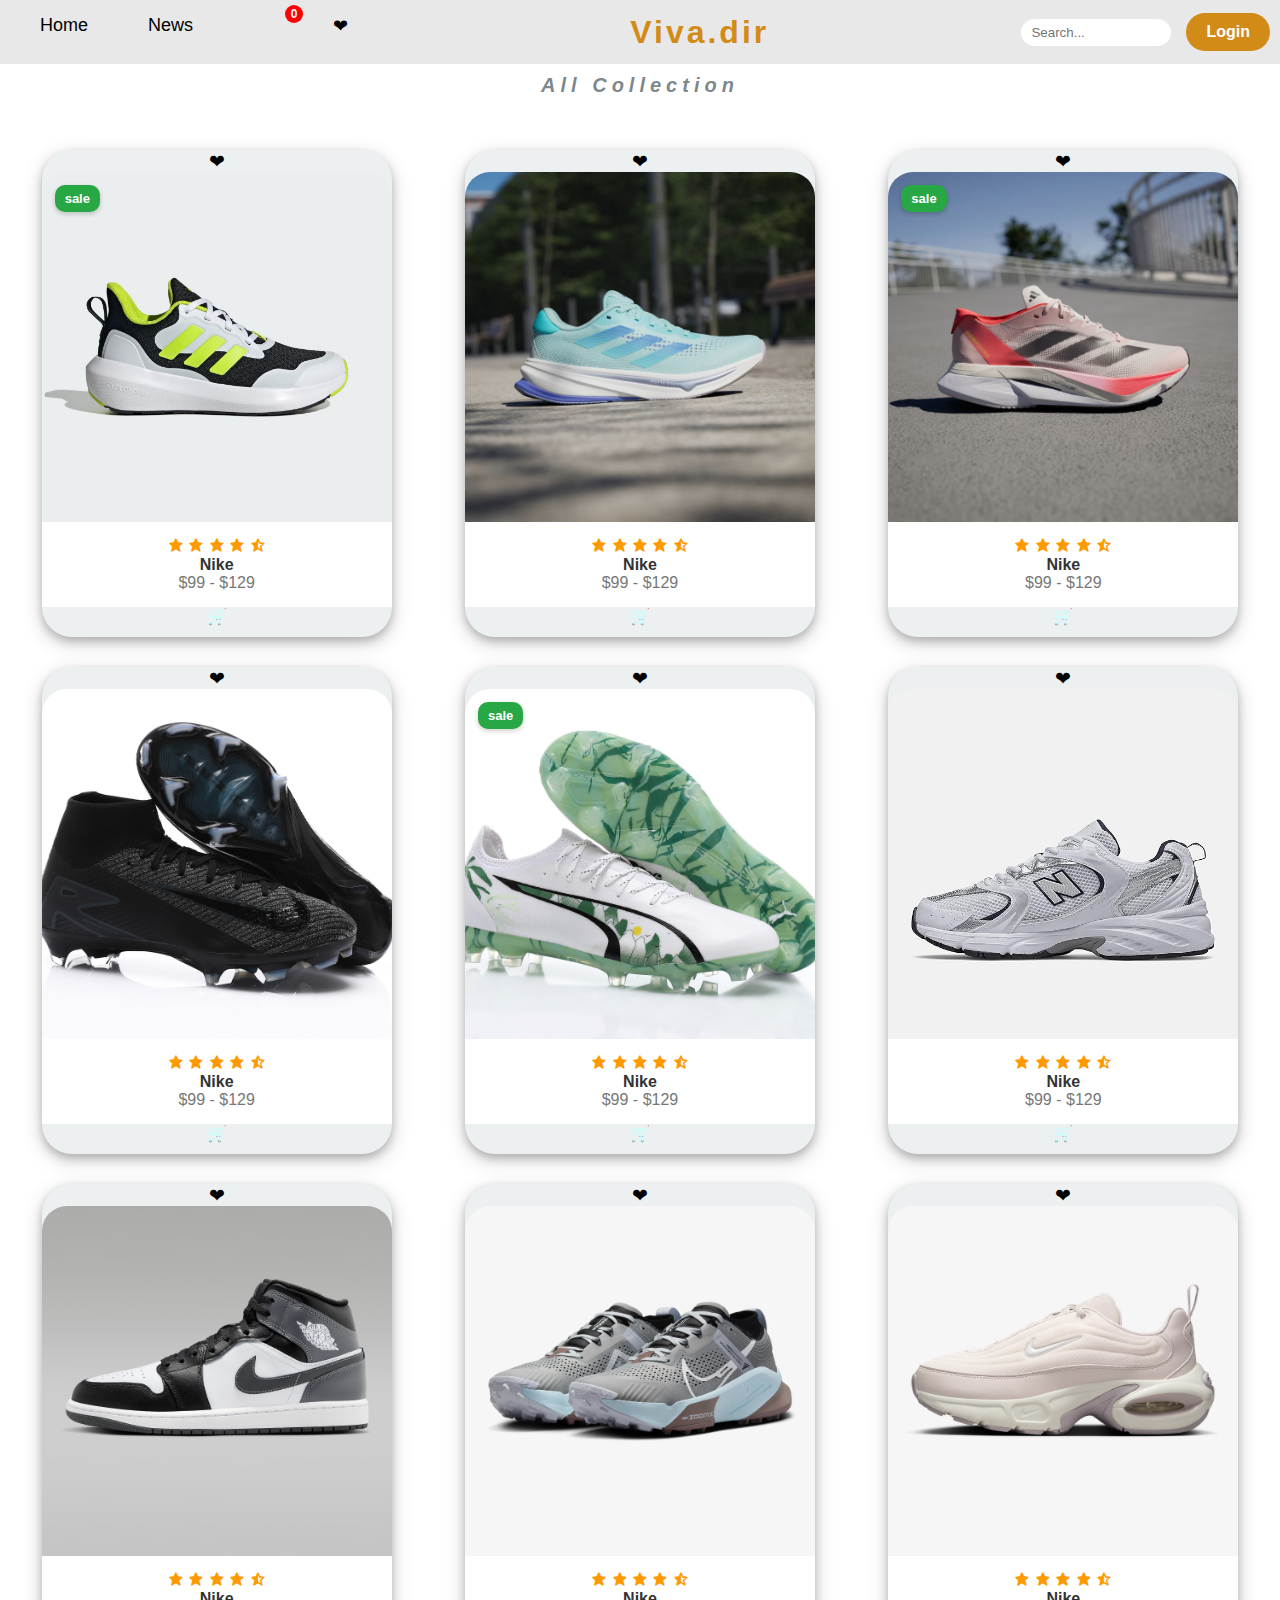
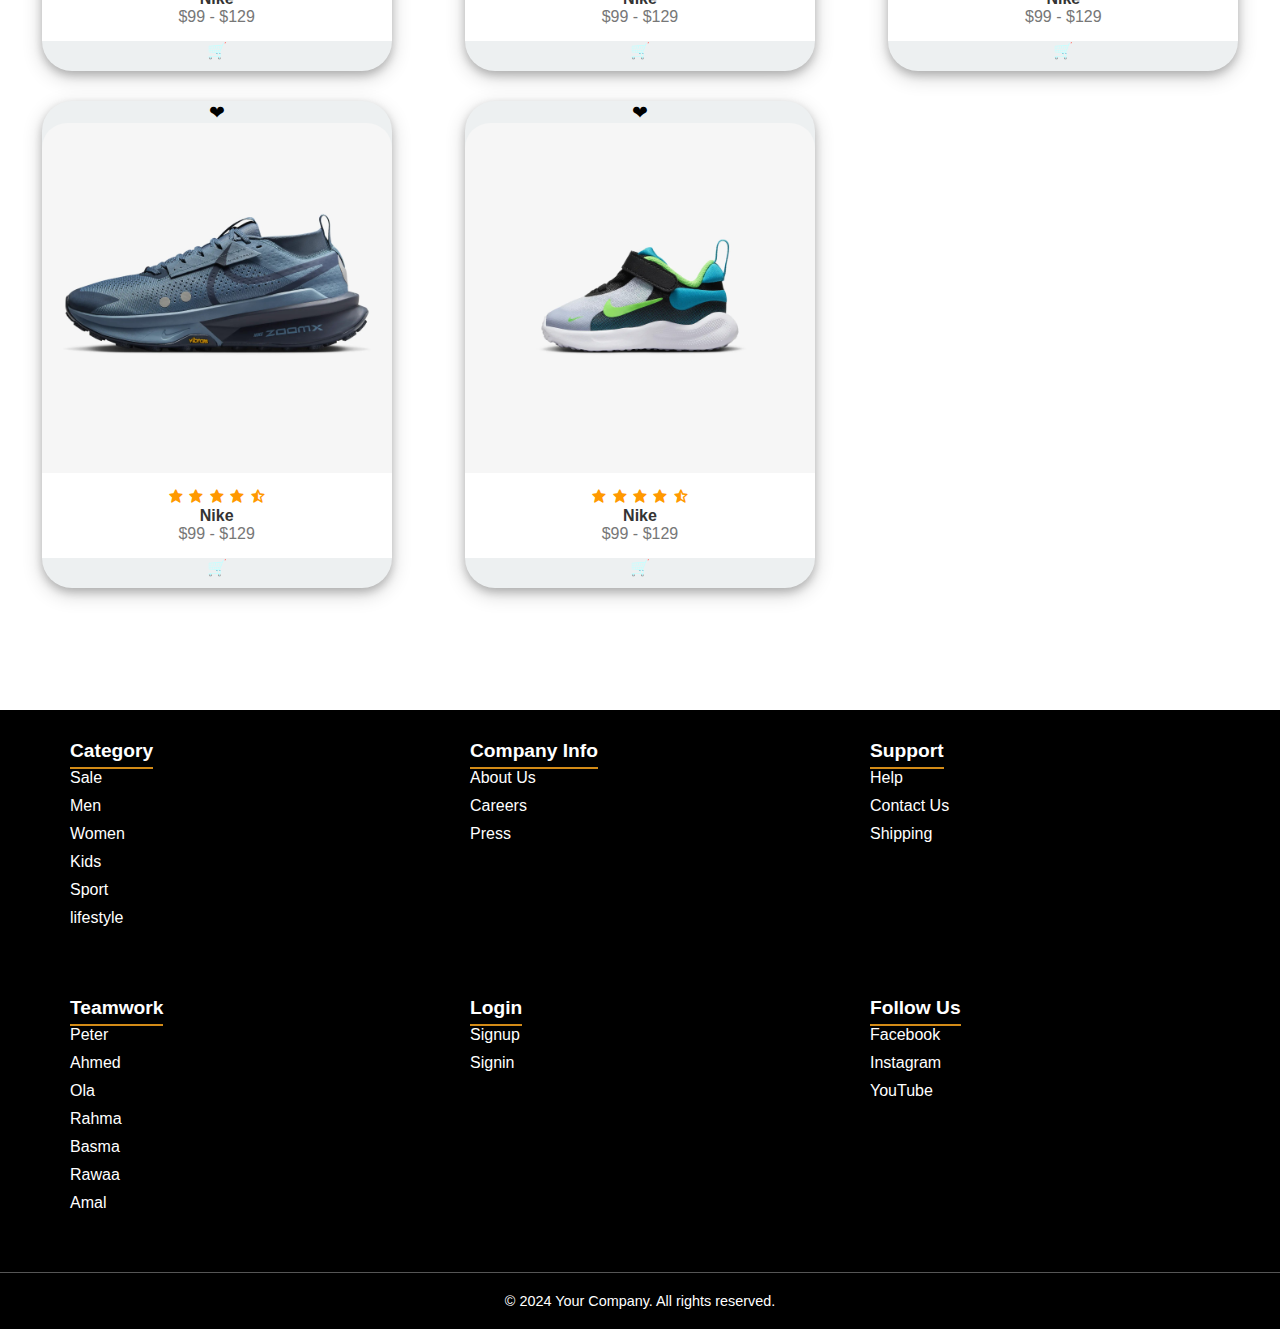
<file: all_collection.html>
<!DOCTYPE html>
<html lang="en">
  <head>
    <meta charset="UTF-8" />
    <meta name="viewport" content="width=device-width, initial-scale=1.0" />
    <title>Viva.der</title>
    <link rel="stylesheet" href="style_all_collection.css" />
    <link
      rel="stylesheet"
      href="https://unpkg.com/boxicons@latest/css/boxicons.min.css"
    />
  </head>
  <body>
 






<!-- الشريط العلوي -->
<header>
    <div class="navbar">
      <!-- قائمة الروابط -->
      <ul class="nav-links">
        <li><a href="Home_project.html">Home</a></li>
        <li class="dropdown">
          <button class="dropbtn">News</button>
          <div class="dropdown-content">
            <a href="Sale_project.html">SALE</a>
            <a href="men_project.html">MEN</a>
            <a href="women_project.html">WOMEN</a>
            <a href="kids_project.html">KIDS</a>
            <a href="Sport_project.html">SPORT</a>
            <a href="lifestyle_project.html">LIFESTYLE</a>
          </div>
        </li> 
        <li class="cart">
          <a href="addcard_project.html">
            <span class="cart-icon"></span> 
            <span class="badge" id="cart-count">0</span>
          </a>
        </li>
        
          <li class="liked">
            <a href="like_project.html" class="like_btn">
              <span class="liked1-icon">&#10084;</span>
            </a>
          </button>
        </li>
      </ul>

      <div class="logo">Viva.dir</div>

      <!-- مربع البحث وزر تسجيل الدخول -->
      <div class="right-section">
        <input type="text" placeholder="Search..." class="search-bar">
        <a href="Login_project.html" class="login-btn">Login</a>
      </div>
    </div>
  </header>









    <!-- جميع المجموعات -->
    <section class="all-collection" id="all">
      <div class="center-text">
        <h1>
          
          <p> All Collection </p>
        </h1>
      </div>

      <div class="collection">
       
       
        <!-- product_1 -->
        <div class="card">
  <div class="row">
    <div class="sale-badge">sale</div>
      <span class="liked-icon">&#10084;</span>
    </button>
    <div class="image-slider">
      <div class="slides">
        <img src="image5.jpeg" alt="image5"/>
        <img src="image6.jpeg" alt="image6"/>
        <img src="image7.jpeg" alt="image7"/>
        <style>/* سلايدر الصور */
          .image-slider {
            position: relative;
            width: 100%;
            height: 350px; /* نفس ارتفاع الصور */
            overflow: hidden;
            border-radius: 25px 25px 0 0;
          }
          
          .slides {
            display: flex;
            transition: transform 0s ease-in-out;
            width: 100%;
          }
          
          .slides img {
            width: 100%;
            height: 350px;
            object-fit: cover;
          }
          
          .image-slider:hover .slides {
            animation: slide 10s infinite;
          }
          
          /* الحركة التلقائية */
          @keyframes slide {
            0% {
              transform: translateX(0%);
            }
            20% {
              transform: translateX(-100%);
            }
            40% {
              transform: translateX(-200%);
            }
            100% {
              transform: translateX(0%);
            }
          }</style>
      </div>
    </div>
    <div class="card-info">
      <div class="ratting">
        <i class="bx bxs-star"></i>
        <i class="bx bxs-star"></i>
        <i class="bx bxs-star"></i>
        <i class="bx bxs-star"></i>
        <i class="bx bxs-star-half"></i>
      </div>
      <div class="price">
        <h4>Nike</h4>
        <p>$99 - $129</p>
      </div>
    </div>
    <div class="icons">
        <span class="cart-icon">&#128722;</span>
      </button>
    </div>
  </div>
</div>


<!-- product_2 -->
<div class="card">
  <div class="row">
      <span class="liked-icon">&#10084;</span>
    </button>
    <div class="image-slider">
      <div class="slides">
        <img src="image8.jpeg" alt="image8"/>
        <img src="image9.jpeg" alt="image9"/>
        <img src="image10.jpeg" alt="image10"/>
        <style>/* سلايدر الصور */
          .image-slider {
            position: relative;
            width: 100%;
            height: 350px; /* نفس ارتفاع الصور */
            overflow: hidden;
            border-radius: 25px 25px 0 0;
          }
          
          .slides {
            display: flex;
            transition: transform 0s ease-in-out;
            width: 100%;
          }
          
          .slides img {
            width: 100%;
            height: 350px;
            object-fit: cover;
          }
          
          .image-slider:hover .slides {
            animation: slide 10s infinite;
          }
          
          /* الحركة التلقائية */
          @keyframes slide {
            0% {
              transform: translateX(0%);
            }
            20% {
              transform: translateX(-100%);
            }
            40% {
              transform: translateX(-200%);
            }
            100% {
              transform: translateX(0%);
            }
          }</style>
      </div>
    </div>
    <div class="card-info">
      <div class="ratting">
        <i class="bx bxs-star"></i>
        <i class="bx bxs-star"></i>
        <i class="bx bxs-star"></i>
        <i class="bx bxs-star"></i>
        <i class="bx bxs-star-half"></i>
      </div>
      <div class="price">
        <h4>Nike</h4>
        <p>$99 - $129</p>
      </div>
    </div>
    <div class="icons">
        <span class="cart-icon">&#128722;</span>
      </button>
    </div>
  </div>
</div>



        <!-- product_3 -->
<div class="card">
  <div class="row">
    <div class="sale-badge">sale</div>
      <span class="liked-icon">&#10084;</span>
    </button>
    <div class="image-slider">
      <div class="slides">
        <img src="image13.jpeg" alt="image13"/>
        <img src="image14.jpeg" alt="image14"/>
        <img src="image11.jpeg" alt="image11"/>
        <img src="image15.jpeg" alt="image15"/>
        <img src="image16.jpeg" alt="image16"/>
        <style>/* سلايدر الصور */
          .image-slider {
            position: relative;
            width: 100%;
            height: 350px; /* نفس ارتفاع الصور */
            overflow: hidden;
            border-radius: 25px 25px 0 0;
          }
          
          .slides {
            display: flex;
            transition: transform 0s ease-in-out;
            width: 100%;
          }
          
          .slides img {
            width: 100%;
            height: 350px;
            object-fit: cover;
          }
          
          .image-slider:hover .slides {
            animation: slide 10s infinite;
          }
          
          /* الحركة التلقائية */
          @keyframes slide {
            0% {
              transform: translateX(0%);
            }
            20% {
              transform: translateX(-100%);
            }
            40% {
              transform: translateX(-200%);
            }
            60% {
              transform: translateX(-300%);
            }
            80% {
              transform: translateX(-400%);
            }
            100% {
              transform: translateX(0%);
            }
          }</style>
      </div>
    </div>
    <div class="card-info">
      <div class="ratting">
        <i class="bx bxs-star"></i>
        <i class="bx bxs-star"></i>
        <i class="bx bxs-star"></i>
        <i class="bx bxs-star"></i>
        <i class="bx bxs-star-half"></i>
      </div>
      <div class="price">
        <h4>Nike</h4>
        <p>$99 - $129</p>
      </div>
    </div>
    <div class="icons">
        <span class="cart-icon">&#128722;</span>
      </button>
    </div>
  </div>
</div>



        

 <!-- product_4 -->
 <div class="card">
  <div class="row">
      <span class="liked-icon">&#10084;</span>
    </button>
    <div class="image-slider">
      <div class="slides">
        <img src="image20.jpg" alt="image13"/>
        <img src="image19.jpg" alt="image14"/>
        <img src="image18.jpg" alt="image11"/>
        <img src="image17.jpg" alt="image15"/>
        <style>/* سلايدر الصور */
          .image-slider {
            position: relative;
            width: 100%;
            height: 350px; /* نفس ارتفاع الصور */
            overflow: hidden;
            border-radius: 25px 25px 0 0;
          }
          
          .slides {
            display: flex;
            transition: transform 0s ease-in-out;
            width: 100%;
          }
          
          .slides img {
            width: 100%;
            height: 350px;
            object-fit: cover;
          }
          
          .image-slider:hover .slides {
            animation: slide 10s infinite;
          }
          
          /* الحركة التلقائية */
          @keyframes slide {
            0% {
              transform: translateX(0%);
            }
            20% {
              transform: translateX(-100%);
            }
            40% {
              transform: translateX(-200%);
            }
            60% {
              transform: translateX(-300%);
            }
            
            100% {
              transform: translateX(0%);
            }
          }</style>
      </div>
    </div>
    <div class="card-info">
      <div class="ratting">
        <i class="bx bxs-star"></i>
        <i class="bx bxs-star"></i>
        <i class="bx bxs-star"></i>
        <i class="bx bxs-star"></i>
        <i class="bx bxs-star-half"></i>
      </div>
      <div class="price">
        <h4>Nike</h4>
        <p>$99 - $129</p>
      </div>
    </div>
    <div class="icons">
        <span class="cart-icon">&#128722;</span>
      </button>
    </div>
  </div>
</div>
        




<!-- product_5 -->
<div class="card">
  <div class="row">
    <div class="sale-badge">sale</div>
      <span class="liked-icon">&#10084;</span>
    </button>
    <div class="image-slider">
      <div class="slides">
        <img src="image21.jpg" alt="image13"/>
        <img src="image22.jpg" alt="image14"/>
        <img src="image23.jpg" alt="image11"/>
        <img src="image24.jpg" alt="image15"/>
        <style>/* سلايدر الصور */
          .image-slider {
            position: relative;
            width: 100%;
            height: 350px; /* نفس ارتفاع الصور */
            overflow: hidden;
            border-radius: 25px 25px 0 0;
          }
          
          .slides {
            display: flex;
            transition: transform 0s ease-in-out;
            width: 100%;
          }
          
          .slides img {
            width: 100%;
            height: 350px;
            object-fit: cover;
          }
          
          .image-slider:hover .slides {
            animation: slide 10s infinite;
          }
          
          /* الحركة التلقائية */
          @keyframes slide {
            0% {
              transform: translateX(0%);
            }
            20% {
              transform: translateX(-100%);
            }
            40% {
              transform: translateX(-200%);
            }
            60% {
              transform: translateX(-300%);
            }
            
            100% {
              transform: translateX(0%);
            }
          }</style>
      </div>
    </div>
    <div class="card-info">
      <div class="ratting">
        <i class="bx bxs-star"></i>
        <i class="bx bxs-star"></i>
        <i class="bx bxs-star"></i>
        <i class="bx bxs-star"></i>
        <i class="bx bxs-star-half"></i>
      </div>
      <div class="price">
        <h4>Nike</h4>
        <p>$99 - $129</p>
      </div>
    </div>
    <div class="icons">
        <span class="cart-icon">&#128722;</span>
      </button>
    </div>
  </div>
</div>



<!-- product_6 -->
<div class="card">
  <div class="row">
      <span class="liked-icon">&#10084;</span>
    </button>
    <div class="image-slider">
      <div class="slides">
        <img src="image26.jpg" alt="image13"/>
        <img src="image25.jpg" alt="image14"/>
        <img src="image27.jpg" alt="image11"/>
        <style>/* سلايدر الصور */
          .image-slider {
            position: relative;
            width: 100%;
            height: 350px; /* نفس ارتفاع الصور */
            overflow: hidden;
            border-radius: 25px 25px 0 0;
          }
          
          .slides {
            display: flex;
            transition: transform 0s ease-in-out;
            width: 100%;
          }
          
          .slides img {
            width: 100%;
            height: 350px;
            object-fit: cover;
          }
          
          .image-slider:hover .slides {
            animation: slide 10s infinite;
          }
          
          /* الحركة التلقائية */
          @keyframes slide {
            0% {
              transform: translateX(0%);
            }
            20% {
              transform: translateX(-100%);
            }
            40% {
              transform: translateX(-200%);
            }
            100% {
              transform: translateX(0%);
            }
          }</style>
      </div>
    </div>
    <div class="card-info">
      <div class="ratting">
        <i class="bx bxs-star"></i>
        <i class="bx bxs-star"></i>
        <i class="bx bxs-star"></i>
        <i class="bx bxs-star"></i>
        <i class="bx bxs-star-half"></i>
      </div>
      <div class="price">
        <h4>Nike</h4>
        <p>$99 - $129</p>
      </div>
    </div>
    <div class="icons">
        <span class="cart-icon">&#128722;</span>
      </button>
    </div>
  </div>
</div>


<!-- product_7 -->
<div class="card">
  <div class="row">
      <span class="liked-icon">&#10084;</span>
    </button>
    <div class="image-slider">
      <div class="slides">
        <img src="image29.jpg" alt="image13"/>
        <img src="image28.jpg" alt="image14"/>
        <img src="image30.jpg" alt="image11"/>
        <style>/* سلايدر الصور */
          .image-slider {
            position: relative;
            width: 100%;
            height: 350px; /* نفس ارتفاع الصور */
            overflow: hidden;
            border-radius: 25px 25px 0 0;
          }
          
          .slides {
            display: flex;
            transition: transform 0s ease-in-out;
            width: 100%;
          }
          
          .slides img {
            width: 100%;
            height: 350px;
            object-fit: cover;
          }
          
          .image-slider:hover .slides {
            animation: slide 10s infinite;
          }
          
          /* الحركة التلقائية */
          @keyframes slide {
            0% {
              transform: translateX(0%);
            }
            20% {
              transform: translateX(-100%);
            }
            40% {
              transform: translateX(-200%);
            }
            100% {
              transform: translateX(0%);
            }
          }</style>
      </div>
    </div>
    <div class="card-info">
      <div class="ratting">
        <i class="bx bxs-star"></i>
        <i class="bx bxs-star"></i>
        <i class="bx bxs-star"></i>
        <i class="bx bxs-star"></i>
        <i class="bx bxs-star-half"></i>
      </div>
      <div class="price">
        <h4>Nike</h4>
        <p>$99 - $129</p>
      </div>
    </div>
    <div class="icons">
        <span class="cart-icon">&#128722;</span>
      </button>
    </div>
  </div>
</div>


<!-- product_8 -->
<div class="card">
  <div class="row">
      <span class="liked-icon">&#10084;</span>
    </button>
    <div class="image-slider">
      <div class="slides">
        <img src="image32.jpg" alt=""/>
        <img src="image31.jpg" alt=""/>
        <img src="image33.jpg" alt=""/>
        <style>/* سلايدر الصور */
          .image-slider {
            position: relative;
            width: 100%;
            height: 350px; /* نفس ارتفاع الصور */
            overflow: hidden;
            border-radius: 25px 25px 0 0;
          }
          
          .slides {
            display: flex;
            transition: transform 0s ease-in-out;
            width: 100%;
          }
          
          .slides img {
            width: 100%;
            height: 350px;
            object-fit: cover;
          }
          
          .image-slider:hover .slides {
            animation: slide 10s infinite;
          }
          
          /* الحركة التلقائية */
          @keyframes slide {
            0% {
              transform: translateX(0%);
            }
            20% {
              transform: translateX(-100%);
            }
            40% {
              transform: translateX(-200%);
            }
            100% {
              transform: translateX(0%);
            }
          }</style>
      </div>
    </div>
    <div class="card-info">
      <div class="ratting">
        <i class="bx bxs-star"></i>
        <i class="bx bxs-star"></i>
        <i class="bx bxs-star"></i>
        <i class="bx bxs-star"></i>
        <i class="bx bxs-star-half"></i>
      </div>
      <div class="price">
        <h4>Nike</h4>
        <p>$99 - $129</p>
      </div>
    </div>
    <div class="icons">
        <span class="cart-icon">&#128722;</span>
      </button>
    </div>
  </div>
</div>



<!-- product_9 -->
<div class="card">
  <div class="row">
      <span class="liked-icon">&#10084;</span>
    </button>
    <div class="image-slider">
      <div class="slides">
        <img src="image34.jpg" alt=""/>
        <img src="image35.jpg" alt=""/>
        <img src="image36.jpg" alt=""/>
        <img src="image37.jpg" alt=""/>
        <style>/* سلايدر الصور */
          .image-slider {
            position: relative;
            width: 100%;
            height: 350px; /* نفس ارتفاع الصور */
            overflow: hidden;
            border-radius: 25px 25px 0 0;
          }
          
          .slides {
            display: flex;
            transition: transform 0s ease-in-out;
            width: 100%;
          }
          
          .slides img {
            width: 100%;
            height: 350px;
            object-fit: cover;
          }
          
          .image-slider:hover .slides {
            animation: slide 10s infinite;
          }
          
          /* الحركة التلقائية */
          @keyframes slide {
            0% {
              transform: translateX(0%);
            }
            20% {
              transform: translateX(-100%);
            }
            40% {
              transform: translateX(-200%);
            }
            60% {
              transform: translateX(-300%);
            }
            100% {
              transform: translateX(0%);
            }
          }</style>
      </div>
    </div>
    <div class="card-info">
      <div class="ratting">
        <i class="bx bxs-star"></i>
        <i class="bx bxs-star"></i>
        <i class="bx bxs-star"></i>
        <i class="bx bxs-star"></i>
        <i class="bx bxs-star-half"></i>
      </div>
      <div class="price">
        <h4>Nike</h4>
        <p>$99 - $129</p>
      </div>
    </div>
    <div class="icons">
        <span class="cart-icon">&#128722;</span>
      </button>
    </div>
  </div>
</div>



<!-- product_9 -->
<div class="card">
  <div class="row">
      <span class="liked-icon">&#10084;</span>
    </button>
    <div class="image-slider">
      <div class="slides">
        <img src="image40.jpg" alt=""/>
        <img src="image39.jpg" alt=""/>
        <img src="image38.jpg" alt=""/>
        <style>/* سلايدر الصور */
          .image-slider {
            position: relative;
            width: 100%;
            height: 350px; /* نفس ارتفاع الصور */
            overflow: hidden;
            border-radius: 25px 25px 0 0;
          }
          
          .slides {
            display: flex;
            transition: transform 0s ease-in-out;
            width: 100%;
          }
          
          .slides img {
            width: 100%;
            height: 350px;
            object-fit: cover;
          }
          
          .image-slider:hover .slides {
            animation: slide 10s infinite;
          }
          
          /* الحركة التلقائية */
          @keyframes slide {
            0% {
              transform: translateX(0%);
            }
            20% {
              transform: translateX(-100%);
            }
            40% {
              transform: translateX(-200%);
            }
            100% {
              transform: translateX(0%);
            }
          }</style>
      </div>
    </div>
    <div class="card-info">
      <div class="ratting">
        <i class="bx bxs-star"></i>
        <i class="bx bxs-star"></i>
        <i class="bx bxs-star"></i>
        <i class="bx bxs-star"></i>
        <i class="bx bxs-star-half"></i>
      </div>
      <div class="price">
        <h4>Nike</h4>
        <p>$99 - $129</p>
      </div>
    </div>
    <div class="icons">
        <span class="cart-icon">&#128722;</span>
      </button>
    </div>
  </div>
</div>




<!-- product_10 -->
<div class="card">
  <div class="row">
      <span class="liked-icon">&#10084;</span>
    </button>
    <div class="image-slider">
      <div class="slides">
        <img src="image41.jpg" alt=""/>
        <img src="image42.jpg" alt=""/>
        <img src="image43.jpg" alt=""/>
        <style>/* سلايدر الصور */
          .image-slider {
            position: relative;
            width: 100%;
            height: 350px; /* نفس ارتفاع الصور */
            overflow: hidden;
            border-radius: 25px 25px 0 0;
          }
          
          .slides {
            display: flex;
            transition: transform 0s ease-in-out;
            width: 100%;
          }
          
          .slides img {
            width: 100%;
            height: 350px;
            object-fit: cover;
          }
          
          .image-slider:hover .slides {
            animation: slide 10s infinite;
          }
          
          /* الحركة التلقائية */
          @keyframes slide {
            0% {
              transform: translateX(0%);
            }
            20% {
              transform: translateX(-100%);
            }
            40% {
              transform: translateX(-200%);
            }
            100% {
              transform: translateX(0%);
            }
          }</style>
      </div>
    </div>
    <div class="card-info">
      <div class="ratting">
        <i class="bx bxs-star"></i>
        <i class="bx bxs-star"></i>
        <i class="bx bxs-star"></i>
        <i class="bx bxs-star"></i>
        <i class="bx bxs-star-half"></i>
      </div>
      <div class="price">
        <h4>Nike</h4>
        <p>$99 - $129</p>
      </div>
    </div>
    <div class="icons">
        <span class="cart-icon">&#128722;</span>
      </button>
    </div>
  </div>
</div>


        <!-- المزيد من البطاقات -->
      </div>
    </section>





<!-- الشريط السفلي -->
    <footer class="footer">
      <div class="footer-container">
        <!-- الأقسام الرئيسية -->
        <div class="footer-section">
          <h3>Category</h3>
          <ul>
            <li><a href="Sale_project.html">Sale</a></li>
            <li><a href="men_project.html">Men</a></li>
            <li><a href="women_project.html">Women</a></li>
            <li><a href="kids_project.html">Kids</a></li>
            <li><a href="Sport_project.html">Sport</a></li>
            <li><a href="lifestyle_project.html">lifestyle</a></li>
          </ul>
        </div>
        <div class="footer-section">
          <h3>Company Info</h3>
          <ul>
            <li><a href="#">About Us</a></li>
            <li><a href="#">Careers</a></li>
            <li><a href="#">Press</a></li>
          </ul>
        </div>
        <div class="footer-section">
          <h3>Support</h3>
          <ul>
            <li><a href="#">Help</a></li>
            <li><a href="#">Contact Us</a></li>
            <li><a href="#">Shipping</a></li>
          </ul>
        </div>
        <div class="footer-section">
          <h3>Teamwork</h3>
          <ul>
            <li><a href="#">Peter</a></li>
            <li><a href="#">Ahmed</a></li>
            <li><a href="#">Ola</a></li>
            <li><a href="#">Rahma</a></li>
            <li><a href="#">Basma</a></li>
            <li><a href="#">Rawaa</a></li>
            <li><a href="#">Amal</a></li>
          </ul>
        </div>
        <div class="footer-section">
          <h3>Login</h3>
          <ul>
            <li><a href="Login_project.html">Signup</a></li>
            <li><a href="Register_login_project.html">Signin</a></li>
          </ul>
        </div>
        <div class="footer-section">
          <h3>Follow Us</h3>
          <ul>
            <li><a href="https://www.facebook.com/peter.labeb.33?mibextid=LQQJ4d">Facebook</a></li>
            <li><a href="https://www.instagram.com/pepolabeb/profilecard/?igsh=eDhjNmU4c3YwenE=">Instagram</a></li>
            <li><a href="#">YouTube</a></li>
          </ul>
         </div>
        </div>
        
      <!-- الجزء السفلي -->
      <div class="footer-bottom">
        <p>&copy; 2024 Your Company. All rights reserved.</p>
      </div>
    </footer>





  </body>
</html>
</file>
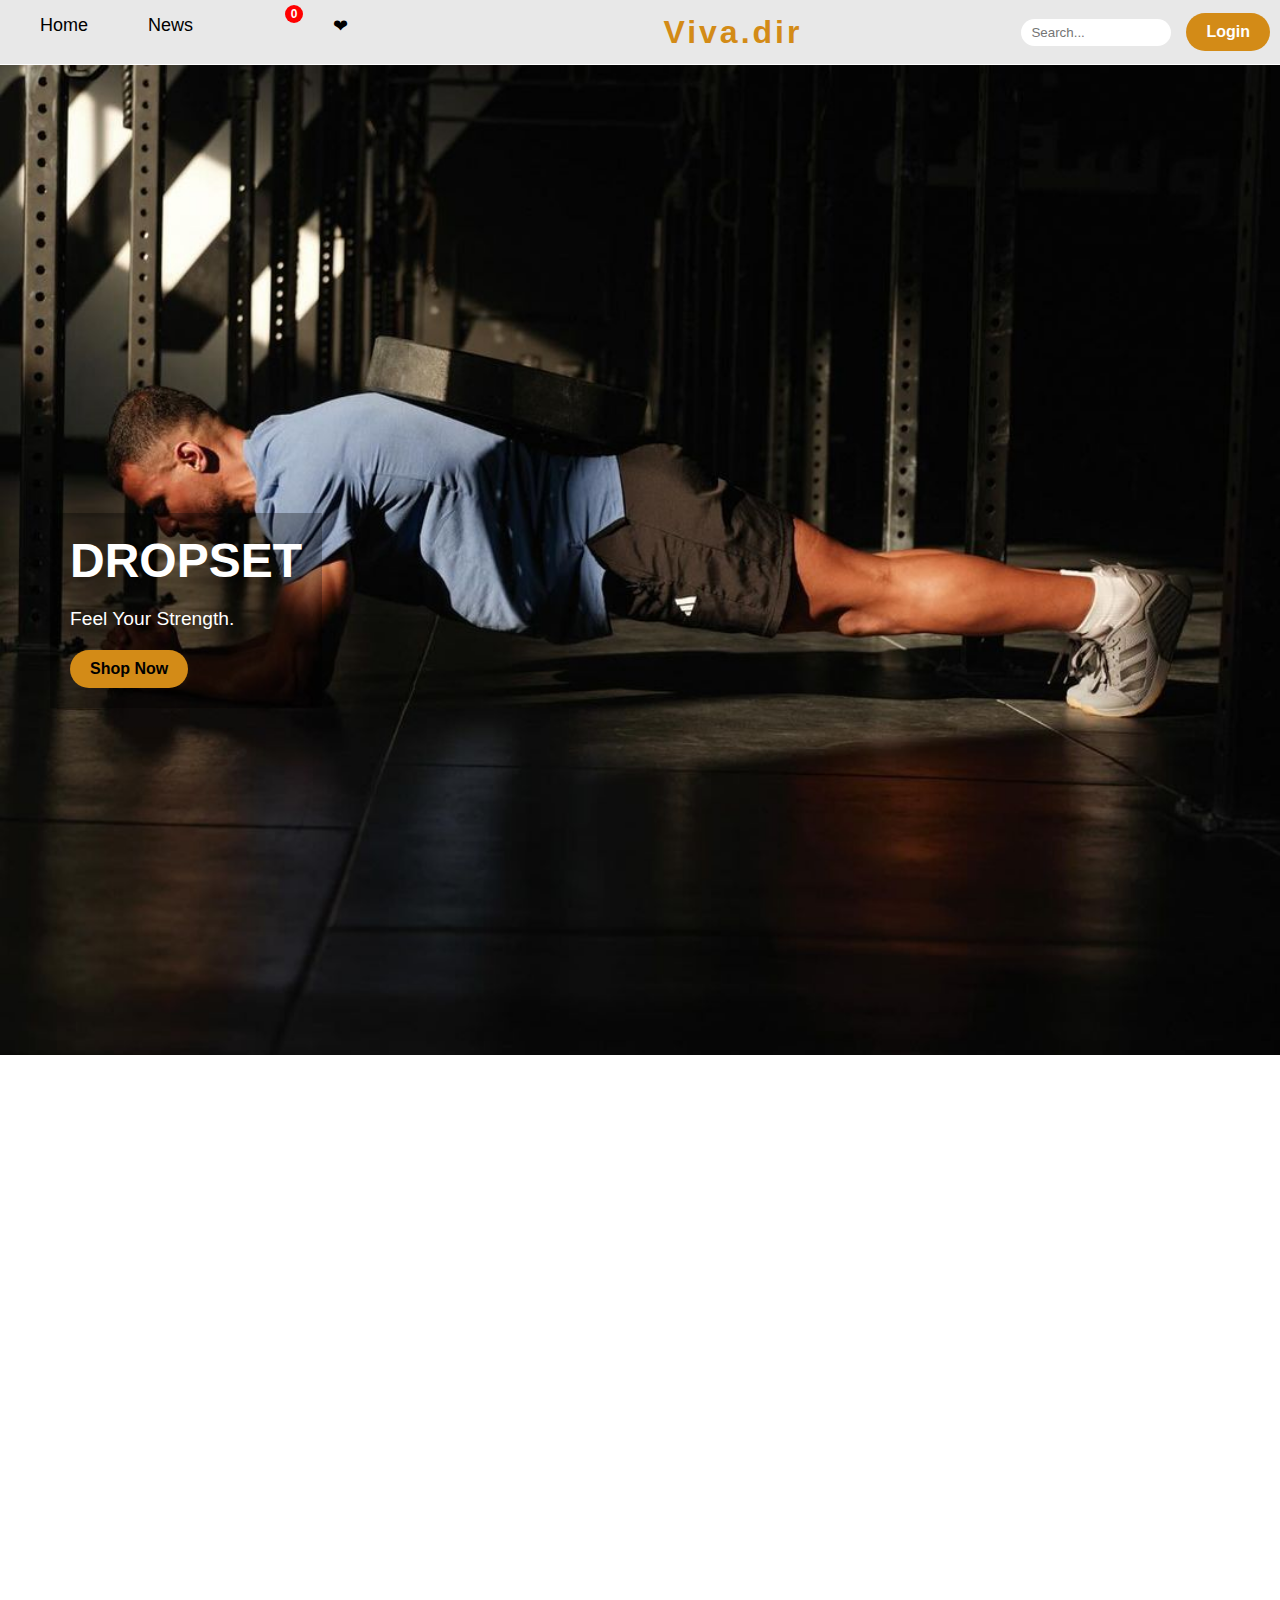
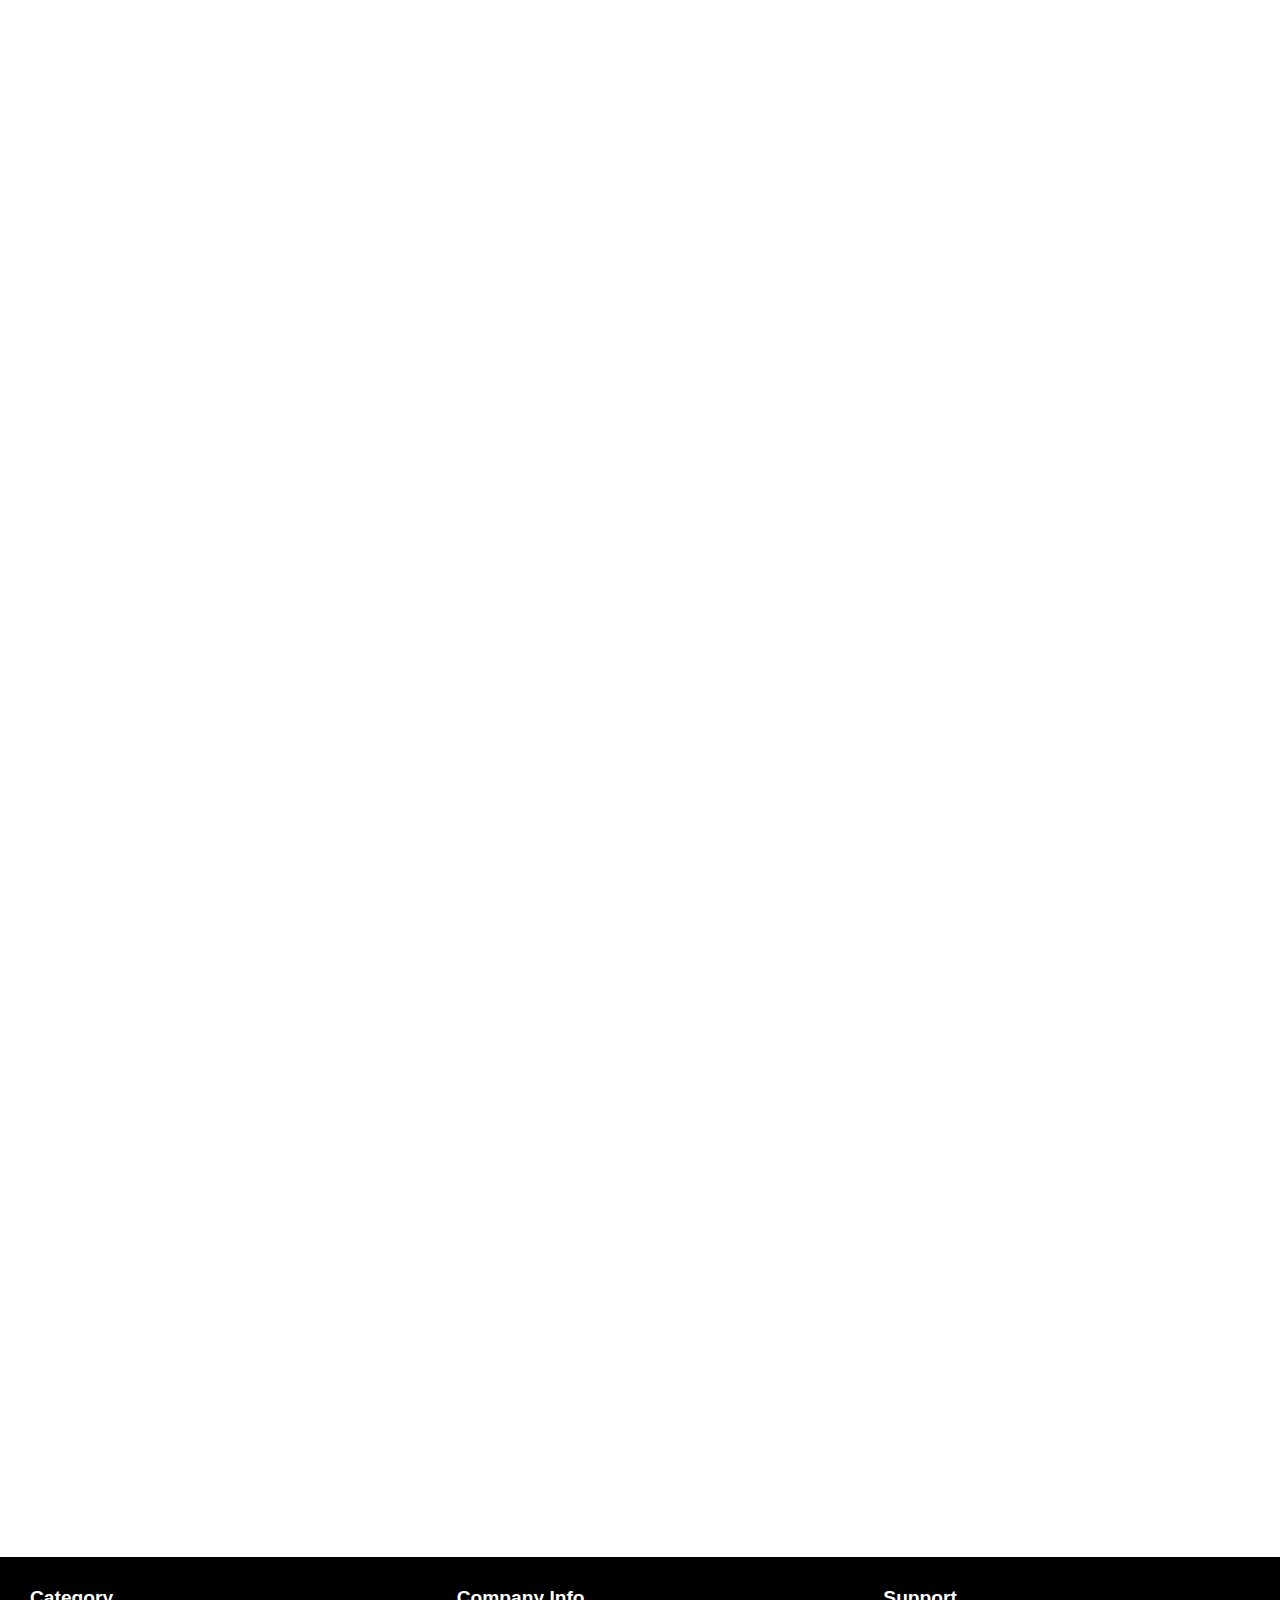
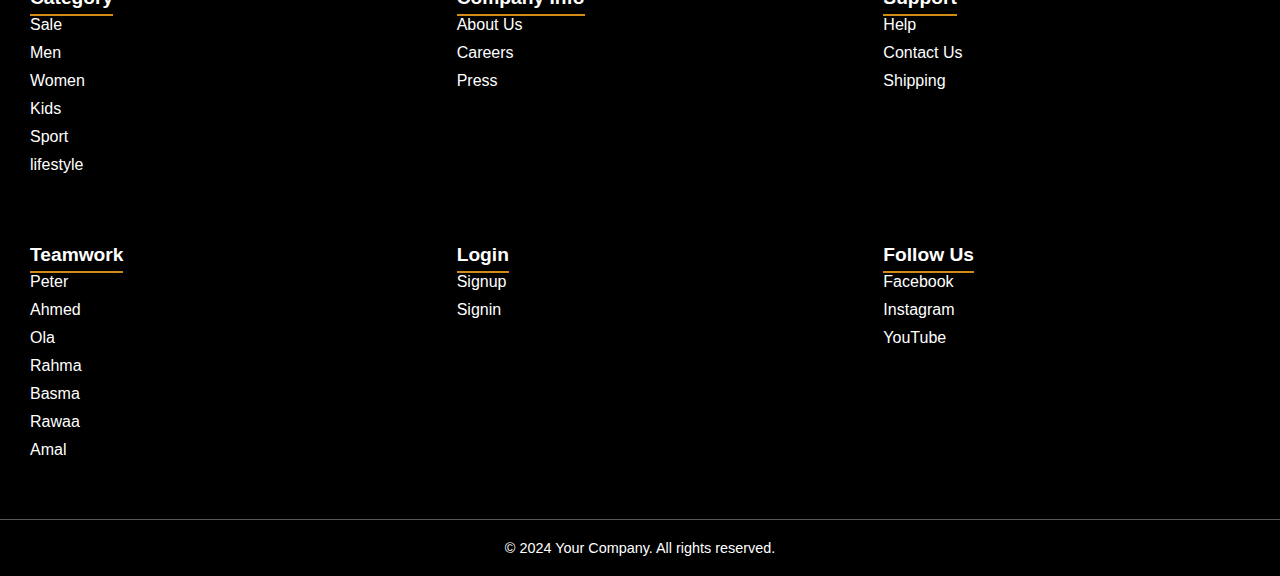
<file: Home_project.html>
<!DOCTYPE html>
<html lang="en">
<head>
  <meta charset="UTF-8">
  <meta name="viewport" content="width=device-width, initial-scale=1.0">
  <title>Viva.dir - Home</title>
  <link rel="stylesheet" href="Style_home_project.css">
  
</head>
<body>

  <!-- الشريط العلوي -->
  <header>
    <div class="navbar">
      <!-- الشعار -->
      
      <!-- قائمة الروابط -->
      <ul class="nav-links">
        <li><a href="#home">Home</a></li>
         <li class="dropdown">
          <button class="dropbtn">News</button>
          <div class="dropdown-content">
            <a href="all_collection.html">All Collection</a>
            <a href="Sale_project.html">SALE</a>
            <a href="men_project.html">MEN</a>
            <a href="women_project.html">WOMEN</a>
            <a href="kids_project.html">KIDS</a>
            <a href="Sport_project.html">SPORT</a>
            <a href="lifestyle_project.html">LIFESTYLE</a>
          </div>
        </li>
        <li class="cart">
          <a href="addcard_project.html">
            <span class="cart-icon"></span> 
            <span class="badge" id="cart-count">0</span>
          </a>
        </li>
        
          <li class="liked">
            <a href="like_project.html" class="like_btn">
              <span class="liked-icon">&#10084;</span>
            </a>
          </button>
        </li> 
      </ul>


      <div class="logo">Viva.dir</div>

      <!-- مربع البحث وزر تسجيل الدخول -->
      <div class="right-section">
        <input type="text" placeholder="Search..." class="search-bar">
        <a href="Login_project.html" class="login-btn">Login</a>
      </div>
    </div>
  </header>

  <section class="full-screen-image">
    <div class="overlay">
      <h1>DROPSET</h1>
      <p>Feel Your Strength.</p>
      <a href="all_collection.html" class="shop-now-btn">Shop Now</a>
    </div>
  </section>

  

  <main>
    <div style="height: 2000px; padding: 20px;">
      </div>
  </main>


  <footer class="footer">
    <div class="footer-container">
      <!-- الأقسام الرئيسية -->
      <div class="footer-section">
        <h3>Category</h3>
        <ul>
          <li><a href="Sale_project.html">Sale</a></li>
          <li><a href="men_project.html">Men</a></li>
          <li><a href="women_project.html">Women</a></li>
          <li><a href="kids_project.html">Kids</a></li>
          <li><a href="Sport_project.html">Sport</a></li>
          <li><a href="lifestyle_project.html">lifestyle</a></li>
        </ul>
      </div>
      <div class="footer-section">
        <h3>Company Info</h3>
        <ul>
          <li><a href="#">About Us</a></li>
          <li><a href="#">Careers</a></li>
          <li><a href="#">Press</a></li>
        </ul>
      </div>
      <div class="footer-section">
        <h3>Support</h3>
        <ul>
          <li><a href="#">Help</a></li>
          <li><a href="#">Contact Us</a></li>
          <li><a href="#">Shipping</a></li>
        </ul>
      </div>
      <div class="footer-section">
        <h3>Teamwork</h3>
        <ul>
          <li><a href="#">Peter</a></li>
          <li><a href="#">Ahmed</a></li>
          <li><a href="#">Ola</a></li>
          <li><a href="#">Rahma</a></li>
          <li><a href="#">Basma</a></li>
          <li><a href="#">Rawaa</a></li>
          <li><a href="#">Amal</a></li>
        </ul>
      </div>
      <div class="footer-section">
        <h3>Login</h3>
        <ul>
          <li><a href="Login_project.html">Signup</a></li>
          <li><a href="Register_login_project.html">Signin</a></li>
        </ul>
      </div>
      <div class="footer-section">
        <h3>Follow Us</h3>
        <ul>
          <li><a href="https://www.facebook.com/peter.labeb.33?mibextid=LQQJ4d">Facebook</a></li>
          <li><a href="https://www.instagram.com/pepolabeb/profilecard/?igsh=eDhjNmU4c3YwenE=">Instagram</a></li>
          <li><a href="#">YouTube</a></li>
        </ul>
       </div>
      </div>
      
    <!-- الجزء السفلي -->
    <div class="footer-bottom">
      <p>&copy; 2024 Your Company. All rights reserved.</p>
    </div>
  </footer>



</body>
</html>
</file>
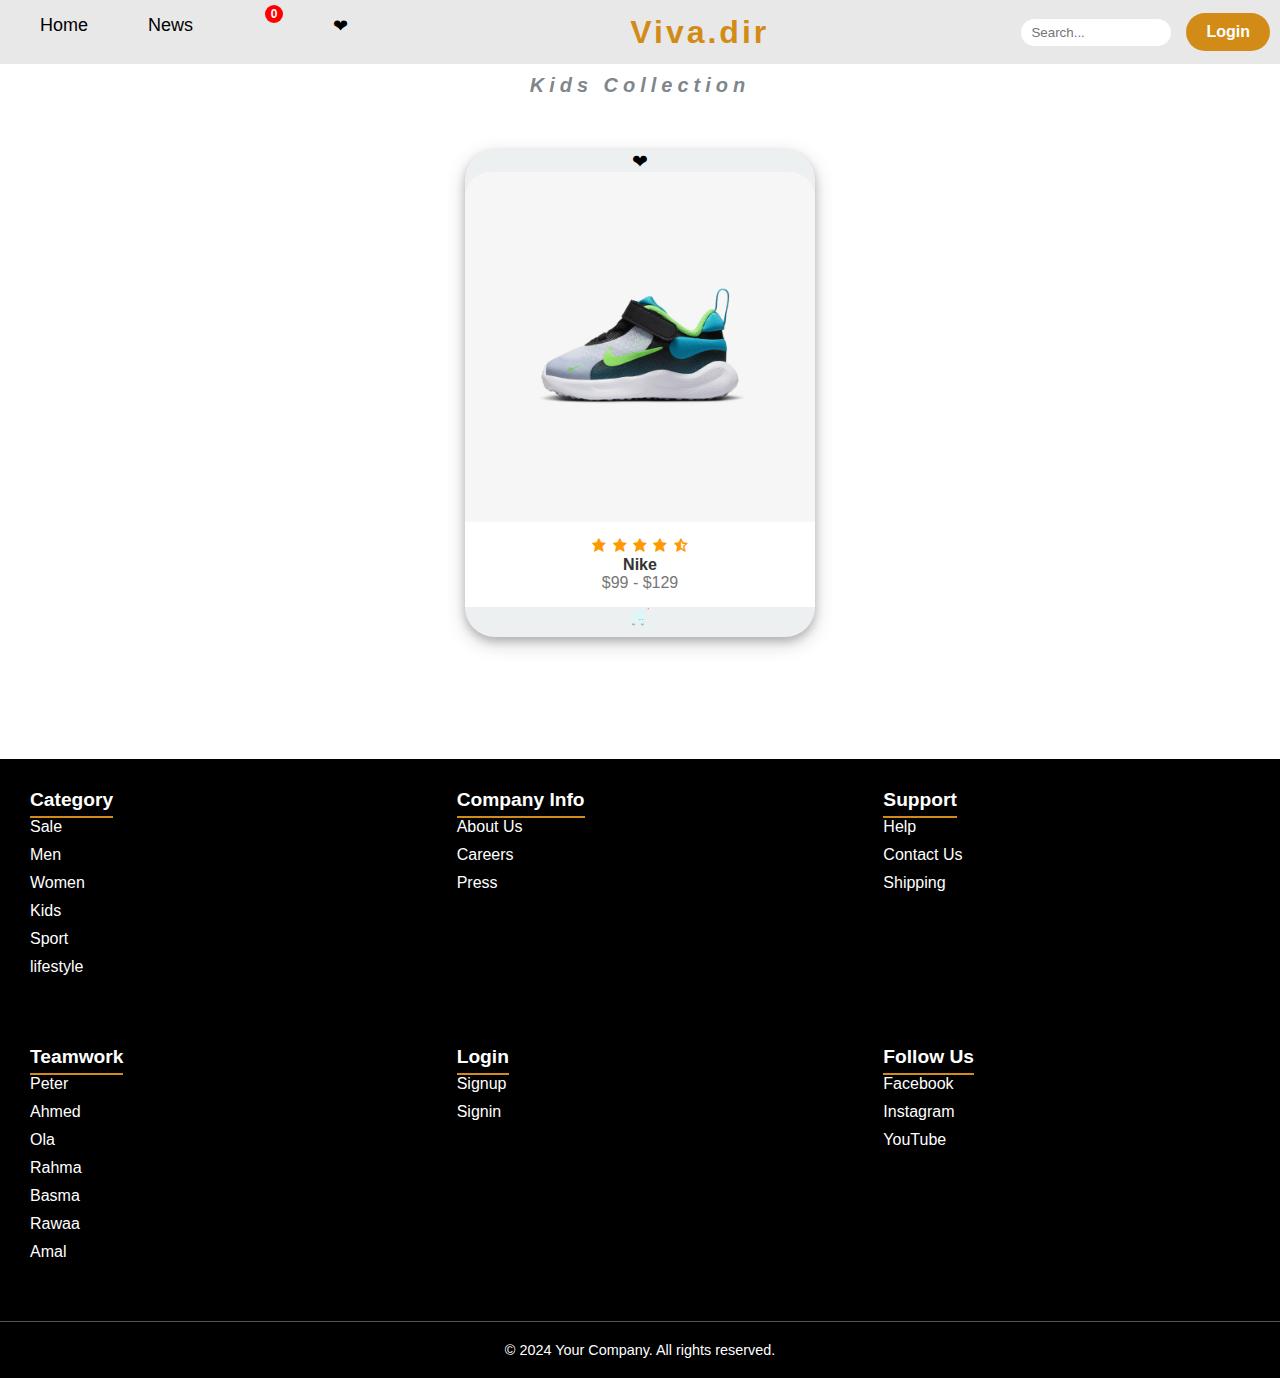
<file: kids_project.html>
<!DOCTYPE html>
<html lang="en">
  <head>
    <meta charset="UTF-8" />
    <meta name="viewport" content="width=device-width, initial-scale=1.0" />
    <title>Viva.der</title>
    <link rel="stylesheet" href="style_kids_project.css" />
    <link
      rel="stylesheet"
      href="https://unpkg.com/boxicons@latest/css/boxicons.min.css"
    />
  </head>
  <body>
 






<!-- الشريط العلوي -->
<header>
    <div class="navbar">
      <!-- قائمة الروابط -->
      <ul class="nav-links">
        <li><a href="Home_project.html">Home</a></li>
        <li class="dropdown">
          <button class="dropbtn">News</button>
          <div class="dropdown-content">
            <a href="all_collection.html">All Collection</a>
            <a href="Sale_project.html">SALE</a>
            <a href="men_project.html">MEN</a>
            <a href="women_project.html">WOMEN</a>
            <a href="Sport_project.html">SPORT</a>
            <a href="lifestyle_project.html">LIFESTYLE</a>
          </div>
        </li> 
        <li class="cart">
          <a href="addcard_project.html">
            <span class="cart-icon"></span> 
            <span class="badge" id="cart-count">0</span>
          </a>
        </li>
        
          <li class="liked">
            <a href="like_project.html" class="like_btn">
              <span class="liked1-icon">&#10084;</span>
            </a>
          </button>
        </li>
      </ul>

      <div class="logo">Viva.dir</div>

      <!-- مربع البحث وزر تسجيل الدخول -->
      <div class="right-section">
        <input type="text" placeholder="Search..." class="search-bar">
        <a href="Login_project.html" class="login-btn">Login</a>
      </div>
    </div>
  </header>

    <!-- جميع المجموعات -->
    <section class="all-collection" id="all">
      <div class="center-text">
        <h1>
          
          <p> Kids Collection </p>
        </h1>
      </div>

      <div class="collection">



<!-- product_10 -->
<div class="card">
    <div class="row">
        <span class="liked-icon">&#10084;</span>
      </button>
      <div class="image-slider">
        <div class="slides">
          <img src="image41.jpg" alt=""/>
          <img src="image42.jpg" alt=""/>
          <img src="image43.jpg" alt=""/>
          <style>/* سلايدر الصور */
            .image-slider {
              position: relative;
              width: 100%;
              height: 350px; /* نفس ارتفاع الصور */
              overflow: hidden;
              border-radius: 25px 25px 0 0;
            }
            
            .slides {
              display: flex;
              transition: transform 0s ease-in-out;
              width: 100%;
            }
            
            .slides img {
              width: 100%;
              height: 350px;
              object-fit: cover;
            }
            
            .image-slider:hover .slides {
              animation: slide 10s infinite;
            }
            
            /* الحركة التلقائية */
            @keyframes slide {
              0% {
                transform: translateX(0%);
              }
              20% {
                transform: translateX(-100%);
              }
              40% {
                transform: translateX(-200%);
              }
              100% {
                transform: translateX(0%);
              }
            }</style>
        </div>
      </div>
      <div class="card-info">
        <div class="ratting">
          <i class="bx bxs-star"></i>
          <i class="bx bxs-star"></i>
          <i class="bx bxs-star"></i>
          <i class="bx bxs-star"></i>
          <i class="bx bxs-star-half"></i>
        </div>
        <div class="price">
          <h4>Nike</h4>
          <p>$99 - $129</p>
        </div>
      </div>
      <div class="icons">
          <span class="cart-icon">&#128722;</span>
        </button>
      </div>
    </div>
  </div>

   <!-- المزيد من البطاقات -->
  </div>
</section>



  <!-- الشريط السفلي -->
  <footer class="footer">
    <div class="footer-container">
      <!-- الأقسام الرئيسية -->
      <div class="footer-section">
        <h3>Category</h3>
        <ul>
          <li><a href="Sale_project.html">Sale</a></li>
          <li><a href="men_project.html">Men</a></li>
          <li><a href="women_project.html">Women</a></li>
          <li><a href="kids_project.html">Kids</a></li>
          <li><a href="Sport_project.html">Sport</a></li>
          <li><a href="lifestyle_project.html">lifestyle</a></li>
        </ul>
      </div>
      <div class="footer-section">
        <h3>Company Info</h3>
        <ul>
          <li><a href="#">About Us</a></li>
          <li><a href="#">Careers</a></li>
          <li><a href="#">Press</a></li>
        </ul>
      </div>
      <div class="footer-section">
        <h3>Support</h3>
        <ul>
          <li><a href="#">Help</a></li>
          <li><a href="#">Contact Us</a></li>
          <li><a href="#">Shipping</a></li>
        </ul>
      </div>
      <div class="footer-section">
        <h3>Teamwork</h3>
        <ul>
          <li><a href="#">Peter</a></li>
          <li><a href="#">Ahmed</a></li>
          <li><a href="#">Ola</a></li>
          <li><a href="#">Rahma</a></li>
          <li><a href="#">Basma</a></li>
          <li><a href="#">Rawaa</a></li>
          <li><a href="#">Amal</a></li>
        </ul>
      </div>
      <div class="footer-section">
        <h3>Login</h3>
        <ul>
          <li><a href="Login_project.html">Signup</a></li>
          <li><a href="Register_login_project.html">Signin</a></li>
        </ul>
      </div>
      <div class="footer-section">
        <h3>Follow Us</h3>
        <ul>
          <li><a href="https://www.facebook.com/peter.labeb.33?mibextid=LQQJ4d">Facebook</a></li>
          <li><a href="https://www.instagram.com/pepolabeb/profilecard/?igsh=eDhjNmU4c3YwenE=">Instagram</a></li>
          <li><a href="#">YouTube</a></li>
        </ul>
       </div>
      </div>
      
    <!-- الجزء السفلي -->
    <div class="footer-bottom">
      <p>&copy; 2024 Your Company. All rights reserved.</p>
    </div>
  </footer>





</body>
</html>
</file>
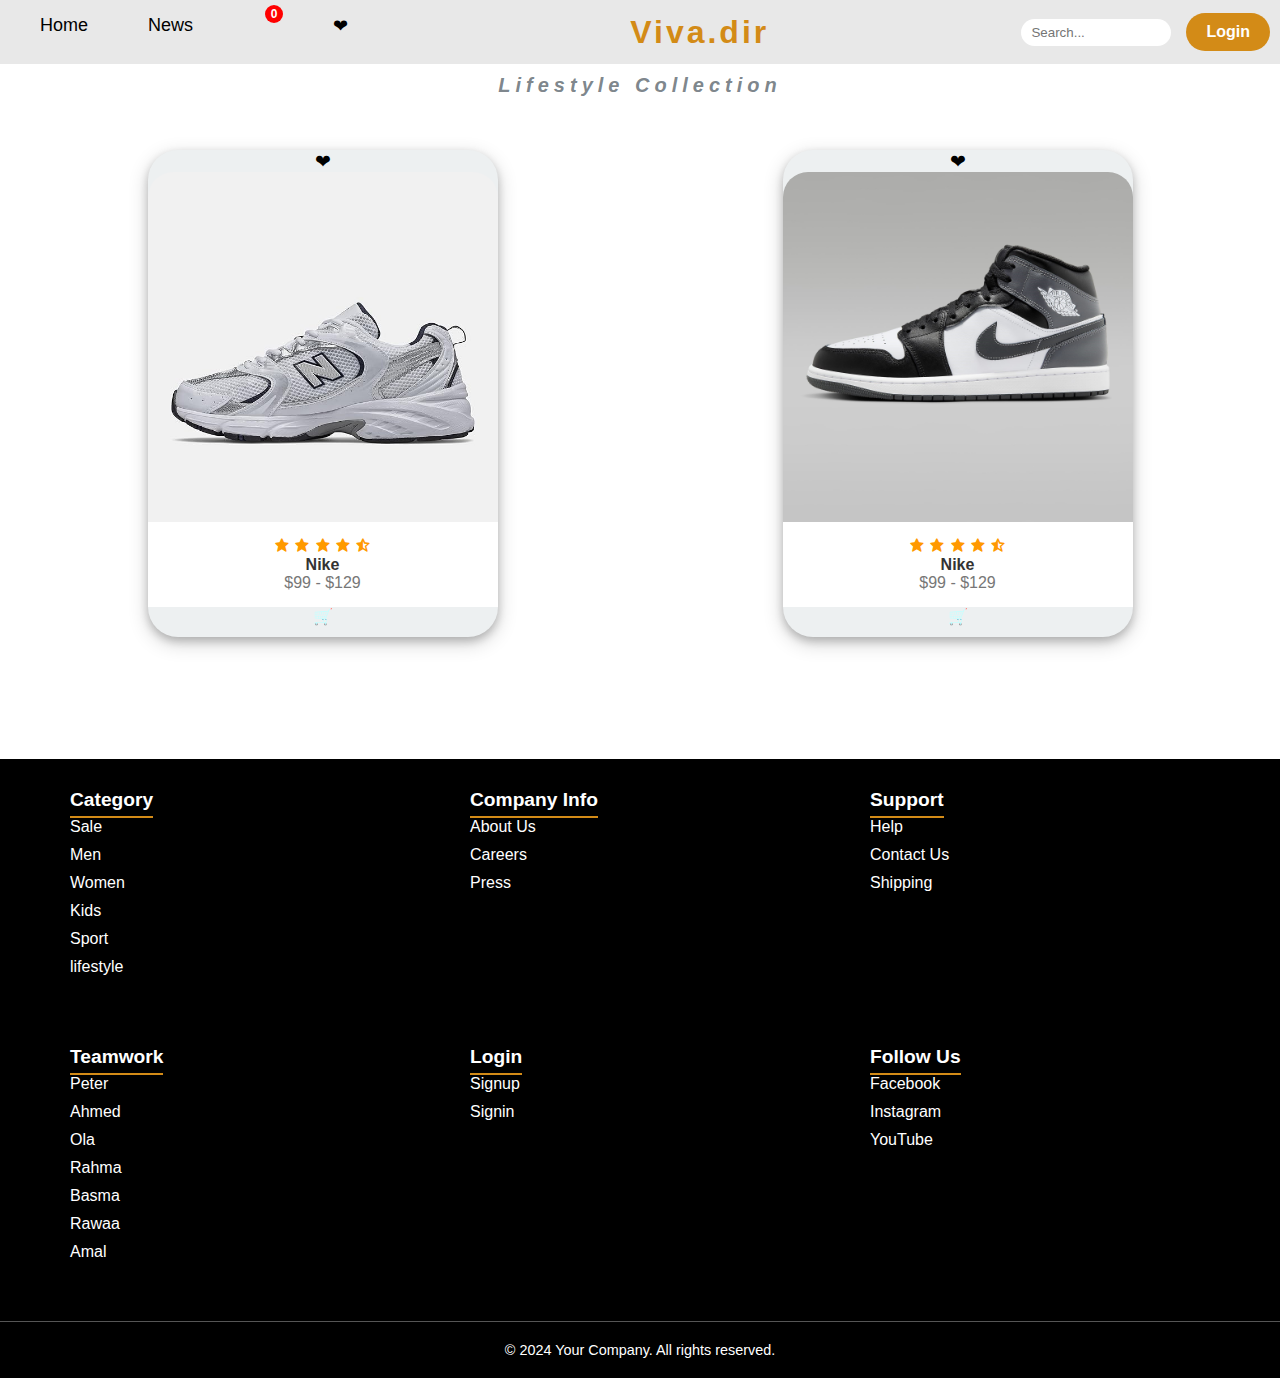
<file: lifestyle_project.html>
<!DOCTYPE html>
<html lang="en">
  <head>
    <meta charset="UTF-8" />
    <meta name="viewport" content="width=device-width, initial-scale=1.0" />
    <title>Viva.der</title>
    <link rel="stylesheet" href="style_lifestyle_project.css" />
    <link
      rel="stylesheet"
      href="https://unpkg.com/boxicons@latest/css/boxicons.min.css"
    />
  </head>
  <body>






<!-- الشريط العلوي -->
<header>
    <div class="navbar">
      <!-- قائمة الروابط -->
      <ul class="nav-links">
        <li><a href="Home_project.html">Home</a></li>
        <li class="dropdown">
          <button class="dropbtn">News</button>
          <div class="dropdown-content">
            <a href="all_collection.html">All Collection</a>
            <a href="Sale_project.html">SALE</a>
            <a href="men_project.html">MEN</a>
            <a href="women_project.html">WOMEN</a>
            <a href="kids_project.html">KIDS</a>
            <a href="Sport_project.html">SPORT</a>
          </div>
        </li> 
        <li class="cart">
          <a href="addcard_project.html">
            <span class="cart-icon"></span> 
            <span class="badge" id="cart-count">0</span>
          </a>
        </li>
        
          <li class="liked">
            <a href="like_project.html" class="like_btn">
              <span class="liked1-icon">&#10084;</span>
            </a>
          </button>
        </li>
      </ul>

      <div class="logo">Viva.dir</div>

      <!-- مربع البحث وزر تسجيل الدخول -->
      <div class="right-section">
        <input type="text" placeholder="Search..." class="search-bar">
        <a href="Login_project.html" class="login-btn">Login</a>
      </div>
    </div>
  </header>









    <!-- جميع المجموعات -->
    <section class="all-collection" id="all">
      <div class="center-text">
        <h1>
          
          <p> Lifestyle Collection </p>
        </h1>
      </div>

      <div class="collection">
       
       
        <!-- product_6 -->
<div class="card">
    <div class="row">
        <span class="liked-icon">&#10084;</span>
      </button>
      <div class="image-slider">
        <div class="slides">
          <img src="image26.jpg" alt="image13"/>
          <img src="image25.jpg" alt="image14"/>
          <img src="image27.jpg" alt="image11"/>
          <style>/* سلايدر الصور */
            .image-slider {
              position: relative;
              width: 100%;
              height: 350px; /* نفس ارتفاع الصور */
              overflow: hidden;
              border-radius: 25px 25px 0 0;
            }
            
            .slides {
              display: flex;
              transition: transform 0s ease-in-out;
              width: 100%;
            }
            
            .slides img {
              width: 100%;
              height: 350px;
              object-fit: cover;
            }
            
            .image-slider:hover .slides {
              animation: slide 10s infinite;
            }
            
            /* الحركة التلقائية */
            @keyframes slide {
              0% {
                transform: translateX(0%);
              }
              20% {
                transform: translateX(-100%);
              }
              40% {
                transform: translateX(-200%);
              }
              100% {
                transform: translateX(0%);
              }
            }</style>
        </div>
      </div>
      <div class="card-info">
        <div class="ratting">
          <i class="bx bxs-star"></i>
          <i class="bx bxs-star"></i>
          <i class="bx bxs-star"></i>
          <i class="bx bxs-star"></i>
          <i class="bx bxs-star-half"></i>
        </div>
        <div class="price">
          <h4>Nike</h4>
          <p>$99 - $129</p>
        </div>
      </div>
      <div class="icons">
          <span class="cart-icon">&#128722;</span>
        </button>
      </div>
    </div>
  </div>


  <!-- product_7 -->
<div class="card">
    <div class="row">
        <span class="liked-icon">&#10084;</span>
      </button>
      <div class="image-slider">
        <div class="slides">
          <img src="image29.jpg" alt="image13"/>
          <img src="image28.jpg" alt="image14"/>
          <img src="image30.jpg" alt="image11"/>
          <style>/* سلايدر الصور */
            .image-slider {
              position: relative;
              width: 100%;
              height: 350px; /* نفس ارتفاع الصور */
              overflow: hidden;
              border-radius: 25px 25px 0 0;
            }
            
            .slides {
              display: flex;
              transition: transform 0s ease-in-out;
              width: 100%;
            }
            
            .slides img {
              width: 100%;
              height: 350px;
              object-fit: cover;
            }
            
            .image-slider:hover .slides {
              animation: slide 10s infinite;
            }
            
            /* الحركة التلقائية */
            @keyframes slide {
              0% {
                transform: translateX(0%);
              }
              20% {
                transform: translateX(-100%);
              }
              40% {
                transform: translateX(-200%);
              }
              100% {
                transform: translateX(0%);
              }
            }</style>
        </div>
      </div>
      <div class="card-info">
        <div class="ratting">
          <i class="bx bxs-star"></i>
          <i class="bx bxs-star"></i>
          <i class="bx bxs-star"></i>
          <i class="bx bxs-star"></i>
          <i class="bx bxs-star-half"></i>
        </div>
        <div class="price">
          <h4>Nike</h4>
          <p>$99 - $129</p>
        </div>
      </div>
      <div class="icons">
          <span class="cart-icon">&#128722;</span>
        </button>
      </div>
    </div>
  </div>


        <!-- المزيد من البطاقات -->
      </div>
    </section>


  <!-- الشريط السفلي -->
  <footer class="footer">
    <div class="footer-container">
      <!-- الأقسام الرئيسية -->
      <div class="footer-section">
        <h3>Category</h3>
        <ul>
          <li><a href="Sale_project.html">Sale</a></li>
          <li><a href="men_project.html">Men</a></li>
          <li><a href="women_project.html">Women</a></li>
          <li><a href="kids_project.html">Kids</a></li>
          <li><a href="Sport_project.html">Sport</a></li>
          <li><a href="lifestyle_project.html">lifestyle</a></li>
        </ul>
      </div>
      <div class="footer-section">
        <h3>Company Info</h3>
        <ul>
          <li><a href="#">About Us</a></li>
          <li><a href="#">Careers</a></li>
          <li><a href="#">Press</a></li>
        </ul>
      </div>
      <div class="footer-section">
        <h3>Support</h3>
        <ul>
          <li><a href="#">Help</a></li>
          <li><a href="#">Contact Us</a></li>
          <li><a href="#">Shipping</a></li>
        </ul>
      </div>
      <div class="footer-section">
        <h3>Teamwork</h3>
        <ul>
          <li><a href="#">Peter</a></li>
          <li><a href="#">Ahmed</a></li>
          <li><a href="#">Ola</a></li>
          <li><a href="#">Rahma</a></li>
          <li><a href="#">Basma</a></li>
          <li><a href="#">Rawaa</a></li>
          <li><a href="#">Amal</a></li>
        </ul>
      </div>
      <div class="footer-section">
        <h3>Login</h3>
        <ul>
          <li><a href="Login_project.html">Signup</a></li>
          <li><a href="Register_login_project.html">Signin</a></li>
        </ul>
      </div>
      <div class="footer-section">
        <h3>Follow Us</h3>
        <ul>
          <li><a href="https://www.facebook.com/peter.labeb.33?mibextid=LQQJ4d">Facebook</a></li>
          <li><a href="https://www.instagram.com/pepolabeb/profilecard/?igsh=eDhjNmU4c3YwenE=">Instagram</a></li>
          <li><a href="#">YouTube</a></li>
        </ul>
       </div>
      </div>
      
    <!-- الجزء السفلي -->
    <div class="footer-bottom">
      <p>&copy; 2024 Your Company. All rights reserved.</p>
    </div>
  </footer>





</body>
</html>
</file>
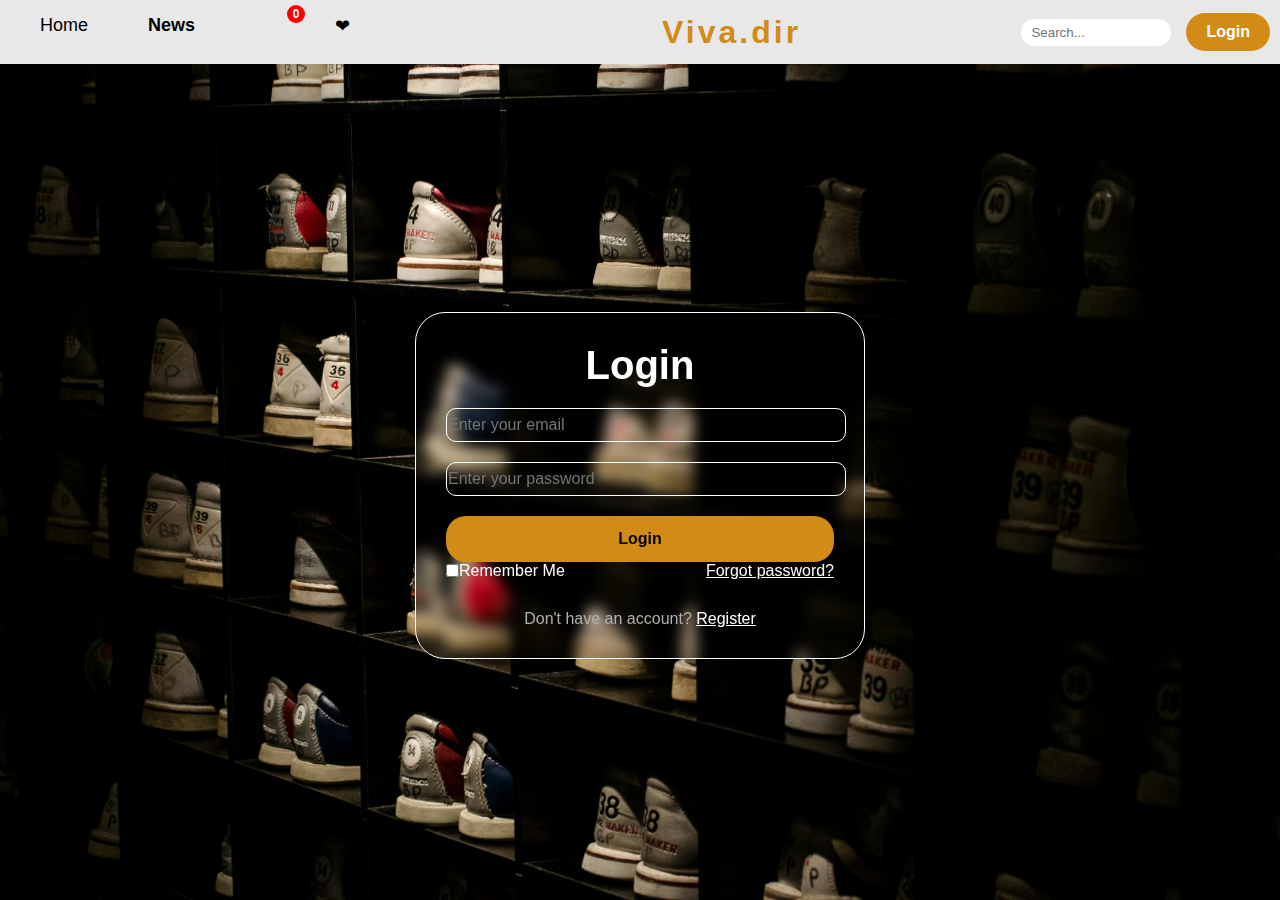
<file: Login_project.html>
<!DOCTYPE html>
<html lang="en">
<head>
    <meta charset="UTF-8">
    <meta name="viewport" content="width=device-width, initial-scale=1.0">
    <title>Login - Viva.dir</title>
    <link rel="stylesheet" href="Style_login_project.css">
</head>

<body>


  

    <!-- الشريط العلوي -->
  <header>
    <div class="navbar">
      <!-- قائمة الروابط -->
      <ul class="nav-links">
        <li><a href="Home_project.html">Home</a></li>
        <li class="dropdown">
          <button class="dropbtn">News</button>
          <div class="dropdown-content">
            <a href="Sale_project.html">SALE</a>
            <a href="#">MEN</a>
            <a href="#">WOMEN</a>
            <a href="#">KIDS</a>
            <a href="#">SPORT</a>
            <a href="#">LIFESTYLE</a>
          </div>
        </li> 
        <li class="cart">
          <a href="addcard_project.html">
            <span class="cart-icon"></span> 
            <span class="badge" id="cart-count">0</span>
          </a>
        </li>
        
          <li class="liked">
            <a href="like_project.html" class="like_btn">
              <span class="liked-icon">&#10084;</span>
            </a>
          </button>
        </li>
      </ul>

      <div class="logo">Viva.dir</div>

      <!-- مربع البحث وزر تسجيل الدخول -->
      <div class="right-section">
        <input type="text" placeholder="Search..." class="search-bar">
        <a href="Login_project.html" class="login-btn">Login</a>
      </div>
    </div>
  </header>



    <div class="wrapper">
        <form action="#">
        <h2>Login</h2>

        <!-- Email -->
        <div class="input-field">
            <input type="email" id="email" placeholder="Enter your email" required>
        </div>

        <!-- Password -->
        <div class="input-field">
            <input type="password" id="password" placeholder="Enter your password" required>
        </div>

        <!-- Login Button -->
        <button type="button" onclick="login()">Login</button>

        <script>
            function login() {
                // جلب القيم المدخلة من حقول الإدخال
                var email = document.getElementById("email").value;
                var password = document.getElementById("password").value;

                // التحقق من أن الحقول غير فارغة
                if (!email || !password) {
                    alert("Not found..Please email and password.");
                    return;
                }

                // جلب البيانات المخزنة في localStorage
                var storedEmail = localStorage.getItem("userEmail");
                var storedPassword = localStorage.getItem("userPassword");

                // التحقق من تطابق البيانات المدخلة مع البيانات المخزنة
                if (email === storedEmail && password === storedPassword) {
                    alert("Done..Welcome By Viva.dir");
                    window.location.href = "Home_project.html"; // إعادة توجيه إلى الصفحة الرئيسية بعد تسجيل الدخول
                } else {
                    alert("Incorrect email or password. Try again login.");
                }
            }
        </script>

        <div class="forget">
            <label> 
                <input type="checkbox" id="rememberMe"> Remember Me
            </label>
            <a href="#">Forgot password?</a>
        </div>

        <div class="register">
            <p>
                Don't have an account?
                <a href="Register_login_project.html">Register</a>
            </p>
        </div>
       </form>
    </div>
    

    <script>
        document.addEventListener("DOMContentLoaded", function () {
            setTimeout(function() {
                document.querySelector(".wrapper").classList.add("show");
            }, 100); // تأخير بسيط قبل أن يظهر العنصر
        });
    </script>


<script>
    let lastScrollTop = 0;
    const header = document.querySelector("header");

    window.addEventListener("scroll", function() {
      let scrollTop = window.pageYOffset || document.documentElement.scrollTop;
      if (scrollTop > lastScrollTop) {
        // Scroll down
        header.style.top = "0"; // إخفاء الشريط العلوي
      } else {
        // Scroll up
        header.style.top = "-80px";
      }
      lastScrollTop = scrollTop;
    });
  </script>








</body>
</html>
</file>
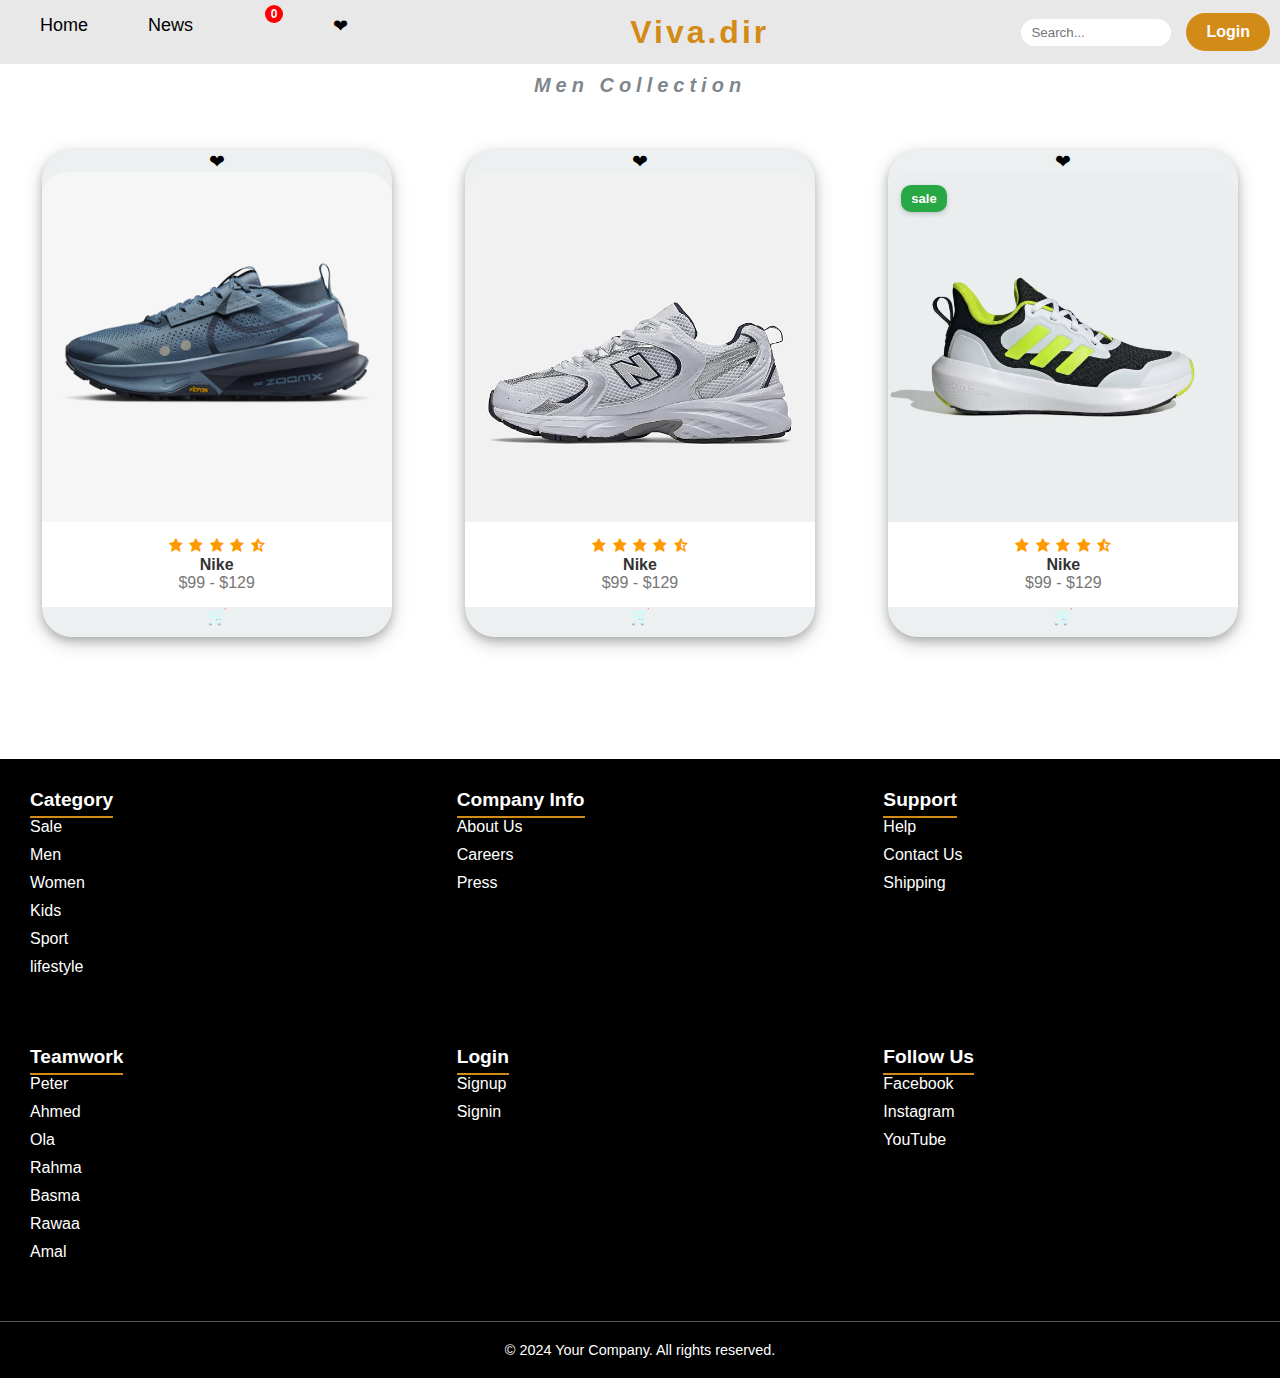
<file: men_project.html>
<!DOCTYPE html>
<html lang="en">
  <head>
    <meta charset="UTF-8" />
    <meta name="viewport" content="width=device-width, initial-scale=1.0" />
    <title>Viva.der</title>
    <link rel="stylesheet" href="style_men_project.css" />
    <link
      rel="stylesheet"
      href="https://unpkg.com/boxicons@latest/css/boxicons.min.css"
    />
  </head>
  <body>
 





    










<!-- الشريط العلوي -->
<header>
    <div class="navbar">
      <!-- قائمة الروابط -->
      <ul class="nav-links">
        <li><a href="Home_project.html">Home</a></li>
        <li class="dropdown">
          <button class="dropbtn">News</button>
          <div class="dropdown-content">
            <a href="all_collection.html">All Collection</a>
            <a href="Sale_project.html">SALE</a>
            <a href="women_project.html">WOMEN</a>
            <a href="kids_project.html">KIDS</a>
            <a href="Sport_project.html">SPORT</a>
            <a href="lifestyle_project.html">LIFESTYLE</a>
          </div>
        </li> 
        <li class="cart">
          <a href="addcard_project.html">
            <span class="cart-icon"></span> 
            <span class="badge" id="cart-count">0</span>
          </a>
        </li>
        
          <li class="liked">
            <a href="like_project.html" class="like_btn">
              <span class="liked1-icon">&#10084;</span>
            </a>
          </button>
        </li>
      </ul>

      <div class="logo">Viva.dir</div>

      <!-- مربع البحث وزر تسجيل الدخول -->
      <div class="right-section">
        <input type="text" placeholder="Search..." class="search-bar">
        <a href="Login_project.html" class="login-btn">Login</a>
      </div>
    </div>
  </header>









    <!-- جميع المجموعات -->
    <section class="all-collection" id="all">
      <div class="center-text">
        <h1>
        
          <p> Men Collection </p>
        </h1>
      </div>

      <div class="collection">
       
       
        <!-- product_9 -->
<div class="card">
    <div class="row">
        <span class="liked-icon">&#10084;</span>
      </button>
      <div class="image-slider">
        <div class="slides">
          <img src="image40.jpg" alt=""/>
          <img src="image39.jpg" alt=""/>
          <img src="image38.jpg" alt=""/>
          <style>/* سلايدر الصور */
            .image-slider {
              position: relative;
              width: 100%;
              height: 350px; /* نفس ارتفاع الصور */
              overflow: hidden;
              border-radius: 25px 25px 0 0;
            }
            
            .slides {
              display: flex;
              transition: transform 0s ease-in-out;
              width: 100%;
            }
            
            .slides img {
              width: 100%;
              height: 350px;
              object-fit: cover;
            }
            
            .image-slider:hover .slides {
              animation: slide 10s infinite;
            }
            
            /* الحركة التلقائية */
            @keyframes slide {
              0% {
                transform: translateX(0%);
              }
              20% {
                transform: translateX(-100%);
              }
              40% {
                transform: translateX(-200%);
              }
              100% {
                transform: translateX(0%);
              }
            }</style>
        </div>
      </div>
      <div class="card-info">
        <div class="ratting">
          <i class="bx bxs-star"></i>
          <i class="bx bxs-star"></i>
          <i class="bx bxs-star"></i>
          <i class="bx bxs-star"></i>
          <i class="bx bxs-star-half"></i>
        </div>
        <div class="price">
          <h4>Nike</h4>
          <p>$99 - $129</p>
        </div>
      </div>
      <div class="icons">
          <span class="cart-icon">&#128722;</span>
        </button>
      </div>
    </div>
  </div>

  <!-- product_6 -->
<div class="card">
  <div class="row">
      <span class="liked-icon">&#10084;</span>
    </button>
    <div class="image-slider">
      <div class="slides">
        <img src="image26.jpg" alt="image13"/>
        <img src="image25.jpg" alt="image14"/>
        <img src="image27.jpg" alt="image11"/>
        <style>/* سلايدر الصور */
          .image-slider {
            position: relative;
            width: 100%;
            height: 350px; /* نفس ارتفاع الصور */
            overflow: hidden;
            border-radius: 25px 25px 0 0;
          }
          
          .slides {
            display: flex;
            transition: transform 0s ease-in-out;
            width: 100%;
          }
          
          .slides img {
            width: 100%;
            height: 350px;
            object-fit: cover;
          }
          
          .image-slider:hover .slides {
            animation: slide 10s infinite;
          }
          
          /* الحركة التلقائية */
          @keyframes slide {
            0% {
              transform: translateX(0%);
            }
            20% {
              transform: translateX(-100%);
            }
            40% {
              transform: translateX(-200%);
            }
            100% {
              transform: translateX(0%);
            }
          }</style>
      </div>
    </div>
    <div class="card-info">
      <div class="ratting">
        <i class="bx bxs-star"></i>
        <i class="bx bxs-star"></i>
        <i class="bx bxs-star"></i>
        <i class="bx bxs-star"></i>
        <i class="bx bxs-star-half"></i>
      </div>
      <div class="price">
        <h4>Nike</h4>
        <p>$99 - $129</p>
      </div>
    </div>
    <div class="icons">
        <span class="cart-icon">&#128722;</span>
      </button>
    </div>
  </div>
</div>

<!-- product_1 -->
<div class="card">
  <div class="row">
    <div class="sale-badge">sale</div>
      <span class="liked-icon">&#10084;</span>
    </button>
    <div class="image-slider">
      <div class="slides">
        <img src="image5.jpeg" alt="image5"/>
        <img src="image6.jpeg" alt="image6"/>
        <img src="image7.jpeg" alt="image7"/>
        <style>/* سلايدر الصور */
          .image-slider {
            position: relative;
            width: 100%;
            height: 350px; /* نفس ارتفاع الصور */
            overflow: hidden;
            border-radius: 25px 25px 0 0;
          }
          
          .slides {
            display: flex;
            transition: transform 0s ease-in-out;
            width: 100%;
          }
          
          .slides img {
            width: 100%;
            height: 350px;
            object-fit: cover;
          }
          
          .image-slider:hover .slides {
            animation: slide 10s infinite;
          }
          
          /* الحركة التلقائية */
          @keyframes slide {
            0% {
              transform: translateX(0%);
            }
            20% {
              transform: translateX(-100%);
            }
            40% {
              transform: translateX(-200%);
            }
            100% {
              transform: translateX(0%);
            }
          }</style>
      </div>
    </div>
    <div class="card-info">
      <div class="ratting">
        <i class="bx bxs-star"></i>
        <i class="bx bxs-star"></i>
        <i class="bx bxs-star"></i>
        <i class="bx bxs-star"></i>
        <i class="bx bxs-star-half"></i>
      </div>
      <div class="price">
        <h4>Nike</h4>
        <p>$99 - $129</p>
      </div>
    </div>
    <div class="icons">
        <span class="cart-icon">&#128722;</span>
      </button>
    </div>
  </div>
</div>

       <!-- المزيد من البطاقات -->
      </div>
    </section>









<!-- الشريط السفلي -->
<footer class="footer">
  <div class="footer-container">
    <!-- الأقسام الرئيسية -->
    <div class="footer-section">
      <h3>Category</h3>
      <ul>
        <li><a href="Sale_project.html">Sale</a></li>
        <li><a href="men_project.html">Men</a></li>
        <li><a href="women_project.html">Women</a></li>
        <li><a href="kids_project.html">Kids</a></li>
        <li><a href="Sport_project.html">Sport</a></li>
        <li><a href="lifestyle_project.html">lifestyle</a></li>
      </ul>
    </div>
    <div class="footer-section">
      <h3>Company Info</h3>
      <ul>
        <li><a href="#">About Us</a></li>
        <li><a href="#">Careers</a></li>
        <li><a href="#">Press</a></li>
      </ul>
    </div>
    <div class="footer-section">
      <h3>Support</h3>
      <ul>
        <li><a href="#">Help</a></li>
        <li><a href="#">Contact Us</a></li>
        <li><a href="#">Shipping</a></li>
      </ul>
    </div>
    <div class="footer-section">
      <h3>Teamwork</h3>
      <ul>
        <li><a href="#">Peter</a></li>
        <li><a href="#">Ahmed</a></li>
        <li><a href="#">Ola</a></li>
        <li><a href="#">Rahma</a></li>
        <li><a href="#">Basma</a></li>
        <li><a href="#">Rawaa</a></li>
        <li><a href="#">Amal</a></li>
      </ul>
    </div>
    <div class="footer-section">
      <h3>Login</h3>
      <ul>
        <li><a href="Login_project.html">Signup</a></li>
        <li><a href="Register_login_project.html">Signin</a></li>
      </ul>
    </div>
    <div class="footer-section">
      <h3>Follow Us</h3>
      <ul>
        <li><a href="https://www.facebook.com/peter.labeb.33?mibextid=LQQJ4d">Facebook</a></li>
        <li><a href="https://www.instagram.com/pepolabeb/profilecard/?igsh=eDhjNmU4c3YwenE=">Instagram</a></li>
        <li><a href="#">YouTube</a></li>
      </ul>
     </div>
    </div>
    
  <!-- الجزء السفلي -->
  <div class="footer-bottom">
    <p>&copy; 2024 Your Company. All rights reserved.</p>
  </div>
</footer>





</body>
</html>
</file>
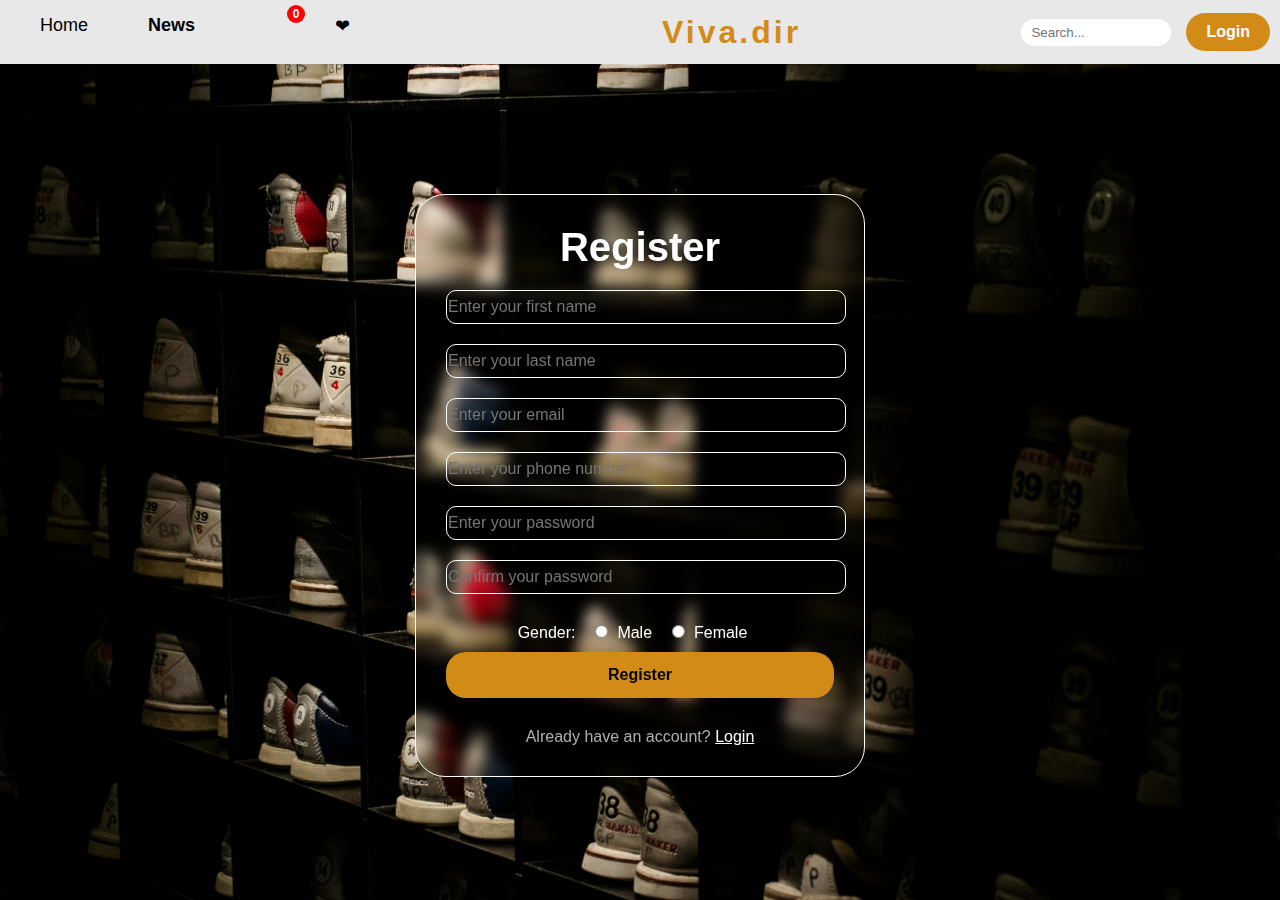
<file: Register_login_project.html>
<!DOCTYPE html>
<html lang="en">
<head>
    <meta charset="UTF-8">
    <meta name="viewport" content="width=device-width, initial-scale=1.0">
    <title>Register - Viva.dir</title>
    <link rel="stylesheet" href="Style_login_project.css">
    <style>
        .gender-field {
            margin: 10px 0;
            font-size: 16px;
        }
        .gender-field label {
            margin-right: 15px;
        }
        .gender-field input {
            margin-right: 5px;
        }
    </style>
</head>

<body>

    <!-- الشريط العلوي -->
  <header>
    <div class="navbar">
      <!-- قائمة الروابط -->
      <ul class="nav-links">
        <li><a href="Home_project.html">Home</a></li>
        <li class="dropdown">
          <button class="dropbtn">News</button>
          <div class="dropdown-content">
            <a href="Sale_project.html">SALE</a>
            <a href="#">MEN</a>
            <a href="#">WOMEN</a>
            <a href="#">KIDS</a>
            <a href="#">SPORT</a>
            <a href="#">LIFESTYLE</a>
          </div>
        </li> 
        <li class="cart">
          <a href="addcard_project.html">
            <span class="cart-icon"></span> 
            <span class="badge" id="cart-count">0</span>
          </a>
        </li>
        
          <li class="liked">
            <a href="like_project.html" class="like_btn">
              <span class="liked-icon">&#10084;</span>
            </a>
          </button>
        </li>
      </ul>

      <div class="logo">Viva.dir</div>

      <!-- مربع البحث وزر تسجيل الدخول -->
      <div class="right-section">
        <input type="text" placeholder="Search..." class="search-bar">
        <a href="Login_project.html" class="login-btn">Login</a>
      </div>
    </div>
  </header>


    <div class="wrapper">
        <form action="#">
        <h2>Register</h2>

        <!-- First Name -->
        <div class="input-field">
            <input type="text" id="firstName" placeholder="Enter your first name" required>
        </div>

        <!-- Last Name -->
        <div class="input-field">
            <input type="text" id="lastName" placeholder="Enter your last name" required>
        </div>

        <!-- Email -->
        <div class="input-field">
            <input type="email" id="email" placeholder="Enter your email" required>
        </div>

        <!-- Phone Number -->
        <div class="input-field">
            <input type="tel" id="phone" placeholder="Enter your phone number" required>
        </div>

        <!-- Password -->
        <div class="input-field">
            <input type="password" id="password" placeholder="Enter your password" required>
        </div>

        <!-- Confirm Password -->
        <div class="input-field">
            <input type="password" id="confirmPassword" placeholder="Confirm your password" required>
        </div>

        <!-- Gender -->
        <div class="gender-field">
            <label>Gender:</label>
            <input type="radio" id="male" name="gender" value="male" required>
            <label for="male">Male</label>
            <input type="radio" id="female" name="gender" value="female" required>
            <label for="female">Female</label>
        </div>

        <!-- Register Button -->
        <button type="button" onclick="register()">Register</button>

        <script>
            function register() {
                // جلب القيم المدخلة من حقول الإدخال
                var firstName = document.getElementById("firstName").value;
                var lastName = document.getElementById("lastName").value;
                var email = document.getElementById("email").value;
                var phone = document.getElementById("phone").value;
                var password = document.getElementById("password").value;
                var confirmPassword = document.getElementById("confirmPassword").value;
                var gender = document.querySelector('input[name="gender"]:checked');

                // التحقق من تطابق كلمة المرور
                if (password !== confirmPassword) {
                    alert("Password mismatch. Try again.");
                    return;
                }

                // التحقق من أن جميع الحقول مكتملة
                if (!firstName || !lastName || !email || !phone || !gender || !password) {
                    alert("Please fill out all data");
                    return;
                }

                // تخزين البيانات في localStorage
                localStorage.setItem("userFirstName", firstName);
                localStorage.setItem("userLastName", lastName);
                localStorage.setItem("userEmail", email);
                localStorage.setItem("userPhone", phone);
                localStorage.setItem("userGender", gender.value);
                localStorage.setItem("userPassword", password);

                alert("Active registration completed..");

                // إعادة توجيه المستخدم إلى صفحة الـ Login
                window.location.href = "Login_project.html"; // تأكد من أن الرابط صحيح لصفحة الـ Login
            }
        </script>

<script>
    let lastScrollTop = 0;
    const header = document.querySelector("header");

    window.addEventListener("scroll", function() {
      let scrollTop = window.pageYOffset || document.documentElement.scrollTop;
      if (scrollTop > lastScrollTop) {
        // Scroll down
        header.style.top = "0"; // إخفاء الشريط العلوي
      } else {
        // Scroll up
        header.style.top = "-80px";
      }
      lastScrollTop = scrollTop;
    });
  </script>

        <div class="register">
            <p>
                Already have an account?
                <a href="Login_project.html">Login</a>
            </p>
        </div>
       </form>
    </div>
    <script>
        document.addEventListener("DOMContentLoaded", function () {
            setTimeout(function() {
                document.querySelector(".wrapper").classList.add("show");
            }, 100);  // تأخير بسيط قبل أن يظهر العنصر
        });
    </script>
</body>
</html>
</file>
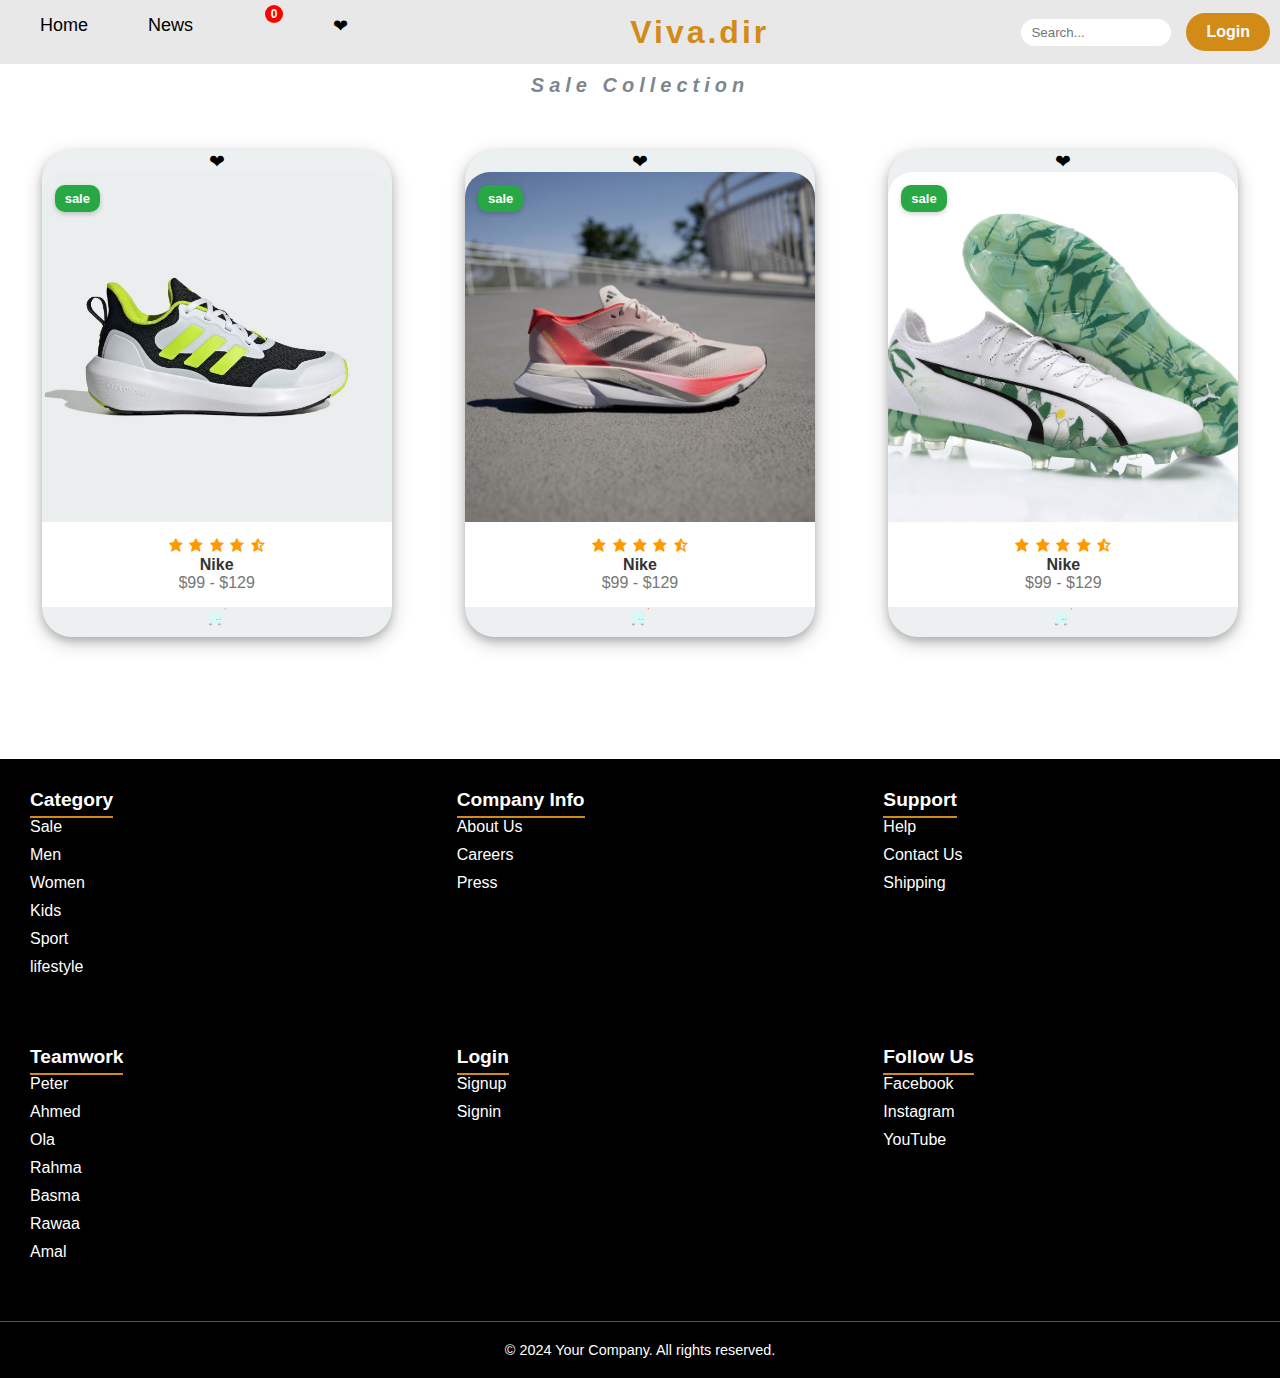
<file: Sale_project.html>
<!DOCTYPE html>
<html lang="en">
  <head>
    <meta charset="UTF-8" />
    <meta name="viewport" content="width=device-width, initial-scale=1.0" />
    <title>Viva.der</title>
    <link rel="stylesheet" href="style_sale_project.css" />
    <link
      rel="stylesheet"
      href="https://unpkg.com/boxicons@latest/css/boxicons.min.css"
    />
  </head>
  <body>






<!-- الشريط العلوي -->
<header>
    <div class="navbar">
      <!-- قائمة الروابط -->
      <ul class="nav-links">
        <li><a href="Home_project.html">Home</a></li>
        <li class="dropdown">
          <button class="dropbtn">News</button>
          <div class="dropdown-content">
            <a href="all_collection.html">All Collection</a>
            <a href="men_project.html">MEN</a>
            <a href="women_project.html">WOMEN</a>
            <a href="kids_project.html">KIDS</a>
            <a href="Sport_project.html">SPORT</a>
            <a href="lifestyle_project.html">LIFESTYLE</a>
          </div>
        </li> 
        <li class="cart">
          <a href="addcard_project.html">
            <span class="cart-icon"></span> 
            <span class="badge" id="cart-count">0</span>
          </a>
        </li>
        
          <li class="liked">
            <a href="like_project.html" class="like_btn">
              <span class="liked1-icon">&#10084;</span>
            </a>
          </button>
        </li>
      </ul>

      <div class="logo">Viva.dir</div>

      <!-- مربع البحث وزر تسجيل الدخول -->
      <div class="right-section">
        <input type="text" placeholder="Search..." class="search-bar">
        <a href="Login_project.html" class="login-btn">Login</a>
      </div>
    </div>
  </header>









    <!-- جميع المجموعات -->
    <section class="all-collection" id="all">
      <div class="center-text">
        <h1>
          
          <p> Sale Collection </p>
        </h1>
      </div>

      <div class="collection">
       
       
        <!-- product_1 -->
        <div class="card">
  <div class="row">
    <div class="sale-badge">sale</div>
      <span class="liked-icon">&#10084;</span>
    </button>
    <div class="image-slider">
      <div class="slides">
        <img src="image5.jpeg" alt="image5"/>
        <img src="image6.jpeg" alt="image6"/>
        <img src="image7.jpeg" alt="image7"/>
        <style>/* سلايدر الصور */
          .image-slider {
            position: relative;
            width: 100%;
            height: 350px; /* نفس ارتفاع الصور */
            overflow: hidden;
            border-radius: 25px 25px 0 0;
          }
          
          .slides {
            display: flex;
            transition: transform 0s ease-in-out;
            width: 100%;
          }
          
          .slides img {
            width: 100%;
            height: 350px;
            object-fit: cover;
          }
          
          .image-slider:hover .slides {
            animation: slide 10s infinite;
          }
          
          /* الحركة التلقائية */
          @keyframes slide {
            0% {
              transform: translateX(0%);
            }
            20% {
              transform: translateX(-100%);
            }
            40% {
              transform: translateX(-200%);
            }
            100% {
              transform: translateX(0%);
            }
          }</style>
      </div>
    </div>
    <div class="card-info">
      <div class="ratting">
        <i class="bx bxs-star"></i>
        <i class="bx bxs-star"></i>
        <i class="bx bxs-star"></i>
        <i class="bx bxs-star"></i>
        <i class="bx bxs-star-half"></i>
      </div>
      <div class="price">
        <h4>Nike</h4>
        <p>$99 - $129</p>
      </div>
    </div>
    <div class="icons">
        <span class="cart-icon">&#128722;</span>
      </button>
    </div>
  </div>
</div>
<!-- product_3 -->
<div class="card">
  <div class="row">
    <div class="sale-badge">sale</div>
      <span class="liked-icon">&#10084;</span>
    </button>
    <div class="image-slider">
      <div class="slides">
        <img src="image13.jpeg" alt="image13"/>
        <img src="image14.jpeg" alt="image14"/>
        <img src="image11.jpeg" alt="image11"/>
        <img src="image15.jpeg" alt="image15"/>
        <img src="image16.jpeg" alt="image16"/>
        <style>/* سلايدر الصور */
          .image-slider {
            position: relative;
            width: 100%;
            height: 350px; /* نفس ارتفاع الصور */
            overflow: hidden;
            border-radius: 25px 25px 0 0;
          }
          
          .slides {
            display: flex;
            transition: transform 0s ease-in-out;
            width: 100%;
          }
          
          .slides img {
            width: 100%;
            height: 350px;
            object-fit: cover;
          }
          
          .image-slider:hover .slides {
            animation: slide 10s infinite;
          }
          
          /* الحركة التلقائية */
          @keyframes slide {
            0% {
              transform: translateX(0%);
            }
            20% {
              transform: translateX(-100%);
            }
            40% {
              transform: translateX(-200%);
            }
            60% {
              transform: translateX(-300%);
            }
            80% {
              transform: translateX(-400%);
            }
            100% {
              transform: translateX(0%);
            }
          }</style>
      </div>
    </div>
    <div class="card-info">
      <div class="ratting">
        <i class="bx bxs-star"></i>
        <i class="bx bxs-star"></i>
        <i class="bx bxs-star"></i>
        <i class="bx bxs-star"></i>
        <i class="bx bxs-star-half"></i>
      </div>
      <div class="price">
        <h4>Nike</h4>
        <p>$99 - $129</p>
      </div>
    </div>
    <div class="icons">
        <span class="cart-icon">&#128722;</span>
      </button>
    </div>
  </div>
</div>


<!-- product_5 -->
<div class="card">
  <div class="row">
    <div class="sale-badge">sale</div>
      <span class="liked-icon">&#10084;</span>
    </button>
    <div class="image-slider">
      <div class="slides">
        <img src="image21.jpg" alt="image13"/>
        <img src="image22.jpg" alt="image14"/>
        <img src="image23.jpg" alt="image11"/>
        <img src="image24.jpg" alt="image15"/>
        <style>/* سلايدر الصور */
          .image-slider {
            position: relative;
            width: 100%;
            height: 350px; /* نفس ارتفاع الصور */
            overflow: hidden;
            border-radius: 25px 25px 0 0;
          }
          
          .slides {
            display: flex;
            transition: transform 0s ease-in-out;
            width: 100%;
          }
          
          .slides img {
            width: 100%;
            height: 350px;
            object-fit: cover;
          }
          
          .image-slider:hover .slides {
            animation: slide 10s infinite;
          }
          
          /* الحركة التلقائية */
          @keyframes slide {
            0% {
              transform: translateX(0%);
            }
            20% {
              transform: translateX(-100%);
            }
            40% {
              transform: translateX(-200%);
            }
            60% {
              transform: translateX(-300%);
            }
            
            100% {
              transform: translateX(0%);
            }
          }</style>
      </div>
    </div>
    <div class="card-info">
      <div class="ratting">
        <i class="bx bxs-star"></i>
        <i class="bx bxs-star"></i>
        <i class="bx bxs-star"></i>
        <i class="bx bxs-star"></i>
        <i class="bx bxs-star-half"></i>
      </div>
      <div class="price">
        <h4>Nike</h4>
        <p>$99 - $129</p>
      </div>
    </div>
    <div class="icons">
        <span class="cart-icon">&#128722;</span>
      </button>
    </div>
  </div>
</div>

        <!-- المزيد من البطاقات -->
      </div>
    </section>






    <!-- الشريط السفلي -->
    <footer class="footer">
      <div class="footer-container">
        <!-- الأقسام الرئيسية -->
        <div class="footer-section">
          <h3>Category</h3>
          <ul>
            <li><a href="Sale_project.html">Sale</a></li>
            <li><a href="men_project.html">Men</a></li>
            <li><a href="women_project.html">Women</a></li>
            <li><a href="kids_project.html">Kids</a></li>
            <li><a href="Sport_project.html">Sport</a></li>
            <li><a href="lifestyle_project.html">lifestyle</a></li>
          </ul>
        </div>
        <div class="footer-section">
          <h3>Company Info</h3>
          <ul>
            <li><a href="#">About Us</a></li>
            <li><a href="#">Careers</a></li>
            <li><a href="#">Press</a></li>
          </ul>
        </div>
        <div class="footer-section">
          <h3>Support</h3>
          <ul>
            <li><a href="#">Help</a></li>
            <li><a href="#">Contact Us</a></li>
            <li><a href="#">Shipping</a></li>
          </ul>
        </div>
        <div class="footer-section">
          <h3>Teamwork</h3>
          <ul>
            <li><a href="#">Peter</a></li>
            <li><a href="#">Ahmed</a></li>
            <li><a href="#">Ola</a></li>
            <li><a href="#">Rahma</a></li>
            <li><a href="#">Basma</a></li>
            <li><a href="#">Rawaa</a></li>
            <li><a href="#">Amal</a></li>
          </ul>
        </div>
        <div class="footer-section">
          <h3>Login</h3>
          <ul>
            <li><a href="Login_project.html">Signup</a></li>
            <li><a href="Register_login_project.html">Signin</a></li>
          </ul>
        </div>
        <div class="footer-section">
          <h3>Follow Us</h3>
          <ul>
            <li><a href="https://www.facebook.com/peter.labeb.33?mibextid=LQQJ4d">Facebook</a></li>
            <li><a href="https://www.instagram.com/pepolabeb/profilecard/?igsh=eDhjNmU4c3YwenE=">Instagram</a></li>
            <li><a href="#">YouTube</a></li>
          </ul>
         </div>
        </div>
        
      <!-- الجزء السفلي -->
      <div class="footer-bottom">
        <p>&copy; 2024 Your Company. All rights reserved.</p>
      </div>
    </footer>





  </body>
</html>
</file>
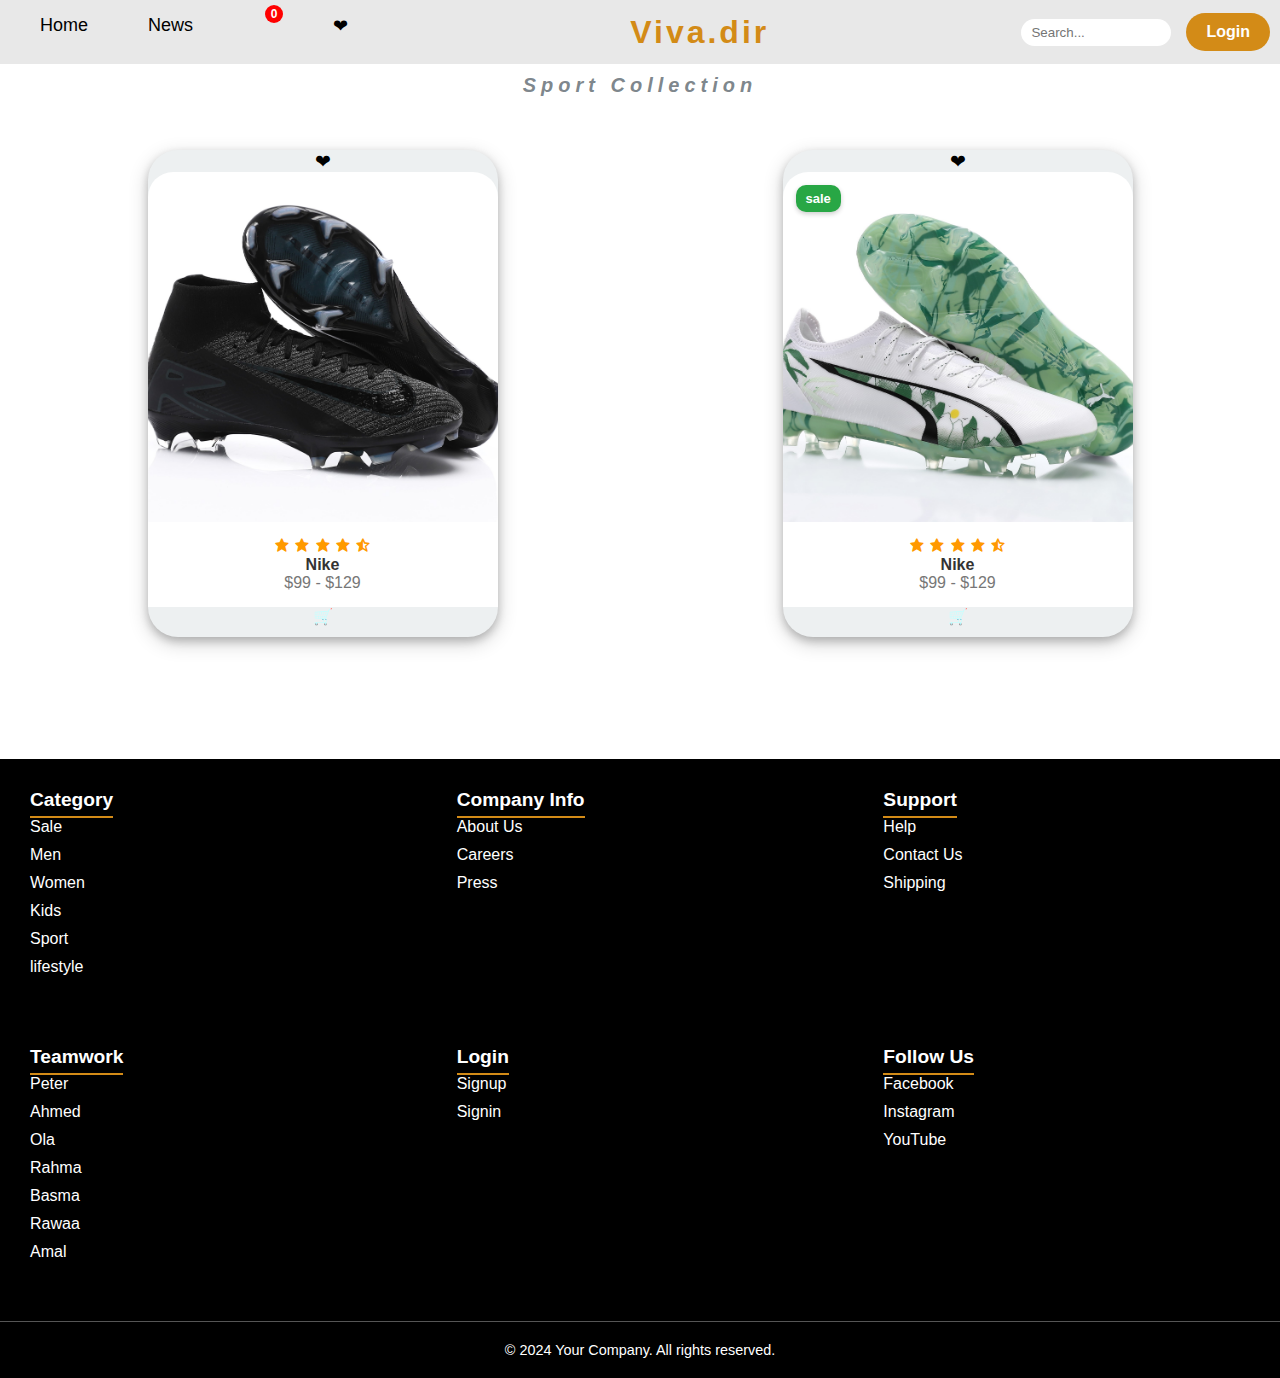
<file: Sport_project.html>
<!DOCTYPE html>
<html lang="en">
  <head>
    <meta charset="UTF-8" />
    <meta name="viewport" content="width=device-width, initial-scale=1.0" />
    <title>Viva.der</title>
    <link rel="stylesheet" href="style_sport_project.css" />
    <link
      rel="stylesheet"
      href="https://unpkg.com/boxicons@latest/css/boxicons.min.css"
    />
  </head>
  <body>






<!-- الشريط العلوي -->
<header>
    <div class="navbar">
      <!-- قائمة الروابط -->
      <ul class="nav-links">
        <li><a href="Home_project.html">Home</a></li>
        <li class="dropdown">
          <button class="dropbtn">News</button>
          <div class="dropdown-content">
            <a href="all_collection.html">All Collection</a>
            <a href="Sale_project.html">SALE</a>
            <a href="men_project.html">MEN</a>
            <a href="women_project.html">WOMEN</a>
            <a href="kids_project.html">KIDS</a>
            <a href="lifestyle_project.html">LIFESTYLE</a>
          </div>
        </li> 
        <li class="cart">
          <a href="addcard_project.html">
            <span class="cart-icon"></span> 
            <span class="badge" id="cart-count">0</span>
          </a>
        </li>
        
          <li class="liked">
            <a href="like_project.html" class="like_btn">
              <span class="liked1-icon">&#10084;</span>
            </a>
          </button>
        </li>
      </ul>

      <div class="logo">Viva.dir</div>

      <!-- مربع البحث وزر تسجيل الدخول -->
      <div class="right-section">
        <input type="text" placeholder="Search..." class="search-bar">
        <a href="Login_project.html" class="login-btn">Login</a>
      </div>
    </div>
  </header>









    <!-- جميع المجموعات -->
    <section class="all-collection" id="all">
      <div class="center-text">
        <h1>
          
          <p> Sport Collection </p>
        </h1>
      </div>

      <div class="collection">
       
       
        <!-- product_4 -->
 <div class="card">
    <div class="row">
        <span class="liked-icon">&#10084;</span>
      </button>
      <div class="image-slider">
        <div class="slides">
          <img src="image20.jpg" alt="image13"/>
          <img src="image19.jpg" alt="image14"/>
          <img src="image18.jpg" alt="image11"/>
          <img src="image17.jpg" alt="image15"/>
          <style>/* سلايدر الصور */
            .image-slider {
              position: relative;
              width: 100%;
              height: 350px; /* نفس ارتفاع الصور */
              overflow: hidden;
              border-radius: 25px 25px 0 0;
            }
            
            .slides {
              display: flex;
              transition: transform 0s ease-in-out;
              width: 100%;
            }
            
            .slides img {
              width: 100%;
              height: 350px;
              object-fit: cover;
            }
            
            .image-slider:hover .slides {
              animation: slide 10s infinite;
            }
            
            /* الحركة التلقائية */
            @keyframes slide {
              0% {
                transform: translateX(0%);
              }
              20% {
                transform: translateX(-100%);
              }
              40% {
                transform: translateX(-200%);
              }
              60% {
                transform: translateX(-300%);
              }
              
              100% {
                transform: translateX(0%);
              }
            }</style>
        </div>
      </div>
      <div class="card-info">
        <div class="ratting">
          <i class="bx bxs-star"></i>
          <i class="bx bxs-star"></i>
          <i class="bx bxs-star"></i>
          <i class="bx bxs-star"></i>
          <i class="bx bxs-star-half"></i>
        </div>
        <div class="price">
          <h4>Nike</h4>
          <p>$99 - $129</p>
        </div>
      </div>
      <div class="icons">
          <span class="cart-icon">&#128722;</span>
        </button>
      </div>
    </div>
  </div>
          
  
  
  
  
  <!-- product_5 -->
  <div class="card">
    <div class="row">
      <div class="sale-badge">sale</div>
        <span class="liked-icon">&#10084;</span>
      </button>
      <div class="image-slider">
        <div class="slides">
          <img src="image21.jpg" alt="image13"/>
          <img src="image22.jpg" alt="image14"/>
          <img src="image23.jpg" alt="image11"/>
          <img src="image24.jpg" alt="image15"/>
          <style>/* سلايدر الصور */
            .image-slider {
              position: relative;
              width: 100%;
              height: 350px; /* نفس ارتفاع الصور */
              overflow: hidden;
              border-radius: 25px 25px 0 0;
            }
            
            .slides {
              display: flex;
              transition: transform 0s ease-in-out;
              width: 100%;
            }
            
            .slides img {
              width: 100%;
              height: 350px;
              object-fit: cover;
            }
            
            .image-slider:hover .slides {
              animation: slide 10s infinite;
            }
            
            /* الحركة التلقائية */
            @keyframes slide {
              0% {
                transform: translateX(0%);
              }
              20% {
                transform: translateX(-100%);
              }
              40% {
                transform: translateX(-200%);
              }
              60% {
                transform: translateX(-300%);
              }
              
              100% {
                transform: translateX(0%);
              }
            }</style>
        </div>
      </div>
      <div class="card-info">
        <div class="ratting">
          <i class="bx bxs-star"></i>
          <i class="bx bxs-star"></i>
          <i class="bx bxs-star"></i>
          <i class="bx bxs-star"></i>
          <i class="bx bxs-star-half"></i>
        </div>
        <div class="price">
          <h4>Nike</h4>
          <p>$99 - $129</p>
        </div>
      </div>
      <div class="icons">
          <span class="cart-icon">&#128722;</span>
        </button>
      </div>
    </div>
  </div>

        <!-- المزيد من البطاقات -->
      </div>
    </section>






    <!-- الشريط السفلي -->
    <footer class="footer">
      <div class="footer-container">
        <!-- الأقسام الرئيسية -->
        <div class="footer-section">
          <h3>Category</h3>
          <ul>
            <li><a href="Sale_project.html">Sale</a></li>
            <li><a href="men_project.html">Men</a></li>
            <li><a href="women_project.html">Women</a></li>
            <li><a href="kids_project.html">Kids</a></li>
            <li><a href="Sport_project.html">Sport</a></li>
            <li><a href="lifestyle_project.html">lifestyle</a></li>
          </ul>
        </div>
        <div class="footer-section">
          <h3>Company Info</h3>
          <ul>
            <li><a href="#">About Us</a></li>
            <li><a href="#">Careers</a></li>
            <li><a href="#">Press</a></li>
          </ul>
        </div>
        <div class="footer-section">
          <h3>Support</h3>
          <ul>
            <li><a href="#">Help</a></li>
            <li><a href="#">Contact Us</a></li>
            <li><a href="#">Shipping</a></li>
          </ul>
        </div>
        <div class="footer-section">
          <h3>Teamwork</h3>
          <ul>
            <li><a href="#">Peter</a></li>
            <li><a href="#">Ahmed</a></li>
            <li><a href="#">Ola</a></li>
            <li><a href="#">Rahma</a></li>
            <li><a href="#">Basma</a></li>
            <li><a href="#">Rawaa</a></li>
            <li><a href="#">Amal</a></li>
          </ul>
        </div>
        <div class="footer-section">
          <h3>Login</h3>
          <ul>
            <li><a href="Login_project.html">Signup</a></li>
            <li><a href="Register_login_project.html">Signin</a></li>
          </ul>
        </div>
        <div class="footer-section">
          <h3>Follow Us</h3>
          <ul>
            <li><a href="https://www.facebook.com/peter.labeb.33?mibextid=LQQJ4d">Facebook</a></li>
            <li><a href="https://www.instagram.com/pepolabeb/profilecard/?igsh=eDhjNmU4c3YwenE=">Instagram</a></li>
            <li><a href="#">YouTube</a></li>
          </ul>
         </div>
        </div>
        
      <!-- الجزء السفلي -->
      <div class="footer-bottom">
        <p>&copy; 2024 Your Company. All rights reserved.</p>
      </div>
    </footer>





  </body>
</html>
</file>
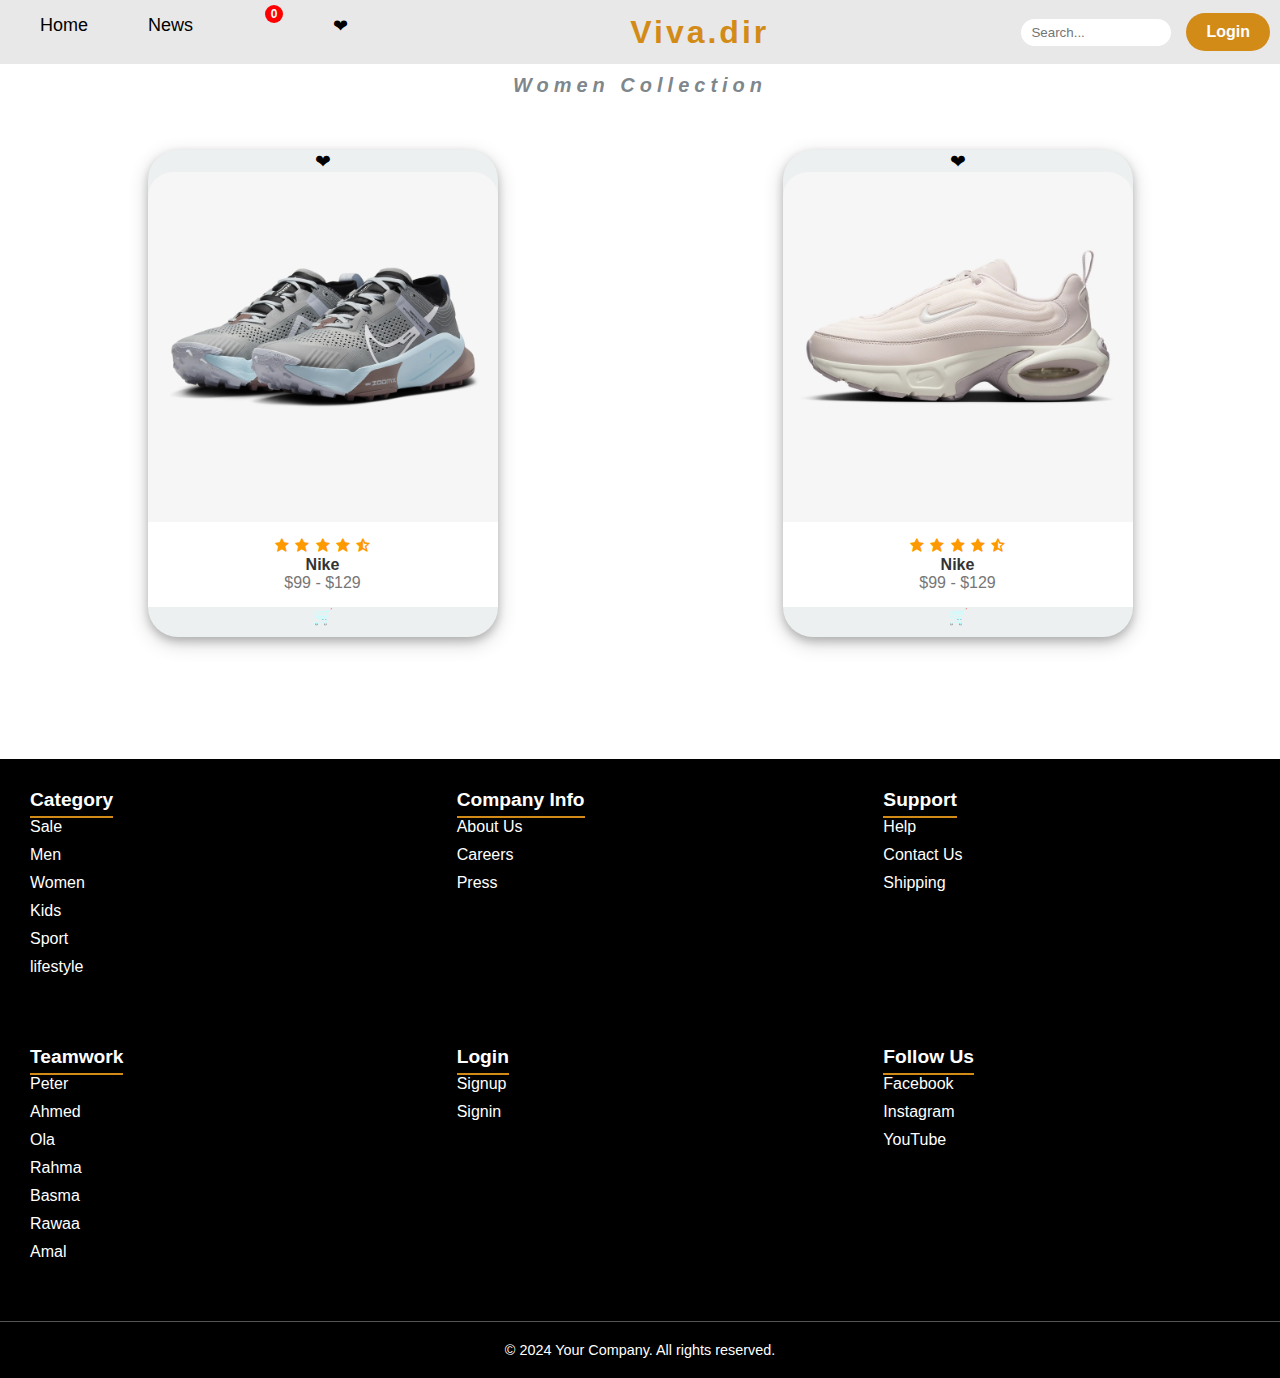
<file: women_project.html>
<!DOCTYPE html>
<html lang="en">
  <head>
    <meta charset="UTF-8" />
    <meta name="viewport" content="width=device-width, initial-scale=1.0" />
    <title>Viva.der</title>
    <link rel="stylesheet" href="style_women_project.css" />
    <link
      rel="stylesheet"
      href="https://unpkg.com/boxicons@latest/css/boxicons.min.css"
    />
  </head>
  <body>






<!-- الشريط العلوي -->
<header>
    <div class="navbar">
      <!-- قائمة الروابط -->
      <ul class="nav-links">
        <li><a href="Home_project.html">Home</a></li>
        <li class="dropdown">
          <button class="dropbtn">News</button>
          <div class="dropdown-content">
            <a href="all_collection.html">All Collection</a>
            <a href="Sale_project.html">SALE</a>
            <a href="men_project.html">MEN</a>
            <a href="kids_project.html">KIDS</a>
            <a href="Sport_project.html">SPORT</a>
            <a href="lifestyle_project.html">LIFESTYLE</a>
          </div>
        </li> 
        <li class="cart">
          <a href="addcard_project.html">
            <span class="cart-icon"></span> 
            <span class="badge" id="cart-count">0</span>
          </a>
        </li>
        
          <li class="liked">
            <a href="like_project.html" class="like_btn">
              <span class="liked1-icon">&#10084;</span>
            </a>
          </button>
        </li>
      </ul>

      <div class="logo">Viva.dir</div>

      <!-- مربع البحث وزر تسجيل الدخول -->
      <div class="right-section">
        <input type="text" placeholder="Search..." class="search-bar">
        <a href="Login_project.html" class="login-btn">Login</a>
      </div>
    </div>
  </header>









    <!-- جميع المجموعات -->
    <section class="all-collection" id="all">
      <div class="center-text">
        <h1>
          
          <p> Women Collection </p>
        </h1>
      </div>

      <div class="collection">
       
       
        <!-- product_8 -->
<div class="card">
    <div class="row">
        <span class="liked-icon">&#10084;</span>
      </button>
      <div class="image-slider">
        <div class="slides">
          <img src="image32.jpg" alt=""/>
          <img src="image31.jpg" alt=""/>
          <img src="image33.jpg" alt=""/>
          <style>/* سلايدر الصور */
            .image-slider {
              position: relative;
              width: 100%;
              height: 350px; /* نفس ارتفاع الصور */
              overflow: hidden;
              border-radius: 25px 25px 0 0;
            }
            
            .slides {
              display: flex;
              transition: transform 0s ease-in-out;
              width: 100%;
            }
            
            .slides img {
              width: 100%;
              height: 350px;
              object-fit: cover;
            }
            
            .image-slider:hover .slides {
              animation: slide 10s infinite;
            }
            
            /* الحركة التلقائية */
            @keyframes slide {
              0% {
                transform: translateX(0%);
              }
              20% {
                transform: translateX(-100%);
              }
              40% {
                transform: translateX(-200%);
              }
              100% {
                transform: translateX(0%);
              }
            }</style>
        </div>
      </div>
      <div class="card-info">
        <div class="ratting">
          <i class="bx bxs-star"></i>
          <i class="bx bxs-star"></i>
          <i class="bx bxs-star"></i>
          <i class="bx bxs-star"></i>
          <i class="bx bxs-star-half"></i>
        </div>
        <div class="price">
          <h4>Nike</h4>
          <p>$99 - $129</p>
        </div>
      </div>
      <div class="icons">
          <span class="cart-icon">&#128722;</span>
        </button>
      </div>
    </div>
  </div>



  <!-- product_9 -->
<div class="card">
    <div class="row">
        <span class="liked-icon">&#10084;</span>
      </button>
      <div class="image-slider">
        <div class="slides">
          <img src="image34.jpg" alt=""/>
          <img src="image35.jpg" alt=""/>
          <img src="image36.jpg" alt=""/>
          <img src="image37.jpg" alt=""/>
          <style>/* سلايدر الصور */
            .image-slider {
              position: relative;
              width: 100%;
              height: 350px; /* نفس ارتفاع الصور */
              overflow: hidden;
              border-radius: 25px 25px 0 0;
            }
            
            .slides {
              display: flex;
              transition: transform 0s ease-in-out;
              width: 100%;
            }
            
            .slides img {
              width: 100%;
              height: 350px;
              object-fit: cover;
            }
            
            .image-slider:hover .slides {
              animation: slide 10s infinite;
            }
            
            /* الحركة التلقائية */
            @keyframes slide {
              0% {
                transform: translateX(0%);
              }
              20% {
                transform: translateX(-100%);
              }
              40% {
                transform: translateX(-200%);
              }
              60% {
                transform: translateX(-300%);
              }
              100% {
                transform: translateX(0%);
              }
            }</style>
        </div>
      </div>
      <div class="card-info">
        <div class="ratting">
          <i class="bx bxs-star"></i>
          <i class="bx bxs-star"></i>
          <i class="bx bxs-star"></i>
          <i class="bx bxs-star"></i>
          <i class="bx bxs-star-half"></i>
        </div>
        <div class="price">
          <h4>Nike</h4>
          <p>$99 - $129</p>
        </div>
      </div>
      <div class="icons">
          <span class="cart-icon">&#128722;</span>
        </button>
      </div>
    </div>
  </div>

          <!-- المزيد من البطاقات -->
        </div>
      </section>
  
  
  
  
  
  
      <!-- الشريط السفلي -->
      <footer class="footer">
        <div class="footer-container">
          <!-- الأقسام الرئيسية -->
          <div class="footer-section">
            <h3>Category</h3>
            <ul>
              <li><a href="Sale_project.html">Sale</a></li>
              <li><a href="men_project.html">Men</a></li>
              <li><a href="women_project.html">Women</a></li>
              <li><a href="kids_project.html">Kids</a></li>
              <li><a href="Sport_project.html">Sport</a></li>
              <li><a href="lifestyle_project.html">lifestyle</a></li>
            </ul>
          </div>
          <div class="footer-section">
            <h3>Company Info</h3>
            <ul>
              <li><a href="#">About Us</a></li>
              <li><a href="#">Careers</a></li>
              <li><a href="#">Press</a></li>
            </ul>
          </div>
          <div class="footer-section">
            <h3>Support</h3>
            <ul>
              <li><a href="#">Help</a></li>
              <li><a href="#">Contact Us</a></li>
              <li><a href="#">Shipping</a></li>
            </ul>
          </div>
          <div class="footer-section">
            <h3>Teamwork</h3>
            <ul>
              <li><a href="#">Peter</a></li>
              <li><a href="#">Ahmed</a></li>
              <li><a href="#">Ola</a></li>
              <li><a href="#">Rahma</a></li>
              <li><a href="#">Basma</a></li>
              <li><a href="#">Rawaa</a></li>
              <li><a href="#">Amal</a></li>
            </ul>
          </div>
          <div class="footer-section">
            <h3>Login</h3>
            <ul>
              <li><a href="Login_project.html">Signup</a></li>
              <li><a href="Register_login_project.html">Signin</a></li>
            </ul>
          </div>
          <div class="footer-section">
            <h3>Follow Us</h3>
            <ul>
              <li><a href="https://www.facebook.com/peter.labeb.33?mibextid=LQQJ4d">Facebook</a></li>
              <li><a href="https://www.instagram.com/pepolabeb/profilecard/?igsh=eDhjNmU4c3YwenE=">Instagram</a></li>
              <li><a href="#">YouTube</a></li>
            </ul>
           </div>
          </div>
          
        <!-- الجزء السفلي -->
        <div class="footer-bottom">
          <p>&copy; 2024 Your Company. All rights reserved.</p>
        </div>
      </footer>
  
  
  
  
  
    </body>
  </html>
</file>
<file: style_all_collection.css>
* {
  margin: 0;
  padding: 0;
  box-sizing: border-box;
  font-family: Arial, sans-serif;
}

body {
  font-family: Arial, sans-serif;
  padding-top: 70px;
}







footer.footer {
  background-color: #000; /* خلفية سوداء */
  color: #fff; /* لون النص */
  width: 100%;
  margin-top: 8%;
}

.footer-container {
  display: flex;
  flex-wrap: wrap; /* تكديس الأقسام إذا ضاقت الشاشة */
  justify-content: space-between; /* توزيع الأقسام بالتساوي */
  max-width: 1200px;
  margin: 0 auto; /* محاذاة في المنتصف */
}

.footer-section {
  flex: 1 1 calc(25% - 20px); /* توزيع الأقسام بشكل متساوٍ */
  min-width: 200px; /* عرض الحد الأدنى */
  margin: 30px;
}

.footer-section h3 {
  margin-bottom: 0px;
  font-size: 1.2rem;
  border-bottom: 2px solid #d38b17;
  display: inline-block;
  padding-bottom: 5px;
}

.footer-section ul {
  list-style: none;
  padding: 0;
}

.footer-section ul li {
  margin-bottom: 10px;
}

.footer-section ul li a {
  color: #fff;
  text-decoration: none;
  transition: color 0.3s ease;
}

.footer-section ul li a:hover {
  color: #d38b17; /* تأثير عند التمرير */
}

.footer-bottom {
  text-align: center;
  padding: 20px 0;
  border-top: 1px solid #555;
  margin-top: 20px;
}

.footer-bottom p {
  margin: 0;
  font-size: 0.9rem;
}

/* تصميم استجابة للشاشات الصغيرة */
@media (max-width: 768px) {
  .footer-container {
    flex-direction: column; /* ترتيب الأقسام بشكل عمودي */
    align-items: center;
  }

  .footer-section {
    text-align: center; /* توسيط النص */
  }
}










header {
  background-color: #e8e8e8; /* color navigation bar */
  padding: 10px 0;
  width: 100%;
  position: fixed;     /* شريط التنقل ثابت */
  top: 0;        /* always top */
  z-index: 1000;   /* always top component */
}

.navbar {
  display: flex;
  align-items: center;
  justify-content: space-between;
  width: 100%;
  padding: 0 10px;
}

.nav-links {
  display: flex;
  list-style: none;
  font-size: 18px;
  margin: 0 ;
  padding: 0;
}

.nav-links li {
  margin: 0 10px;
  position: relative;
}

.nav-links a, .dropbtn {
  display: inline-block;
  padding: 5px 20px;
  color: #000000;
  text-decoration: none;
  border-radius: 25px;
  transition: background-color 0.3s ease;
}

.nav-links a:hover, .dropdown:hover .dropbtn {
  background-color: #d38b17;     /* effect button */
}

/* القائمة المنسدلة */
.dropdown {
  position: relative;
}

.dropbtn {
  background: none;
  border: none;
  font-size: 18px;
  color: #000000;
  cursor: pointer;
  
}

.dropdown-content {
  display: none;
  position: absolute;
  background-color: #e8e8e8;      /* --------*/
  min-width: 150px;
  box-shadow: 0px 8px 16px 0px rgba(0, 0, 0, 0.2);
  border-radius: 10px;
  top: 100%;
  left: 0;
  z-index: 1;
}

.dropdown-content a {
  color: rgb(0, 0, 0);
  padding: 13px 35px;
  text-decoration: none;
  display: block;
  border-radius: 10px;
}

.dropdown-content a:hover {
  background-color: #d38b17;
}

.dropdown:hover .dropdown-content {
  display: block;
}

.logo {
  font-size: 2rem;
  color: #d38b17;
  font-weight: bold;
  letter-spacing: 3px;
  text-align: center;
  flex-grow: 5;
  display: flex;
  justify-content: center;
  position: relative;
}

/* زر البحث وزر تسجيل الدخول */
.right-section {
  display: flex;
  align-items: center;
}

.search-bar {
  padding: 6px 10px;
  border-radius: 20px;
  border: none;
  outline: none;
  width: 150px;
  transition: width 0.3s ease;
  margin-right: 15px;
}

.search-bar:focus {
  width: 220px;
}

.login-btn {
  background-color: #d38b17;
  color: #fff;
  padding: 10px 20px;
  border-radius: 25px;
  text-decoration: none;
  font-weight: bold;
  transition: background-color 0.3s ease;
}

.login-btn:hover {
  background-color: #b36f14;
}

/* أيقونة عربة التسوق */
.cart {
  position: relative;
  font-size: medium;
  
}

.cart-icon {
  display: inline-block;
  width: 20px;
  height: 30px;
  background: url('https://cdn-icons-png.flaticon.com/512/3144/3144456.png') no-repeat center center;
  background-size: contain;
  filter: brightness(1.5) invert(0); /* يجعل الأيقونة بيضاء */
}

.cart .badge {
  position: absolute;
  top: -5px;
  right: -10px;
  background-color: red;
  color: white;
  font-size: 12px;
  font-weight: bold;
  border-radius: 50%;
  width: 18px;
  height: 18px;
  display: flex;
  justify-content: center;
  align-items: center;
}
.sale-badge {
  position: absolute;
  top: 35px;
  left: 13px;
  background-color: #28a745;
  color: white;
  font-size: 13px;
  font-weight: bold;
  padding: 6px 10px;
  border-radius: 10px;
  box-shadow: 0 2px 5px rgba(0, 0, 0, 0.2);
  z-index: 20;
  
}

/* تحسين أيقونة Liked */
.liked-icon {
  display: inline-block;
  font-size: large;
  width: 20px;
  height: 20px;
  color: white;
  transition: color 0.5s ease, transform 0.5s ease;
}

.liked-icon:hover {
  color: #ea0606;
  transform: scale(1.5); /* تكبير عند التحويم */
}
.liked1-icon:hover {
  color: #ea0606;
  transform: scale(1.5); /* تكبير عند التحويم */
}
/* تصميم زر القلب */
.liked-btn {
  background: none;
  border: none;
  cursor: pointer;
  padding: 19px;
  text-decoration: none;
}

.liked-btn.active .liked-icon {
  color: #d38b17;
  transform: scale(1.5);
}










.center-text {
  line-height: 1.5;
}

.collection {
  display: grid;
  grid-template-columns: repeat(auto-fit, minmax(300px, 1fr));
  gap: 30px;
  padding: 20px;
  justify-items: center;
}

.center-text h1 {
  color: #111;
  font-size: 40px;
  text-align: center;
  margin-bottom: 30px;
  font-style: oblique;
  letter-spacing: 5px;
}

.center-text p {
  color: #777f86f2;
  font-style: oblique;
  font-size: 20px;
}

.card {
  transition: transform 0.6s ease;
}

.card:hover {
  transform: scale(0.9);
}

.row {
  position: relative;
  width: 350px;
  box-shadow: 0 4px 8px 0 rgba(0, 0, 0, 0.2), 0 6px 20px 0 rgba(0, 0, 0, 0.19);
  text-align: center;
  background-color: rgb(237, 240, 241);
  border-radius: 30px;
}

.row img {
  width: 100%;
  max-height: 350px;
  object-fit: cover;
  border-radius: 20px 20px 0 0;
}

.card-info {
  padding: 15px;
  background-color: #fff;
}

.ratting i {
  color: #ff9900;
}

.price h4 {
  color: #333;
}

.price p {
  color: #777;
}
/* زر القلب أعلى يسار */
.top-left {
  position: absolute;
  top: 10px;
  left: 10px;
  background: #fff;
  border: 2px solid #d31717;
  cursor: pointer;
  font-size: 1.5rem;
  background-color: rgba(255, 0, 0, 0.8);
  border-radius: 50%;
  width: 40px;
  height: 40px;
  display: flex;
  justify-content: center;
  align-items: center;
  transition: background-color 0.3s ease, transform 0.3s ease;
}

.top-left:hover {
  background-color: #d31717;
  transform: scale(1.1);
}

.top-left.active {
  background-color: #d31717; /* اللون الأحمر عند التفعيل */
}

.liked-icon {
  color: #000000;
  font-size: 1.2rem;
}
</file>
<file: Style_home_project.css>
* {
  margin: 0;
  padding: 0;
  box-sizing: border-box;
  font-family: Arial, sans-serif;
}

body {
  font-family: Arial, sans-serif;
  padding-top: 70px; /* تجنب تغطيه المحتوي بالشريط */
}






footer.footer {
  background-color: #000; /* خلفية سوداء */
  color: #fff; /* لون النص */
  width: 100%;
  margin-top: 8%;
}

.footer-container {
  display: flex;
  flex-wrap: wrap; /* تكديس الأقسام إذا ضاقت الشاشة */
  justify-content: space-between; /* توزيع الأقسام بالتساوي */
  max-width: 1300px;
  margin: 0 auto; /* محاذاة في المنتصف */
}

.footer-section {
  flex: 1 1 calc(25% - 20px); /* توزيع الأقسام بشكل متساوٍ */
  min-width: 200px; /* عرض الحد الأدنى */
  margin: 30px;
}

.footer-section h3 {
  margin-bottom: 0px;
  font-size: 1.2rem;
  border-bottom: 2px solid #d38b17;
  display: inline-block;
  padding-bottom: 5px;
}

.footer-section ul {
  list-style: none;
  padding: 0;
}

.footer-section ul li {
  margin-bottom: 10px;
}

.footer-section ul li a {
  color: #fff;
  text-decoration: none;
  transition: color 0.3s ease;
}

.footer-section ul li a:hover {
  color: #d38b17; /* تأثير عند التمرير */
}

.footer-bottom {
  text-align: center;
  padding: 20px 0;
  border-top: 1px solid #555;
  margin-top: 20px;
}

.footer-bottom p {
  margin: 0;
  font-size: 0.9rem;
}

/* تصميم استجابة للشاشات الصغيرة */
@media (max-width: 768px) {
  .footer-container {
    flex-direction: column; /* ترتيب الأقسام بشكل عمودي */
    align-items: center;
  }

  .footer-section {
    text-align: center; /* توسيط النص */
  }
}









header {
  background-color: #e8e8e8; /* color navigation bar */
  padding: 10px 0;
  width: 100%;
  position: fixed;     /* شريط التنقل ثابت */
  top: 0;        /* always top */
  z-index: 1000;   /* always top component */
}

.navbar {
  display: flex;
  align-items: center;
  justify-content: space-between;
  width: 100%;
  padding: 0 10px;
}

.nav-links {
  display: flex;
  list-style: none;
  font-size: 18px;
  margin: 0 ;
  padding: 0;
}

.nav-links li {
  margin: 0 10px;
  position: relative;
}

.nav-links a, .dropbtn {
  display: inline-block;
  padding: 5px 20px;
  color: #000000;
  text-decoration: none;
  border-radius: 25px;
  transition: background-color 0.3s ease;
}

.nav-links a:hover, .dropdown:hover .dropbtn {
  background-color: #d38b17;     /* effect button */
}

/* القائمة المنسدلة */
.dropdown {
  position: relative;
}

.dropbtn {
  background: none;
  border: none;
  font-size: 18px;
  color: #000000;
  cursor: pointer;
  
}

.dropdown-content {
  display: none;
  position: absolute;
  background-color: #e8e8e8;      /* --------*/
  min-width: 150px;
  box-shadow: 0px 8px 16px 0px rgba(0, 0, 0, 0.2);
  border-radius: 10px;
  top: 100%;
  left: 0;
  z-index: 1;
}

.dropdown-content a {
  color: rgb(0, 0, 0);
  padding: 13px 35px;
  text-decoration: none;
  display: block;
  border-radius: 10px;
}

.dropdown-content a:hover {
  background-color: #d38b17;
}

.dropdown:hover .dropdown-content {
  display: block;
}

.logo {
  font-size: 2rem;
  color: #d38b17;
  font-weight: bold;
  letter-spacing: 3px;
  text-align: center;
  flex-grow: 5;
  display: flex;
  justify-content: center;
  position: relative;
}

/* زر البحث وزر تسجيل الدخول */
.right-section {
  display: flex;
  align-items: center;
}

.search-bar {
  padding: 6px 10px;
  border-radius: 20px;
  border: none;
  outline: none;
  width: 150px;
  transition: width 0.3s ease;
  margin-right: 15px;
}

.search-bar:focus {
  width: 220px;
}

.login-btn {
  background-color: #d38b17;
  color: #fff;
  padding: 10px 20px;
  border-radius: 25px;
  text-decoration: none;
  font-weight: bold;
  transition: background-color 0.3s ease;
}

.login-btn:hover {
  background-color: #b36f14;
}

/* أيقونة عربة التسوق */
.cart {
  position: relative;
  font-size: medium;
  
}

.cart-icon {
  display: inline-block;
  width: 20px;
  height: 30px;
  background: url('https://cdn-icons-png.flaticon.com/512/3144/3144456.png') no-repeat center center;
  background-size: contain;
  filter: brightness(1.5) invert(0); /* يجعل الأيقونة بيضاء */
}

.cart .badge {
  position: absolute;
  top: -5px;
  right: -10px;
  background-color: red;
  color: white;
  font-size: 12px;
  font-weight: bold;
  border-radius: 50%;
  width: 18px;
  height: 18px;
  display: flex;
  justify-content: center;
  align-items: center;
}

/* تحسين أيقونة Liked */
.liked-icon {
  display: inline-block;
  font-size: large;
  width: 20px;
  height: 20px;
  color: rgb(0, 0, 0);
  transition: color 0.5s ease, transform 0.5s ease;
}

.liked-icon:hover {
  color: #d31717;
  transform: scale(1.5); /* تكبير عند التحويم */
}

/* تصميم زر القلب */
.liked-btn {
  background: none;
  border: none;
  cursor: pointer;
  padding: 19px;
  text-decoration: none;
}

.liked-btn.active .liked-icon {
  color: #d38b17;
  transform: scale(1.5);
}




/* image1 by home */
.full-screen-image {
  background-image: url('image3.jpg');  /* path image */
  background-size: cover;  /* full background screen */
  background-position: center;  /* center image */
  height: 110vh;   /* top image full screen */
  display: flex;
  align-items: center;
  justify-content: flex-start;
  position: relative;
  margin-top: -5px;
}

.full-screen-image .overlay {
  color: #fff;
  max-width: 400px;
  padding: 20px;
  background-color: rgba(0, 0, 0, 0.3);
  margin-left: 50px;
  margin-top: 100px;
}

.full-screen-image h1 {
  font-size: 3rem;
  font-weight: bold;
  margin-bottom: 20px;
}

.full-screen-image p {
  font-size: 1.2rem;
  margin-bottom: 20px;
}

.shop-now-btn {
  display: inline-block;
  padding: 10px 20px;
  background-color: #d38b17;
  color: #000;
  text-decoration: none;
  font-weight: bold;
  border-radius: 25px;
  transition: background-color 0.3s ease;
}

.shop-now-btn:hover {
  background-color: #b36f14;
}



@media (max-width: 768px) { /* small screen */
  .navbar {
    flex-direction: column;
  }
  .nav-links {
    flex-direction: column;
    align-items: center;
    flex-grow: 1;
    margin-top: 10px;
  }
  .logo {
    order: -1;
    margin-bottom: 10px;
  }
  .search-container {
    margin-top: 10px;
  }
}

@media (min-width: 769px) { /* big screen */
  .nav-links {
    flex-grow: 0.7;
    justify-content: flex-start;
  }
  .logo {
    text-align: center;
  }
}
</file>
<file: style_kids_project.css>
* {
    margin: 0;
    padding: 0;
    box-sizing: border-box;
    font-family: Arial, sans-serif;
  }
  
  body {
    font-family: Arial, sans-serif;
    padding-top: 70px;
  }
  
  
  



  footer.footer {
    background-color: #000; /* خلفية سوداء */
    color: #fff; /* لون النص */
    width: 100%;
    margin-top: 8%;
  }
  
  .footer-container {
    display: flex;
    flex-wrap: wrap; /* تكديس الأقسام إذا ضاقت الشاشة */
    justify-content: space-between; /* توزيع الأقسام بالتساوي */
    max-width: 1300px;
    margin: 0 auto; /* محاذاة في المنتصف */
  }
  
  .footer-section {
    flex: 1 1 calc(25% - 20px); /* توزيع الأقسام بشكل متساوٍ */
    min-width: 200px; /* عرض الحد الأدنى */
    margin: 30px;
  }
  
  .footer-section h3 {
    margin-bottom: 0px;
    font-size: 1.2rem;
    border-bottom: 2px solid #d38b17;
    display: inline-block;
    padding-bottom: 5px;
  }
  
  .footer-section ul {
    list-style: none;
    padding: 0;
  }
  
  .footer-section ul li {
    margin-bottom: 10px;
  }
  
  .footer-section ul li a {
    color: #fff;
    text-decoration: none;
    transition: color 0.3s ease;
  }
  
  .footer-section ul li a:hover {
    color: #d38b17; /* تأثير عند التمرير */
  }
  
  .footer-bottom {
    text-align: center;
    padding: 20px 0;
    border-top: 1px solid #555;
    margin-top: 20px;
  }
  
  .footer-bottom p {
    margin: 0;
    font-size: 0.9rem;
  }
  
  /* تصميم استجابة للشاشات الصغيرة */
  @media (max-width: 768px) {
    .footer-container {
      flex-direction: column; /* ترتيب الأقسام بشكل عمودي */
      align-items: center;
    }
  
    .footer-section {
      text-align: center; /* توسيط النص */
    }
  }





  
  
  
  
  
  header {
    background-color: #e8e8e8; /* color navigation bar */
    padding: 10px 0;
    width: 100%;
    position: fixed;     /* شريط التنقل ثابت */
    top: 0;        /* always top */
    z-index: 1000;   /* always top component */
  }
  
  .navbar {
    display: flex;
    align-items: center;
    justify-content: space-between;
    width: 100%;
    padding: 0 10px;
  }
  
  .nav-links {
    display: flex;
    list-style: none;
    font-size: 18px;
    margin: 0 ;
    padding: 0;
  }
  
  .nav-links li {
    margin: 0 10px;
    position: relative;
  }
  
  .nav-links a, .dropbtn {
    display: inline-block;
    padding: 5px 20px;
    color: #000000;
    text-decoration: none;
    border-radius: 25px;
    transition: background-color 0.3s ease;
  }
  
  .nav-links a:hover, .dropdown:hover .dropbtn {
    background-color: #d38b17;     /* effect button */
  }
  
  /* القائمة المنسدلة */
  .dropdown {
    position: relative;
  }
  
  .dropbtn {
    background: none;
    border: none;
    font-size: 18px;
    color: #000000;
    cursor: pointer;
    
  }
  
  .dropdown-content {
    display: none;
    position: absolute;
    background-color: #e8e8e8;      /* --------*/
    min-width: 150px;
    box-shadow: 0px 8px 16px 0px rgba(0, 0, 0, 0.2);
    border-radius: 10px;
    top: 100%;
    left: 0;
    z-index: 1;
  }
  
  .dropdown-content a {
    color: rgb(0, 0, 0);
    padding: 13px 35px;
    text-decoration: none;
    display: block;
    border-radius: 10px;
  }
  
  .dropdown-content a:hover {
    background-color: #d38b17;
  }
  
  .dropdown:hover .dropdown-content {
    display: block;
  }
  
  .logo {
    font-size: 2rem;
    color: #d38b17;
    font-weight: bold;
    letter-spacing: 3px;
    text-align: center;
    flex-grow: 5;
    display: flex;
    justify-content: center;
    position: relative;
  }
  
  /* زر البحث وزر تسجيل الدخول */
  .right-section {
    display: flex;
    align-items: center;
  }
  
  .search-bar {
    padding: 6px 10px;
    border-radius: 20px;
    border: none;
    outline: none;
    width: 150px;
    transition: width 0.3s ease;
    margin-right: 15px;
  }
  
  .search-bar:focus {
    width: 220px;
  }
  
  .login-btn {
    background-color: #d38b17;
    color: #fff;
    padding: 10px 20px;
    border-radius: 25px;
    text-decoration: none;
    font-weight: bold;
    transition: background-color 0.3s ease;
  }
  
  .login-btn:hover {
    background-color: #b36f14;
  }
  
  /* أيقونة عربة التسوق */
  .cart {
    position: relative;
    font-size: medium;
    
  }
  
  .cart-icon {
    display: inline-block;
    width: 20px;
    height: 30px;
    background: url('https://cdn-icons-png.flaticon.com/512/3144/3144456.png') no-repeat center center;
    background-size: contain;
    filter: brightness(1.5) invert(0); /* يجعل الأيقونة بيضاء */
  }
  
  .cart .badge {
    position: absolute;
    top: -5px;
    right: 10px;
    background-color: red;
    color: white;
    font-size: 12px;
    font-weight: bold;
    border-radius: 50%;
    width: 18px;
    height: 18px;
    display: flex;
    justify-content: center;
    align-items: center;
  }
  .sale-badge {
    position: absolute;
    top: 35px;
    left: 13px;
    background-color: #28a745;
    color: white;
    font-size: 13px;
    font-weight: bold;
    padding: 6px 10px;
    border-radius: 10px;
    box-shadow: 0 2px 5px rgba(0, 0, 0, 0.2);
    z-index: 20;
    
  }
  
  /* تحسين أيقونة Liked */
  .liked-icon {
    display: inline-block;
    font-size: large;
    width: 20px;
    height: 20px;
    color: white;
    transition: color 0.5s ease, transform 0.5s ease;
  }
  
  .liked-icon:hover {
    color: #ea0606;
    transform: scale(1.5); /* تكبير عند التحويم */
  }
  .liked1-icon:hover {
    color: #ea0606;
    transform: scale(1.5); /* تكبير عند التحويم */
  }
  /* تصميم زر القلب */
  .liked-btn {
    background: none;
    border: none;
    cursor: pointer;
    padding: 19px;
    text-decoration: none;
  }
  
  .liked-btn.active .liked-icon {
    color: #d38b17;
    transform: scale(1.5);
  }
  
  
  
  
  
  
  
  
  
  
  .center-text {
    line-height: 1.5;
  }
  
  .collection {
    display: grid;
    grid-template-columns: repeat(auto-fit, minmax(300px, 1fr));
    gap: 30px;
    padding: 20px;
    justify-items: center;
  }
  
  .center-text h1 {
    color: #111;
    font-size: 40px;
    text-align: center;
    margin-bottom: 30px;
    font-style: oblique;
    letter-spacing: 5px;
  }
  
  .center-text p {
    color: #777f86f2;
    font-style: oblique;
    font-size: 20px;
  }
  
  .card {
    transition: transform 0.6s ease;
  }
  
  .card:hover {
    transform: scale(0.9);
  }
  
  .row {
    position: relative;
    width: 350px;
    box-shadow: 0 4px 8px 0 rgba(0, 0, 0, 0.2), 0 6px 20px 0 rgba(0, 0, 0, 0.19);
    text-align: center;
    background-color: rgb(237, 240, 241);
    border-radius: 30px;
  }
  
  .row img {
    width: 100%;
    max-height: 350px;
    object-fit: cover;
    border-radius: 20px 20px 0 0;
  }
  
  .card-info {
    padding: 15px;
    background-color: #fff;
  }
  
  .ratting i {
    color: #ff9900;
  }
  
  .price h4 {
    color: #333;
  }
  
  .price p {
    color: #777;
  }
  /* زر القلب أعلى يسار */
  .top-left {
    position: absolute;
    top: 10px;
    left: 10px;
    background: #fff;
    border: 2px solid #d31717;
    cursor: pointer;
    font-size: 1.5rem;
    background-color: rgba(255, 0, 0, 0.8);
    border-radius: 50%;
    width: 40px;
    height: 40px;
    display: flex;
    justify-content: center;
    align-items: center;
    transition: background-color 0.3s ease, transform 0.3s ease;
  }
  
  .top-left:hover {
    background-color: #d31717;
    transform: scale(1.1);
  }
  
  .top-left.active {
    background-color: #d31717; /* اللون الأحمر عند التفعيل */
  }
  
  .liked-icon {
    color: #000000;
    font-size: 1.2rem;
  }
</file>
<file: style_lifestyle_project.css>
* {
    margin: 0;
    padding: 0;
    box-sizing: border-box;
    font-family: Arial, sans-serif;
  }
  
  body {
    font-family: Arial, sans-serif;
    padding-top: 70px;
  }
  
  
  
  
  
  
  
  
  footer.footer {
    background-color: #000; /* خلفية سوداء */
    color: #fff; /* لون النص */
    width: 100%;
    margin-top: 8%;
  }
  
  .footer-container {
    display: flex;
    flex-wrap: wrap; /* تكديس الأقسام إذا ضاقت الشاشة */
    justify-content: space-between; /* توزيع الأقسام بالتساوي */
    max-width: 1200px;
    margin: 0 auto; /* محاذاة في المنتصف */
  }
  
  .footer-section {
    flex: 1 1 calc(25% - 20px); /* توزيع الأقسام بشكل متساوٍ */
    min-width: 200px; /* عرض الحد الأدنى */
    margin: 30px;
  }
  
  .footer-section h3 {
    margin-bottom: 0px;
    font-size: 1.2rem;
    border-bottom: 2px solid #d38b17;
    display: inline-block;
    padding-bottom: 5px;
  }
  
  .footer-section ul {
    list-style: none;
    padding: 0;
  }
  
  .footer-section ul li {
    margin-bottom: 10px;
  }
  
  .footer-section ul li a {
    color: #fff;
    text-decoration: none;
    transition: color 0.3s ease;
  }
  
  .footer-section ul li a:hover {
    color: #d38b17; /* تأثير عند التمرير */
  }
  
  .footer-bottom {
    text-align: center;
    padding: 20px 0;
    border-top: 1px solid #555;
    margin-top: 20px;
  }
  
  .footer-bottom p {
    margin: 0;
    font-size: 0.9rem;
  }
  
  /* تصميم استجابة للشاشات الصغيرة */
  @media (max-width: 768px) {
    .footer-container {
      flex-direction: column; /* ترتيب الأقسام بشكل عمودي */
      align-items: center;
    }
  
    .footer-section {
      text-align: center; /* توسيط النص */
    }
  }
  
  
  
  
  
  
  
  
  
  
  header {
    background-color: #e8e8e8; /* color navigation bar */
    padding: 10px 0;
    width: 100%;
    position: fixed;     /* شريط التنقل ثابت */
    top: 0;        /* always top */
    z-index: 1000;   /* always top component */
  }
  
  .navbar {
    display: flex;
    align-items: center;
    justify-content: space-between;
    width: 100%;
    padding: 0 10px;
  }
  
  .nav-links {
    display: flex;
    list-style: none;
    font-size: 18px;
    margin: 0 ;
    padding: 0;
  }
  
  .nav-links li {
    margin: 0 10px;
    position: relative;
  }
  
  .nav-links a, .dropbtn {
    display: inline-block;
    padding: 5px 20px;
    color: #000000;
    text-decoration: none;
    border-radius: 25px;
    transition: background-color 0.3s ease;
  }
  
  .nav-links a:hover, .dropdown:hover .dropbtn {
    background-color: #d38b17;     /* effect button */
  }
  
  /* القائمة المنسدلة */
  .dropdown {
    position: relative;
  }
  
  .dropbtn {
    background: none;
    border: none;
    font-size: 18px;
    color: #000000;
    cursor: pointer;
    
  }
  
  .dropdown-content {
    display: none;
    position: absolute;
    background-color: #e8e8e8;      /* --------*/
    min-width: 150px;
    box-shadow: 0px 8px 16px 0px rgba(0, 0, 0, 0.2);
    border-radius: 10px;
    top: 100%;
    left: 0;
    z-index: 1;
  }
  
  .dropdown-content a {
    color: rgb(0, 0, 0);
    padding: 13px 35px;
    text-decoration: none;
    display: block;
    border-radius: 10px;
  }
  
  .dropdown-content a:hover {
    background-color: #d38b17;
  }
  
  .dropdown:hover .dropdown-content {
    display: block;
  }
  
  .logo {
    font-size: 2rem;
    color: #d38b17;
    font-weight: bold;
    letter-spacing: 3px;
    text-align: center;
    flex-grow: 5;
    display: flex;
    justify-content: center;
    position: relative;
  }
  
  /* زر البحث وزر تسجيل الدخول */
  .right-section {
    display: flex;
    align-items: center;
  }
  
  .search-bar {
    padding: 6px 10px;
    border-radius: 20px;
    border: none;
    outline: none;
    width: 150px;
    transition: width 0.3s ease;
    margin-right: 15px;
  }
  
  .search-bar:focus {
    width: 220px;
  }
  
  .login-btn {
    background-color: #d38b17;
    color: #fff;
    padding: 10px 20px;
    border-radius: 25px;
    text-decoration: none;
    font-weight: bold;
    transition: background-color 0.3s ease;
  }
  
  .login-btn:hover {
    background-color: #b36f14;
  }
  
  /* أيقونة عربة التسوق */
  .cart {
    position: relative;
    font-size: medium;
    
  }
  
  .cart-icon {
    display: inline-block;
    width: 20px;
    height: 30px;
    background: url('https://cdn-icons-png.flaticon.com/512/3144/3144456.png') no-repeat center center;
    background-size: contain;
    filter: brightness(1.5) invert(0); /* يجعل الأيقونة بيضاء */
  }
  
  .cart .badge {
    position: absolute;
    top: -5px;
    right: 10px;
    background-color: red;
    color: white;
    font-size: 12px;
    font-weight: bold;
    border-radius: 50%;
    width: 18px;
    height: 18px;
    display: flex;
    justify-content: center;
    align-items: center;
  }
  .sale-badge {
    position: absolute;
    top: 35px;
    left: 13px;
    background-color: #28a745;
    color: white;
    font-size: 13px;
    font-weight: bold;
    padding: 6px 10px;
    border-radius: 10px;
    box-shadow: 0 2px 5px rgba(0, 0, 0, 0.2);
    z-index: 20;
    
  }
  
  /* تحسين أيقونة Liked */
  .liked-icon {
    display: inline-block;
    font-size: large;
    width: 20px;
    height: 20px;
    color: white;
    transition: color 0.5s ease, transform 0.5s ease;
  }
  
  .liked-icon:hover {
    color: #ea0606;
    transform: scale(1.5); /* تكبير عند التحويم */
  }
  .liked1-icon:hover {
    color: #ea0606;
    transform: scale(1.5); /* تكبير عند التحويم */
  }
  /* تصميم زر القلب */
  .liked-btn {
    background: none;
    border: none;
    cursor: pointer;
    padding: 19px;
    text-decoration: none;
  }
  
  .liked-btn.active .liked-icon {
    color: #d38b17;
    transform: scale(1.5);
  }
  
  
  
  
  
  
  
  
  
  
  .center-text {
    line-height: 1.5;
  }
  
  .collection {
    display: grid;
    grid-template-columns: repeat(auto-fit, minmax(300px, 1fr));
    gap: 30px;
    padding: 20px;
    justify-items: center;
  }
  
  .center-text h1 {
    color: #111;
    font-size: 40px;
    text-align: center;
    margin-bottom: 30px;
    font-style: oblique;
    letter-spacing: 5px;
  }
  
  .center-text p {
    color: #777f86f2;
    font-style: oblique;
    font-size: 20px;
  }
  
  .card {
    transition: transform 0.6s ease;
  }
  
  .card:hover {
    transform: scale(0.9);
  }
  
  .row {
    position: relative;
    width: 350px;
    box-shadow: 0 4px 8px 0 rgba(0, 0, 0, 0.2), 0 6px 20px 0 rgba(0, 0, 0, 0.19);
    text-align: center;
    background-color: rgb(237, 240, 241);
    border-radius: 30px;
  }
  
  .row img {
    width: 100%;
    max-height: 350px;
    object-fit: cover;
    border-radius: 20px 20px 0 0;
  }
  
  .card-info {
    padding: 15px;
    background-color: #fff;
  }
  
  .ratting i {
    color: #ff9900;
  }
  
  .price h4 {
    color: #333;
  }
  
  .price p {
    color: #777;
  }
  /* زر القلب أعلى يسار */
  .top-left {
    position: absolute;
    top: 10px;
    left: 10px;
    background: #fff;
    border: 2px solid #d31717;
    cursor: pointer;
    font-size: 1.5rem;
    background-color: rgba(255, 0, 0, 0.8);
    border-radius: 50%;
    width: 40px;
    height: 40px;
    display: flex;
    justify-content: center;
    align-items: center;
    transition: background-color 0.3s ease, transform 0.3s ease;
  }
  
  .top-left:hover {
    background-color: #d31717;
    transform: scale(1.1);
  }
  
  .top-left.active {
    background-color: #d31717; /* اللون الأحمر عند التفعيل */
  }
  
  .liked-icon {
    color: #000000;
    font-size: 1.2rem;
  }
</file>
<file: Style_login_project.css>
* {
    margin: 0;
    padding: 0;
    box-sizing: border-box;
    font-family: sans-serif;
    font-family: Arial, sans-serif;
}

body {
    background-image: url('image1.jpg');
    width: 100%;
    height: 100%;
    display: flex;
    align-items: center;
    justify-content: center;
    background-size: cover;
    min-height: 100vh;
    padding: 0 10px;
    color: #a50f0f;
    font-family: Arial, sans-serif;
  padding-top: 70px; /* تجنب تغطيه المحتوي بالشريط */
}


header {
  background-color: #e8e8e8; /* color navigation bar */
  padding: 10px 0;
  width: 100%;
  position: fixed;     /* شريط التنقل ثابت */
  top: 0;        /* always top */
  z-index: 1000;   /* always top component */
}

.navbar {
  display: flex;
  align-items: center;
  justify-content: space-between;
  width: 100%;
  padding: 0 10px;
}

.nav-links {
  display: flex;
  list-style: none;
  font-size: 18px;
  margin: 0 ;
  padding: 0;
}

.nav-links li {
  margin: 0 10px;
  position: relative;
}

.nav-links a, .dropbtn {
  display: inline-block;
  padding: 5px 20px;
  color: #000000;
  text-decoration: none;
  border-radius: 25px;
  transition: background-color 0.3s ease;
}

.nav-links a:hover, .dropdown:hover .dropbtn {
  background-color: #d38b17;     /* effect button */
}

/* القائمة المنسدلة */
.dropdown {
  position: relative;
}

.dropbtn {
  background: none;
  border: none;
  font-size: 18px;
  color: #000000;
  cursor: pointer;
  
}

.dropdown-content {
  display: none;
  position: absolute;
  background-color: #e8e8e8;      /* --------*/
  min-width: 150px;
  box-shadow: 0px 8px 16px 0px rgba(0, 0, 0, 0.2);
  border-radius: 10px;
  top: 100%;
  left: 0;
  z-index: 1;
}

.dropdown-content a {
  color: rgb(0, 0, 0);
  padding: 13px 35px;
  text-decoration: none;
  display: block;
  border-radius: 10px;
}

.dropdown-content a:hover {
  background-color: #d38b17;
}

.dropdown:hover .dropdown-content {
  display: block;
}

.logo {
  font-size: 2rem;
  color: #d38b17;
  font-weight: bold;
  letter-spacing: 3px;
  text-align: center;
  flex-grow: 5;
  display: flex;
  justify-content: center;
  position: relative;
}

/* زر البحث وزر تسجيل الدخول */
.right-section {
  display: flex;
  align-items: center;
}

.search-bar {
  padding: 6px 10px;
  border-radius: 20px;
  border: none;
  outline: none;
  width: 150px;
  transition: width 0.3s ease;
  margin-right: 15px;
}

.search-bar:focus {
  width: 220px;
}

.login-btn {
  background-color: #d38b17;
  color: #fff;
  padding: 10px 20px;
  border-radius: 25px;
  text-decoration: none;
  font-weight: bold;
  transition: background-color 0.3s ease;
}

.login-btn:hover {
  background-color: #b36f14;
}

/* أيقونة عربة التسوق */
.cart {
  position: relative;
  font-size: medium;
  
}

.cart-icon {
  display: inline-block;
  width: 20px;
  height: 30px;
  background: url('https://cdn-icons-png.flaticon.com/512/3144/3144456.png') no-repeat center center;
  background-size: contain;
  filter: brightness(1.5) invert(0); /* يجعل الأيقونة بيضاء */
}

.cart .badge {
  position: absolute;
  top: -5px;
  right: -10px;
  background-color: red;
  color: white;
  font-size: 12px;
  font-weight: bold;
  border-radius: 50%;
  width: 18px;
  height: 18px;
  display: flex;
  justify-content: center;
  align-items: center;
}

/* تحسين أيقونة Liked */
.liked-icon {
  display: inline-block;
  font-size: large;
  width: 15px;
  height: 10px;
  color: rgb(0, 0, 0);
  transition: color 0.5s ease, transform 0.5s ease;
}

.liked-icon:hover {
  color: #d31717;
  transform: scale(1.2); /* تكبير عند التحويم */
}

/* تصميم زر القلب */
.liked-btn {
  background: none;
  border: none;
  cursor: pointer;
  padding: 19px;
  text-decoration: none;
}

.liked-btn.active .liked-icon {
  color: #d38b17;
  transform: scale(1.2);
}

body::before {
    content: "";
    position: absolute;
    width: 0%;
    height: 0%;
    background-size: cover;
    z-index: -1;
}  

.wrapper {       
    width: 450px;
    border-radius: 30px;
    padding: 30px;
    text-align: center;
    border: 1px solid #ffffff;
    backdrop-filter: blur(7px);
    opacity: 0;
    transform: translateY(20px);
    transition: opacity 0.5s ease, transform 0.5s ease;
}

.wrapper.show {
    opacity: 1;
    transform: translateY(0);
}

form {
    display: flex;
    flex-direction: column;
}

h2 {    
    font-size: 2.5rem;  
    margin-bottom: 20px;   
    color: #ffffff;
}

.input-field {      
    position: relative;
    color: #ffffff;
    font-size: 10px;
    width: 400px;  
    border-radius:10px;
    padding: 1px;    
    text-align: left;
    border: 1px solid #ffffff;   
    backdrop-filter: blur(60px);
    margin-bottom: 20px;         
}

.input-field input {
    width: 100%;
    height: 30px;
    color: #ffffff;  
    background: transparent;
    border: none;
    outline: none;
    font-size: 16px;
}

.input-field input:focus ~ label,
.input-field input:valid ~ label {
    font-size: 0.8rem;
    outline: none;
    top: 10px;
    transform: translateY(-120%);
    border: 2px solid #d38b17;
}

.forget {
    display: flex;
    align-items: center;
    justify-content: space-between;
    margin: 25px 0 35px 40;
    color: #ffffff;
}

#remember {
    accent-color: #ffffff;
}

.forget label {
    display: flex;
    align-items: center;
}

.forget label p {
    margin-left: 8px;
}

.wrapper a {
    color: #ffffff; 
    text-decoration: underline;
}

button {
    background: #d38b17;  
    color: #000000;     
    font-weight: 600;
    border: none;
    padding: 12px 30px;
    cursor: pointer;
    border-radius: 20px;
    font-size: 16px;
    border: 2px solid transparent;
    transition: 0.3s ease;
}

button:hover {
    background: #c17a12;
    transform: scale(1.05);
}

.register {
    text-align: center;
    margin-top: 30px;
    color: #b3aeae;  
}

.gender-field {
    margin: 10px 0;
    font-size: 16px;
}

.gender-field label {
    color: white;
    margin-right: 15px;
}

.gender-field input {
    margin-right: 5px;
}

@media (max-width: 768px) { /* small screen*/
    .navbar {
      flex-direction: column;
    }
    .nav-links {
      flex-direction: column;
      align-items: center;
      flex-grow: 1;
      margin-top: 10px;
    }
    .logo {
      order: -1;
      margin-bottom: 10px;
    }
    .search-container {
      margin-top: 10px;
    }
  }
  
  @media (min-width: 769px) {    /* big screen*/
    .nav-links {
      flex-grow: 0.7;
      justify-content: flex-start;
    }
    .logo {
      text-align: center
    }
  }
</file>
<file: style_men_project.css>
* {
    margin: 0;
    padding: 0;
    box-sizing: border-box;
    font-family: Arial, sans-serif;
  }
  
  body {
    font-family: Arial, sans-serif;
    padding-top: 70px;
  }
  
  
  
  


  footer.footer {
    background-color: #000; /* خلفية سوداء */
    color: #fff; /* لون النص */
    width: 100%;
    margin-top: 8%;
  }
  
  .footer-container {
    display: flex;
    flex-wrap: wrap; /* تكديس الأقسام إذا ضاقت الشاشة */
    justify-content: space-between; /* توزيع الأقسام بالتساوي */
    max-width: 1300px;
    margin: 0 auto; /* محاذاة في المنتصف */
  }
  
  .footer-section {
    flex: 1 1 calc(25% - 20px); /* توزيع الأقسام بشكل متساوٍ */
    min-width: 200px; /* عرض الحد الأدنى */
    margin: 30px;
  }
  
  .footer-section h3 {
    margin-bottom: 0px;
    font-size: 1.2rem;
    border-bottom: 2px solid #d38b17;
    display: inline-block;
    padding-bottom: 5px;
  }
  
  .footer-section ul {
    list-style: none;
    padding: 0;
  }
  
  .footer-section ul li {
    margin-bottom: 10px;
  }
  
  .footer-section ul li a {
    color: #fff;
    text-decoration: none;
    transition: color 0.3s ease;
  }
  
  .footer-section ul li a:hover {
    color: #d38b17; /* تأثير عند التمرير */
  }
  
  .footer-bottom {
    text-align: center;
    padding: 20px 0;
    border-top: 1px solid #555;
    margin-top: 20px;
  }
  
  .footer-bottom p {
    margin: 0;
    font-size: 0.9rem;
  }
  
  /* تصميم استجابة للشاشات الصغيرة */
  @media (max-width: 768px) {
    .footer-container {
      flex-direction: column; /* ترتيب الأقسام بشكل عمودي */
      align-items: center;
    }
  
    .footer-section {
      text-align: center; /* توسيط النص */
    }
  }






  
  
  
  
  header {
    background-color: #e8e8e8; /* color navigation bar */
    padding: 10px 0;
    width: 100%;
    position: fixed;     /* شريط التنقل ثابت */
    top: 0;        /* always top */
    z-index: 1000;   /* always top component */
  }
  
  .navbar {
    display: flex;
    align-items: center;
    justify-content: space-between;
    width: 100%;
    padding: 0 10px;
  }
  
  .nav-links {
    display: flex;
    list-style: none;
    font-size: 18px;
    margin: 0 ;
    padding: 0;
  }
  
  .nav-links li {
    margin: 0 10px;
    position: relative;
  }
  
  .nav-links a, .dropbtn {
    display: inline-block;
    padding: 5px 20px;
    color: #000000;
    text-decoration: none;
    border-radius: 25px;
    transition: background-color 0.3s ease;
  }
  
  .nav-links a:hover, .dropdown:hover .dropbtn {
    background-color: #d38b17;     /* effect button */
  }
  
  /* القائمة المنسدلة */
  .dropdown {
    position: relative;
  }
  
  .dropbtn {
    background: none;
    border: none;
    font-size: 18px;
    color: #000000;
    cursor: pointer;
    
  }
  
  .dropdown-content {
    display: none;
    position: absolute;
    background-color: #e8e8e8;      /* --------*/
    min-width: 150px;
    box-shadow: 0px 8px 16px 0px rgba(0, 0, 0, 0.2);
    border-radius: 10px;
    top: 100%;
    left: 0;
    z-index: 1;
  }
  
  .dropdown-content a {
    color: rgb(0, 0, 0);
    padding: 13px 35px;
    text-decoration: none;
    display: block;
    border-radius: 10px;
  }
  
  .dropdown-content a:hover {
    background-color: #d38b17;
  }
  
  .dropdown:hover .dropdown-content {
    display: block;
  }
  
  .logo {
    font-size: 2rem;
    color: #d38b17;
    font-weight: bold;
    letter-spacing: 3px;
    text-align: center;
    flex-grow: 5;
    display: flex;
    justify-content: center;
    position: relative;
  }
  
  /* زر البحث وزر تسجيل الدخول */
  .right-section {
    display: flex;
    align-items: center;
  }
  
  .search-bar {
    padding: 6px 10px;
    border-radius: 20px;
    border: none;
    outline: none;
    width: 150px;
    transition: width 0.3s ease;
    margin-right: 15px;
  }
  
  .search-bar:focus {
    width: 220px;
  }
  
  .login-btn {
    background-color: #d38b17;
    color: #fff;
    padding: 10px 20px;
    border-radius: 25px;
    text-decoration: none;
    font-weight: bold;
    transition: background-color 0.3s ease;
  }
  
  .login-btn:hover {
    background-color: #b36f14;
  }
  
  /* أيقونة عربة التسوق */
  .cart {
    position: relative;
    font-size: medium;
    
  }
  
  .cart-icon {
    display: inline-block;
    width: 20px;
    height: 30px;
    background: url('https://cdn-icons-png.flaticon.com/512/3144/3144456.png') no-repeat center center;
    background-size: contain;
    filter: brightness(1.5) invert(0); /* يجعل الأيقونة بيضاء */
  }
  
  .cart .badge {
    position: absolute;
    top: -5px;
    right: 10px;
    background-color: red;
    color: white;
    font-size: 12px;
    font-weight: bold;
    border-radius: 50%;
    width: 18px;
    height: 18px;
    display: flex;
    justify-content: center;
    align-items: center;
  }
  .sale-badge {
    position: absolute;
    top: 35px;
    left: 13px;
    background-color: #28a745;
    color: white;
    font-size: 13px;
    font-weight: bold;
    padding: 6px 10px;
    border-radius: 10px;
    box-shadow: 0 2px 5px rgba(0, 0, 0, 0.2);
    z-index: 20;
    
  }
  
  /* تحسين أيقونة Liked */
  .liked-icon {
    display: inline-block;
    font-size: large;
    width: 20px;
    height: 20px;
    color: white;
    transition: color 0.5s ease, transform 0.5s ease;
  }
  
  .liked-icon:hover {
    color: #ea0606;
    transform: scale(1.5); /* تكبير عند التحويم */
  }
  .liked1-icon:hover {
    color: #ea0606;
    transform: scale(1.5); /* تكبير عند التحويم */
  }
  /* تصميم زر القلب */
  .liked-btn {
    background: none;
    border: none;
    cursor: pointer;
    padding: 19px;
    text-decoration: none;
  }
  
  .liked-btn.active .liked-icon {
    color: #d38b17;
    transform: scale(1.5);
  }
  
  
  
  
  
  
  
  
  
  
  .center-text {
    line-height: 1.5;
  }
  
  .collection {
    display: grid;
    grid-template-columns: repeat(auto-fit, minmax(300px, 1fr));
    gap: 30px;
    padding: 20px;
    justify-items: center;
  }
  
  .center-text h1 {
    color: #111;
    font-size: 40px;
    text-align: center;
    margin-bottom: 30px;
    font-style: oblique;
    letter-spacing: 5px;
  }
  
  .center-text p {
    color: #777f86f2;
    font-style: oblique;
    font-size: 20px;
  }
  
  .card {
    transition: transform 0.6s ease;
  }
  
  .card:hover {
    transform: scale(0.9);
  }
  
  .row {
    position: relative;
    width: 350px;
    box-shadow: 0 4px 8px 0 rgba(0, 0, 0, 0.2), 0 6px 20px 0 rgba(0, 0, 0, 0.19);
    text-align: center;
    background-color: rgb(237, 240, 241);
    border-radius: 30px;
  }
  
  .row img {
    width: 100%;
    max-height: 350px;
    object-fit: cover;
    border-radius: 20px 20px 0 0;
  }
  
  .card-info {
    padding: 15px;
    background-color: #fff;
  }
  
  .ratting i {
    color: #ff9900;
  }
  
  .price h4 {
    color: #333;
  }
  
  .price p {
    color: #777;
  }
  /* زر القلب أعلى يسار */
  .top-left {
    position: absolute;
    top: 10px;
    left: 10px;
    background: #fff;
    border: 2px solid #d31717;
    cursor: pointer;
    font-size: 1.5rem;
    background-color: rgba(255, 0, 0, 0.8);
    border-radius: 50%;
    width: 40px;
    height: 40px;
    display: flex;
    justify-content: center;
    align-items: center;
    transition: background-color 0.3s ease, transform 0.3s ease;
  }
  
  .top-left:hover {
    background-color: #d31717;
    transform: scale(1.1);
  }
  
  .top-left.active {
    background-color: #d31717; /* اللون الأحمر عند التفعيل */
  }
  
  .liked-icon {
    color: #000000;
    font-size: 1.2rem;
  }
</file>
<file: style_sale_project.css>
* {
  margin: 0;
  padding: 0;
  box-sizing: border-box;
  font-family: Arial, sans-serif;
}

body {
  font-family: Arial, sans-serif;
  padding-top: 70px;
}







footer.footer {
  background-color: #000; /* خلفية سوداء */
  color: #fff; /* لون النص */
  width: 100%;
  margin-top: 8%;
}

.footer-container {
  display: flex;
  flex-wrap: wrap; /* تكديس الأقسام إذا ضاقت الشاشة */
  justify-content: space-between; /* توزيع الأقسام بالتساوي */
  max-width: 1300px;
  margin: 0 auto; /* محاذاة في المنتصف */
}

.footer-section {
  flex: 1 1 calc(25% - 20px); /* توزيع الأقسام بشكل متساوٍ */
  min-width: 200px; /* عرض الحد الأدنى */
  margin: 30px;
}

.footer-section h3 {
  margin-bottom: 0px;
  font-size: 1.2rem;
  border-bottom: 2px solid #d38b17;
  display: inline-block;
  padding-bottom: 5px;
}

.footer-section ul {
  list-style: none;
  padding: 0;
}

.footer-section ul li {
  margin-bottom: 10px;
}

.footer-section ul li a {
  color: #fff;
  text-decoration: none;
  transition: color 0.3s ease;
}

.footer-section ul li a:hover {
  color: #d38b17; /* تأثير عند التمرير */
}

.footer-bottom {
  text-align: center;
  padding: 20px 0;
  border-top: 1px solid #555;
  margin-top: 20px;
}

.footer-bottom p {
  margin: 0;
  font-size: 0.9rem;
}

/* تصميم استجابة للشاشات الصغيرة */
@media (max-width: 768px) {
  .footer-container {
    flex-direction: column; /* ترتيب الأقسام بشكل عمودي */
    align-items: center;
  }

  .footer-section {
    text-align: center; /* توسيط النص */
  }
}











header {
  background-color: #e8e8e8; /* color navigation bar */
  padding: 10px 0;
  width: 100%;
  position: fixed;     /* شريط التنقل ثابت */
  top: 0;        /* always top */
  z-index: 1000;   /* always top component */
}

.navbar {
  display: flex;
  align-items: center;
  justify-content: space-between;
  width: 100%;
  padding: 0 10px;
}

.nav-links {
  display: flex;
  list-style: none;
  font-size: 18px;
  margin: 0 ;
  padding: 0;
}

.nav-links li {
  margin: 0 10px;
  position: relative;
}

.nav-links a, .dropbtn {
  display: inline-block;
  padding: 5px 20px;
  color: #000000;
  text-decoration: none;
  border-radius: 25px;
  transition: background-color 0.3s ease;
}

.nav-links a:hover, .dropdown:hover .dropbtn {
  background-color: #d38b17;     /* effect button */
}

/* القائمة المنسدلة */
.dropdown {
  position: relative;
}

.dropbtn {
  background: none;
  border: none;
  font-size: 18px;
  color: #000000;
  cursor: pointer;
  
}

.dropdown-content {
  display: none;
  position: absolute;
  background-color: #e8e8e8;      /* --------*/
  min-width: 150px;
  box-shadow: 0px 8px 16px 0px rgba(0, 0, 0, 0.2);
  border-radius: 10px;
  top: 100%;
  left: 0;
  z-index: 1;
}

.dropdown-content a {
  color: rgb(0, 0, 0);
  padding: 13px 35px;
  text-decoration: none;
  display: block;
  border-radius: 10px;
}

.dropdown-content a:hover {
  background-color: #d38b17;
}

.dropdown:hover .dropdown-content {
  display: block;
}

.logo {
  font-size: 2rem;
  color: #d38b17;
  font-weight: bold;
  letter-spacing: 3px;
  text-align: center;
  flex-grow: 5;
  display: flex;
  justify-content: center;
  position: relative;
}

/* زر البحث وزر تسجيل الدخول */
.right-section {
  display: flex;
  align-items: center;
}

.search-bar {
  padding: 6px 10px;
  border-radius: 20px;
  border: none;
  outline: none;
  width: 150px;
  transition: width 0.3s ease;
  margin-right: 15px;
}

.search-bar:focus {
  width: 220px;
}

.login-btn {
  background-color: #d38b17;
  color: #fff;
  padding: 10px 20px;
  border-radius: 25px;
  text-decoration: none;
  font-weight: bold;
  transition: background-color 0.3s ease;
}

.login-btn:hover {
  background-color: #b36f14;
}

/* أيقونة عربة التسوق */
.cart {
  position: relative;
  font-size: medium;
  
}

.cart-icon {
  display: inline-block;
  width: 20px;
  height: 30px;
  background: url('https://cdn-icons-png.flaticon.com/512/3144/3144456.png') no-repeat center center;
  background-size: contain;
  filter: brightness(1.5) invert(0); /* يجعل الأيقونة بيضاء */
}

.cart .badge {
  position: absolute;
  top: -5px;
  right: 10px;
  background-color: red;
  color: white;
  font-size: 12px;
  font-weight: bold;
  border-radius: 50%;
  width: 18px;
  height: 18px;
  display: flex;
  justify-content: center;
  align-items: center;
}
.sale-badge {
  position: absolute;
  top: 35px;
  left: 13px;
  background-color: #28a745;
  color: white;
  font-size: 13px;
  font-weight: bold;
  padding: 6px 10px;
  border-radius: 10px;
  box-shadow: 0 2px 5px rgba(0, 0, 0, 0.2);
  z-index: 20;
  
}

/* تحسين أيقونة Liked */
.liked-icon {
  display: inline-block;
  font-size: large;
  width: 20px;
  height: 20px;
  color: white;
  transition: color 0.5s ease, transform 0.5s ease;
}

.liked-icon:hover {
  color: #ea0606;
  transform: scale(1.5); /* تكبير عند التحويم */
}
.liked1-icon:hover {
  color: #ea0606;
  transform: scale(1.5); /* تكبير عند التحويم */
}
/* تصميم زر القلب */
.liked-btn {
  background: none;
  border: none;
  cursor: pointer;
  padding: 19px;
  text-decoration: none;
}

.liked-btn.active .liked-icon {
  color: #d38b17;
  transform: scale(1.5);
}










.center-text {
  line-height: 1.5;
}

.collection {
  display: grid;
  grid-template-columns: repeat(auto-fit, minmax(300px, 1fr));
  gap: 30px;
  padding: 20px;
  justify-items: center;
}

.center-text h1 {
  color: #111;
  font-size: 40px;
  text-align: center;
  margin-bottom: 30px;
  font-style: oblique;
  letter-spacing: 5px;
}

.center-text p {
  color: #777f86f2;
  font-style: oblique;
  font-size: 20px;
}

.card {
  transition: transform 0.6s ease;
}

.card:hover {
  transform: scale(0.9);
}

.row {
  position: relative;
  width: 350px;
  box-shadow: 0 4px 8px 0 rgba(0, 0, 0, 0.2), 0 6px 20px 0 rgba(0, 0, 0, 0.19);
  text-align: center;
  background-color: rgb(237, 240, 241);
  border-radius: 30px;
}

.row img {
  width: 100%;
  max-height: 350px;
  object-fit: cover;
  border-radius: 20px 20px 0 0;
}

.card-info {
  padding: 15px;
  background-color: #fff;
}

.ratting i {
  color: #ff9900;
}

.price h4 {
  color: #333;
}

.price p {
  color: #777;
}
/* زر القلب أعلى يسار */
.top-left {
  position: absolute;
  top: 10px;
  left: 10px;
  background: #fff;
  border: 2px solid #d31717;
  cursor: pointer;
  font-size: 1.5rem;
  background-color: rgba(255, 0, 0, 0.8);
  border-radius: 50%;
  width: 40px;
  height: 40px;
  display: flex;
  justify-content: center;
  align-items: center;
  transition: background-color 0.3s ease, transform 0.3s ease;
}

.top-left:hover {
  background-color: #d31717;
  transform: scale(1.1);
}

.top-left.active {
  background-color: #d31717; /* اللون الأحمر عند التفعيل */
}

.liked-icon {
  color: #000000;
  font-size: 1.2rem;
}
</file>
<file: style_sport_project.css>
* {
    margin: 0;
    padding: 0;
    box-sizing: border-box;
    font-family: Arial, sans-serif;
  }
  
  body {
    font-family: Arial, sans-serif;
    padding-top: 70px;
  }
  
  
  
  
  


  footer.footer {
    background-color: #000; /* خلفية سوداء */
    color: #fff; /* لون النص */
    width: 100%;
    margin-top: 8%;
  }
  
  .footer-container {
    display: flex;
    flex-wrap: wrap; /* تكديس الأقسام إذا ضاقت الشاشة */
    justify-content: space-between; /* توزيع الأقسام بالتساوي */
    max-width: 1300px;
    margin: 0 auto; /* محاذاة في المنتصف */
  }
  
  .footer-section {
    flex: 1 1 calc(25% - 20px); /* توزيع الأقسام بشكل متساوٍ */
    min-width: 200px; /* عرض الحد الأدنى */
    margin: 30px;
  }
  
  .footer-section h3 {
    margin-bottom: 0px;
    font-size: 1.2rem;
    border-bottom: 2px solid #d38b17;
    display: inline-block;
    padding-bottom: 5px;
  }
  
  .footer-section ul {
    list-style: none;
    padding: 0;
  }
  
  .footer-section ul li {
    margin-bottom: 10px;
  }
  
  .footer-section ul li a {
    color: #fff;
    text-decoration: none;
    transition: color 0.3s ease;
  }
  
  .footer-section ul li a:hover {
    color: #d38b17; /* تأثير عند التمرير */
  }
  
  .footer-bottom {
    text-align: center;
    padding: 20px 0;
    border-top: 1px solid #555;
    margin-top: 20px;
  }
  
  .footer-bottom p {
    margin: 0;
    font-size: 0.9rem;
  }
  
  /* تصميم استجابة للشاشات الصغيرة */
  @media (max-width: 768px) {
    .footer-container {
      flex-direction: column; /* ترتيب الأقسام بشكل عمودي */
      align-items: center;
    }
  
    .footer-section {
      text-align: center; /* توسيط النص */
    }
  }





  
  
  
  header {
    background-color: #e8e8e8; /* color navigation bar */
    padding: 10px 0;
    width: 100%;
    position: fixed;     /* شريط التنقل ثابت */
    top: 0;        /* always top */
    z-index: 1000;   /* always top component */
  }
  
  .navbar {
    display: flex;
    align-items: center;
    justify-content: space-between;
    width: 100%;
    padding: 0 10px;
  }
  
  .nav-links {
    display: flex;
    list-style: none;
    font-size: 18px;
    margin: 0 ;
    padding: 0;
  }
  
  .nav-links li {
    margin: 0 10px;
    position: relative;
  }
  
  .nav-links a, .dropbtn {
    display: inline-block;
    padding: 5px 20px;
    color: #000000;
    text-decoration: none;
    border-radius: 25px;
    transition: background-color 0.3s ease;
  }
  
  .nav-links a:hover, .dropdown:hover .dropbtn {
    background-color: #d38b17;     /* effect button */
  }
  
  /* القائمة المنسدلة */
  .dropdown {
    position: relative;
  }
  
  .dropbtn {
    background: none;
    border: none;
    font-size: 18px;
    color: #000000;
    cursor: pointer;
    
  }
  
  .dropdown-content {
    display: none;
    position: absolute;
    background-color: #e8e8e8;      /* --------*/
    min-width: 150px;
    box-shadow: 0px 8px 16px 0px rgba(0, 0, 0, 0.2);
    border-radius: 10px;
    top: 100%;
    left: 0;
    z-index: 1;
  }
  
  .dropdown-content a {
    color: rgb(0, 0, 0);
    padding: 13px 35px;
    text-decoration: none;
    display: block;
    border-radius: 10px;
  }
  
  .dropdown-content a:hover {
    background-color: #d38b17;
  }
  
  .dropdown:hover .dropdown-content {
    display: block;
  }
  
  .logo {
    font-size: 2rem;
    color: #d38b17;
    font-weight: bold;
    letter-spacing: 3px;
    text-align: center;
    flex-grow: 5;
    display: flex;
    justify-content: center;
    position: relative;
  }
  
  /* زر البحث وزر تسجيل الدخول */
  .right-section {
    display: flex;
    align-items: center;
  }
  
  .search-bar {
    padding: 6px 10px;
    border-radius: 20px;
    border: none;
    outline: none;
    width: 150px;
    transition: width 0.3s ease;
    margin-right: 15px;
  }
  
  .search-bar:focus {
    width: 220px;
  }
  
  .login-btn {
    background-color: #d38b17;
    color: #fff;
    padding: 10px 20px;
    border-radius: 25px;
    text-decoration: none;
    font-weight: bold;
    transition: background-color 0.3s ease;
  }
  
  .login-btn:hover {
    background-color: #b36f14;
  }
  
  /* أيقونة عربة التسوق */
  .cart {
    position: relative;
    font-size: medium;
    
  }
  
  .cart-icon {
    display: inline-block;
    width: 20px;
    height: 30px;
    background: url('https://cdn-icons-png.flaticon.com/512/3144/3144456.png') no-repeat center center;
    background-size: contain;
    filter: brightness(1.5) invert(0); /* يجعل الأيقونة بيضاء */
  }
  
  .cart .badge {
    position: absolute;
    top: -5px;
    right: 10px;
    background-color: red;
    color: white;
    font-size: 12px;
    font-weight: bold;
    border-radius: 50%;
    width: 18px;
    height: 18px;
    display: flex;
    justify-content: center;
    align-items: center;
  }
  .sale-badge {
    position: absolute;
    top: 35px;
    left: 13px;
    background-color: #28a745;
    color: white;
    font-size: 13px;
    font-weight: bold;
    padding: 6px 10px;
    border-radius: 10px;
    box-shadow: 0 2px 5px rgba(0, 0, 0, 0.2);
    z-index: 20;
    
  }
  
  /* تحسين أيقونة Liked */
  .liked-icon {
    display: inline-block;
    font-size: large;
    width: 20px;
    height: 20px;
    color: white;
    transition: color 0.5s ease, transform 0.5s ease;
  }
  
  .liked-icon:hover {
    color: #ea0606;
    transform: scale(1.5); /* تكبير عند التحويم */
  }
  .liked1-icon:hover {
    color: #ea0606;
    transform: scale(1.5); /* تكبير عند التحويم */
  }
  /* تصميم زر القلب */
  .liked-btn {
    background: none;
    border: none;
    cursor: pointer;
    padding: 19px;
    text-decoration: none;
  }
  
  .liked-btn.active .liked-icon {
    color: #d38b17;
    transform: scale(1.5);
  }
  
  
  
  
  
  
  
  
  
  
  .center-text {
    line-height: 1.5;
  }
  
  .collection {
    display: grid;
    grid-template-columns: repeat(auto-fit, minmax(300px, 1fr));
    gap: 30px;
    padding: 20px;
    justify-items: center;
  }
  
  .center-text h1 {
    color: #111;
    font-size: 40px;
    text-align: center;
    margin-bottom: 30px;
    font-style: oblique;
    letter-spacing: 5px;
  }
  
  .center-text p {
    color: #777f86f2;
    font-style: oblique;
    font-size: 20px;
  }
  
  .card {
    transition: transform 0.6s ease;
  }
  
  .card:hover {
    transform: scale(0.9);
  }
  
  .row {
    position: relative;
    width: 350px;
    box-shadow: 0 4px 8px 0 rgba(0, 0, 0, 0.2), 0 6px 20px 0 rgba(0, 0, 0, 0.19);
    text-align: center;
    background-color: rgb(237, 240, 241);
    border-radius: 30px;
  }
  
  .row img {
    width: 100%;
    max-height: 350px;
    object-fit: cover;
    border-radius: 20px 20px 0 0;
  }
  
  .card-info {
    padding: 15px;
    background-color: #fff;
  }
  
  .ratting i {
    color: #ff9900;
  }
  
  .price h4 {
    color: #333;
  }
  
  .price p {
    color: #777;
  }
  /* زر القلب أعلى يسار */
  .top-left {
    position: absolute;
    top: 10px;
    left: 10px;
    background: #fff;
    border: 2px solid #d31717;
    cursor: pointer;
    font-size: 1.5rem;
    background-color: rgba(255, 0, 0, 0.8);
    border-radius: 50%;
    width: 40px;
    height: 40px;
    display: flex;
    justify-content: center;
    align-items: center;
    transition: background-color 0.3s ease, transform 0.3s ease;
  }
  
  .top-left:hover {
    background-color: #d31717;
    transform: scale(1.1);
  }
  
  .top-left.active {
    background-color: #d31717; /* اللون الأحمر عند التفعيل */
  }
  
  .liked-icon {
    color: #000000;
    font-size: 1.2rem;
  }
</file>
<file: style_women_project.css>
* {
    margin: 0;
    padding: 0;
    box-sizing: border-box;
    font-family: Arial, sans-serif;
  }
  
  body {
    font-family: Arial, sans-serif;
    padding-top: 70px;
  }
  
  
  
  
  

  footer.footer {
    background-color: #000; /* خلفية سوداء */
    color: #fff; /* لون النص */
    width: 100%;
    margin-top: 8%;
  }
  
  .footer-container {
    display: flex;
    flex-wrap: wrap; /* تكديس الأقسام إذا ضاقت الشاشة */
    justify-content: space-between; /* توزيع الأقسام بالتساوي */
    max-width: 1300px;
    margin: 0 auto; /* محاذاة في المنتصف */
  }
  
  .footer-section {
    flex: 1 1 calc(25% - 20px); /* توزيع الأقسام بشكل متساوٍ */
    min-width: 200px; /* عرض الحد الأدنى */
    margin: 30px;
  }
  
  .footer-section h3 {
    margin-bottom: 0px;
    font-size: 1.2rem;
    border-bottom: 2px solid #d38b17;
    display: inline-block;
    padding-bottom: 5px;
  }
  
  .footer-section ul {
    list-style: none;
    padding: 0;
  }
  
  .footer-section ul li {
    margin-bottom: 10px;
  }
  
  .footer-section ul li a {
    color: #fff;
    text-decoration: none;
    transition: color 0.3s ease;
  }
  
  .footer-section ul li a:hover {
    color: #d38b17; /* تأثير عند التمرير */
  }
  
  .footer-bottom {
    text-align: center;
    padding: 20px 0;
    border-top: 1px solid #555;
    margin-top: 20px;
  }
  
  .footer-bottom p {
    margin: 0;
    font-size: 0.9rem;
  }
  
  /* تصميم استجابة للشاشات الصغيرة */
  @media (max-width: 768px) {
    .footer-container {
      flex-direction: column; /* ترتيب الأقسام بشكل عمودي */
      align-items: center;
    }
  
    .footer-section {
      text-align: center; /* توسيط النص */
    }
  }





  
  
  
  header {
    background-color: #e8e8e8; /* color navigation bar */
    padding: 10px 0;
    width: 100%;
    position: fixed;     /* شريط التنقل ثابت */
    top: 0;        /* always top */
    z-index: 1000;   /* always top component */
  }
  
  .navbar {
    display: flex;
    align-items: center;
    justify-content: space-between;
    width: 100%;
    padding: 0 10px;
  }
  
  .nav-links {
    display: flex;
    list-style: none;
    font-size: 18px;
    margin: 0 ;
    padding: 0;
  }
  
  .nav-links li {
    margin: 0 10px;
    position: relative;
  }
  
  .nav-links a, .dropbtn {
    display: inline-block;
    padding: 5px 20px;
    color: #000000;
    text-decoration: none;
    border-radius: 25px;
    transition: background-color 0.3s ease;
  }
  
  .nav-links a:hover, .dropdown:hover .dropbtn {
    background-color: #d38b17;     /* effect button */
  }
  
  /* القائمة المنسدلة */
  .dropdown {
    position: relative;
  }
  
  .dropbtn {
    background: none;
    border: none;
    font-size: 18px;
    color: #000000;
    cursor: pointer;
    
  }
  
  .dropdown-content {
    display: none;
    position: absolute;
    background-color: #e8e8e8;      /* --------*/
    min-width: 150px;
    box-shadow: 0px 8px 16px 0px rgba(0, 0, 0, 0.2);
    border-radius: 10px;
    top: 100%;
    left: 0;
    z-index: 1;
  }
  
  .dropdown-content a {
    color: rgb(0, 0, 0);
    padding: 13px 35px;
    text-decoration: none;
    display: block;
    border-radius: 10px;
  }
  
  .dropdown-content a:hover {
    background-color: #d38b17;
  }
  
  .dropdown:hover .dropdown-content {
    display: block;
  }
  
  .logo {
    font-size: 2rem;
    color: #d38b17;
    font-weight: bold;
    letter-spacing: 3px;
    text-align: center;
    flex-grow: 5;
    display: flex;
    justify-content: center;
    position: relative;
  }
  
  /* زر البحث وزر تسجيل الدخول */
  .right-section {
    display: flex;
    align-items: center;
  }
  
  .search-bar {
    padding: 6px 10px;
    border-radius: 20px;
    border: none;
    outline: none;
    width: 150px;
    transition: width 0.3s ease;
    margin-right: 15px;
  }
  
  .search-bar:focus {
    width: 220px;
  }
  
  .login-btn {
    background-color: #d38b17;
    color: #fff;
    padding: 10px 20px;
    border-radius: 25px;
    text-decoration: none;
    font-weight: bold;
    transition: background-color 0.3s ease;
  }
  
  .login-btn:hover {
    background-color: #b36f14;
  }
  
  /* أيقونة عربة التسوق */
  .cart {
    position: relative;
    font-size: medium;
    
  }
  
  .cart-icon {
    display: inline-block;
    width: 20px;
    height: 30px;
    background: url('https://cdn-icons-png.flaticon.com/512/3144/3144456.png') no-repeat center center;
    background-size: contain;
    filter: brightness(1.5) invert(0); /* يجعل الأيقونة بيضاء */
  }
  
  .cart .badge {
    position: absolute;
    top: -5px;
    right: 10px;
    background-color: red;
    color: white;
    font-size: 12px;
    font-weight: bold;
    border-radius: 50%;
    width: 18px;
    height: 18px;
    display: flex;
    justify-content: center;
    align-items: center;
  }
  .sale-badge {
    position: absolute;
    top: 35px;
    left: 13px;
    background-color: #28a745;
    color: white;
    font-size: 13px;
    font-weight: bold;
    padding: 6px 10px;
    border-radius: 10px;
    box-shadow: 0 2px 5px rgba(0, 0, 0, 0.2);
    z-index: 20;
    
  }
  
  /* تحسين أيقونة Liked */
  .liked-icon {
    display: inline-block;
    font-size: large;
    width: 20px;
    height: 20px;
    color: white;
    transition: color 0.5s ease, transform 0.5s ease;
  }
  
  .liked-icon:hover {
    color: #ea0606;
    transform: scale(1.5); /* تكبير عند التحويم */
  }
  .liked1-icon:hover {
    color: #ea0606;
    transform: scale(1.5); /* تكبير عند التحويم */
  }
  /* تصميم زر القلب */
  .liked-btn {
    background: none;
    border: none;
    cursor: pointer;
    padding: 19px;
    text-decoration: none;
  }
  
  .liked-btn.active .liked-icon {
    color: #d38b17;
    transform: scale(1.5);
  }
  
  
  
  
  
  
  
  
  
  
  .center-text {
    line-height: 1.5;
  }
  
  .collection {
    display: grid;
    grid-template-columns: repeat(auto-fit, minmax(300px, 1fr));
    gap: 30px;
    padding: 20px;
    justify-items: center;
  }
  
  .center-text h1 {
    color: #111;
    font-size: 40px;
    text-align: center;
    margin-bottom: 30px;
    font-style: oblique;
    letter-spacing: 5px;
  }
  
  .center-text p {
    color: #777f86f2;
    font-style: oblique;
    font-size: 20px;
  }
  
  .card {
    transition: transform 0.6s ease;
  }
  
  .card:hover {
    transform: scale(0.9);
  }
  
  .row {
    position: relative;
    width: 350px;
    box-shadow: 0 4px 8px 0 rgba(0, 0, 0, 0.2), 0 6px 20px 0 rgba(0, 0, 0, 0.19);
    text-align: center;
    background-color: rgb(237, 240, 241);
    border-radius: 30px;
  }
  
  .row img {
    width: 100%;
    max-height: 350px;
    object-fit: cover;
    border-radius: 20px 20px 0 0;
  }
  
  .card-info {
    padding: 15px;
    background-color: #fff;
  }
  
  .ratting i {
    color: #ff9900;
  }
  
  .price h4 {
    color: #333;
  }
  
  .price p {
    color: #777;
  }
  /* زر القلب أعلى يسار */
  .top-left {
    position: absolute;
    top: 10px;
    left: 10px;
    background: #fff;
    border: 2px solid #d31717;
    cursor: pointer;
    font-size: 1.5rem;
    background-color: rgba(255, 0, 0, 0.8);
    border-radius: 50%;
    width: 40px;
    height: 40px;
    display: flex;
    justify-content: center;
    align-items: center;
    transition: background-color 0.3s ease, transform 0.3s ease;
  }
  
  .top-left:hover {
    background-color: #d31717;
    transform: scale(1.1);
  }
  
  .top-left.active {
    background-color: #d31717; /* اللون الأحمر عند التفعيل */
  }
  
  .liked-icon {
    color: #000000;
    font-size: 1.2rem;
  }
</file>
